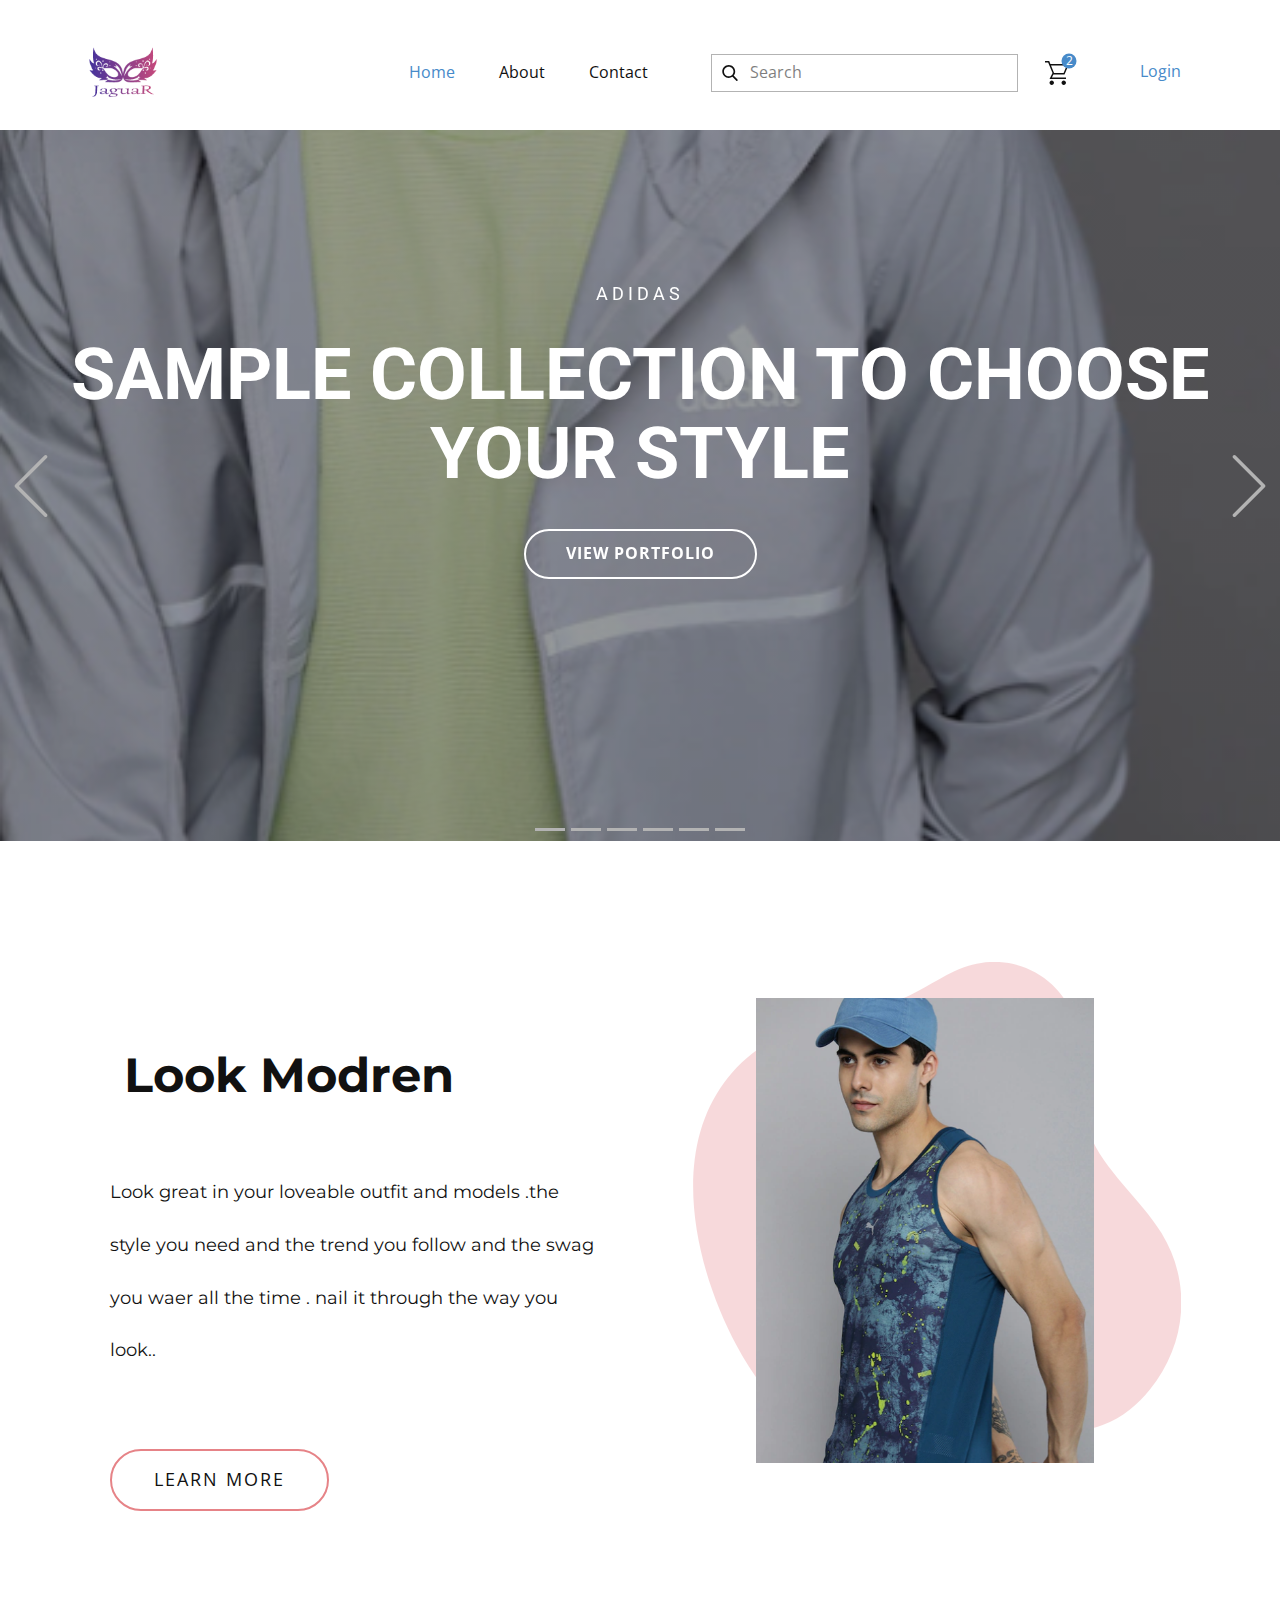
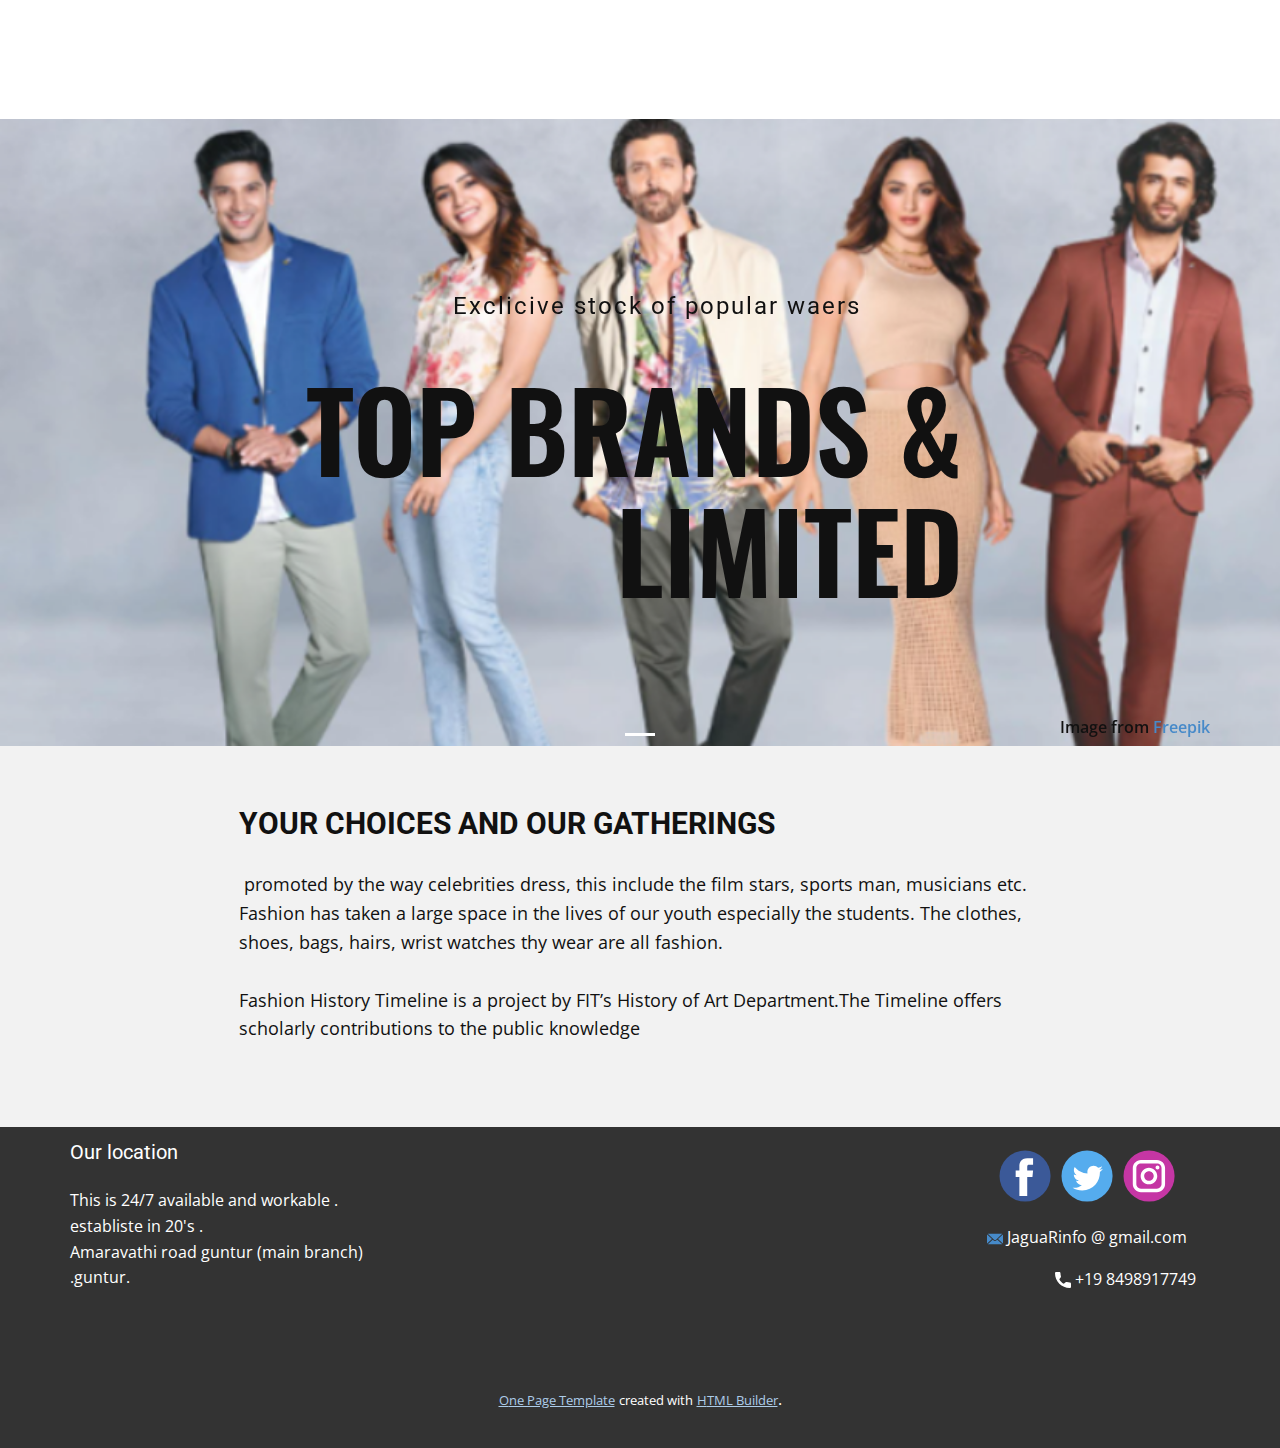
<file: index.html>
<!DOCTYPE html>
<html style="font-size: 16px;" lang="en"><head>
    <meta name="viewport" content="width=device-width, initial-scale=1.0">
    <meta charset="utf-8">
    <meta name="keywords" content="Sample Long Headline To Change With Your Text, Sample Long Headline To Change With Your Text, Sample Long Headline To Change With Your Text, INTUITIVE, ​How to Look Younger, Surf Camp&amp;amp; Lessons">
    <meta name="description" content="">
    <title>Home</title>
    <link rel="stylesheet" href="nicepage.css" media="screen">
<link rel="stylesheet" href="Home.css" media="screen">
    <script class="u-script" type="text/javascript" src="jquery.js" defer=""></script>
    <script class="u-script" type="text/javascript" src="nicepage.js" defer=""></script>
    <meta name="generator" content="Nicepage 4.13.4, nicepage.com">
    <link id="u-theme-google-font" rel="stylesheet" href="https://fonts.googleapis.com/css?family=Roboto:100,100i,300,300i,400,400i,500,500i,700,700i,900,900i|Open+Sans:300,300i,400,400i,500,500i,600,600i,700,700i,800,800i">
    <link id="u-page-google-font" rel="stylesheet" href="https://fonts.googleapis.com/css?family=Montserrat:100,100i,200,200i,300,300i,400,400i,500,500i,600,600i,700,700i,800,800i,900,900i|Oswald:200,300,400,500,600,700">
    
    
    
    
    
    <script type="application/ld+json">{
		"@context": "http://schema.org",
		"@type": "Organization",
		"name": "",
		"logo": "images/403710897-0.png",
		"sameAs": [
				"https://facebook.com/name",
				"https://twitter.com/name",
				"https://instagram.com/name"
		]
}</script>
    <meta name="theme-color" content="#478ac9">
    <meta name="twitter:site" content="@">
    <meta name="twitter:card" content="summary_large_image">
    <meta name="twitter:title" content="Home">
    <meta name="twitter:description" content="">
    <meta property="og:title" content="Home">
    <meta property="og:type" content="website">
  </head>
  <body data-home-page="Home.html" data-home-page-title="Home" class="u-body u-xl-mode"><header class="u-clearfix u-header u-header" id="sec-be4b"><div class="u-clearfix u-sheet u-sheet-1">
        <a href="https://nicepage.com" class="u-image u-logo u-image-1" data-image-width="200" data-image-height="200">
          <img src="images/403710897-0.png" class="u-logo-image u-logo-image-1">
        </a>
        <nav class="u-menu u-menu-dropdown u-offcanvas u-menu-1">
          <div class="menu-collapse" style="font-size: 1rem; letter-spacing: 0px;">
            <a class="u-button-style u-custom-left-right-menu-spacing u-custom-padding-bottom u-custom-top-bottom-menu-spacing u-nav-link u-text-active-palette-1-base u-text-hover-palette-2-base" href="#">
              <svg class="u-svg-link" viewBox="0 0 24 24"><use xmlns:xlink="http://www.w3.org/1999/xlink" xlink:href="#menu-hamburger"></use></svg>
              <svg class="u-svg-content" version="1.1" id="menu-hamburger" viewBox="0 0 16 16" x="0px" y="0px" xmlns:xlink="http://www.w3.org/1999/xlink" xmlns="http://www.w3.org/2000/svg"><g><rect y="1" width="16" height="2"></rect><rect y="7" width="16" height="2"></rect><rect y="13" width="16" height="2"></rect>
</g></svg>
            </a>
          </div>
          <div class="u-custom-menu u-nav-container">
            <ul class="u-nav u-unstyled u-nav-1"><li class="u-nav-item"><a class="u-button-style u-nav-link u-text-active-palette-1-base u-text-hover-palette-2-base" href="Home.html" style="padding: 12px 22px;">Home</a>
</li><li class="u-nav-item"><a class="u-button-style u-nav-link u-text-active-palette-1-base u-text-hover-palette-2-base" href="About.html" style="padding: 12px 22px;">About</a>
</li><li class="u-nav-item"><a class="u-button-style u-nav-link u-text-active-palette-1-base u-text-hover-palette-2-base" href="Contact.html" style="padding: 12px 22px;">Contact</a>
</li></ul>
          </div>
          <div class="u-custom-menu u-nav-container-collapse">
            <div class="u-black u-container-style u-inner-container-layout u-opacity u-opacity-95 u-sidenav">
              <div class="u-inner-container-layout u-sidenav-overflow">
                <div class="u-menu-close"></div>
                <ul class="u-align-center u-nav u-popupmenu-items u-unstyled u-nav-2"><li class="u-nav-item"><a class="u-button-style u-nav-link" href="Home.html">Home</a>
</li><li class="u-nav-item"><a class="u-button-style u-nav-link" href="About.html">About</a>
</li><li class="u-nav-item"><a class="u-button-style u-nav-link" href="Contact.html">Contact</a>
</li></ul>
              </div>
            </div>
            <div class="u-black u-menu-overlay u-opacity u-opacity-70"></div>
          </div>
        </nav>
        <form action="#" method="get" class="u-border-1 u-border-grey-30 u-search u-search-left u-white u-search-1">
          <button class="u-search-button" type="submit">
            <span class="u-search-icon u-spacing-10">
              <svg class="u-svg-link" preserveAspectRatio="xMidYMin slice" viewBox="0 0 56.966 56.966"><use xmlns:xlink="http://www.w3.org/1999/xlink" xlink:href="#svg-5d1e"></use></svg>
              <svg xmlns="http://www.w3.org/2000/svg" xmlns:xlink="http://www.w3.org/1999/xlink" version="1.1" id="svg-5d1e" x="0px" y="0px" viewBox="0 0 56.966 56.966" style="enable-background:new 0 0 56.966 56.966;" xml:space="preserve" class="u-svg-content"><path d="M55.146,51.887L41.588,37.786c3.486-4.144,5.396-9.358,5.396-14.786c0-12.682-10.318-23-23-23s-23,10.318-23,23  s10.318,23,23,23c4.761,0,9.298-1.436,13.177-4.162l13.661,14.208c0.571,0.593,1.339,0.92,2.162,0.92  c0.779,0,1.518-0.297,2.079-0.837C56.255,54.982,56.293,53.08,55.146,51.887z M23.984,6c9.374,0,17,7.626,17,17s-7.626,17-17,17  s-17-7.626-17-17S14.61,6,23.984,6z"></path></svg>
            </span>
          </button>
          <input class="u-search-input" type="search" name="search" value="" placeholder="Search">
        </form>
        <a class="u-login u-login-1">Login</a><!--shopping_cart-->
        <a class="u-shopping-cart u-shopping-cart-1" href="#"><span class="u-icon u-shopping-cart-icon u-icon-1"><svg class="u-svg-link" preserveAspectRatio="xMidYMin slice" viewBox="0 0 16 16" style=""><use xmlns:xlink="http://www.w3.org/1999/xlink" xlink:href="#svg-cb64"></use></svg><svg class="u-svg-content" viewBox="0 0 16 16" x="0px" y="0px" id="svg-cb64"><path d="M14.5,3l-2.1,5H6.1L5.9,7.6L4,3H14.5 M0,0v1h2.1L5,8l-2,4h11v-1H4.6l1-2H13l3-7H3.6L2.8,0H0z M12.5,13
	c-0.8,0-1.5,0.7-1.5,1.5s0.7,1.5,1.5,1.5s1.5-0.7,1.5-1.5S13.3,13,12.5,13L12.5,13z M4.5,13C3.7,13,3,13.7,3,14.5S3.7,16,4.5,16
	S6,15.3,6,14.5S5.3,13,4.5,13L4.5,13z"></path></svg>
        <span class="u-icon-circle u-palette-1-base u-shopping-cart-count" style="font-size: 0.75rem;"><!--shopping_cart_count-->2<!--/shopping_cart_count--></span>
    </span>
        </a><!--/shopping_cart-->
      </div></header>
    <section class="u-carousel u-slide u-block-a53d-1" id="carousel_82af" data-interval="5000" data-u-ride="carousel">
      <ol class="u-absolute-hcenter u-carousel-indicators u-block-a53d-2">
        <li data-u-target="#carousel_82af" class="u-active u-grey-30" data-u-slide-to="0"></li>
        <li data-u-target="#carousel_82af" class="u-grey-30" data-u-slide-to="1"></li>
        <li data-u-target="#carousel_82af" class="u-grey-30" data-u-slide-to="2"></li>
        <li data-u-target="#carousel_82af" class="u-grey-30" data-u-slide-to="3"></li>
        <li data-u-target="#carousel_82af" class="u-grey-30" data-u-slide-to="4"></li>
        <li data-u-target="#carousel_82af" class="u-grey-30" data-u-slide-to="5"></li>
      </ol>
      <div class="u-carousel-inner" role="listbox">
        <div class="u-active u-align-center u-carousel-item u-clearfix u-image u-shading u-section-1-1" src="" data-image-width="477" data-image-height="647">
          <div class="u-clearfix u-sheet u-sheet-1">
            <h5 class="u-text u-text-default u-text-1">Adidas</h5>
            <h1 class="u-text u-text-default u-title u-text-2">SAMPLE COLLECTION TO CHOOSE YOUR STYLE</h1>
            <a href="#" class="u-border-2 u-border-white u-btn u-btn-round u-button-style u-radius-50 u-btn-1">view portfolio</a>
          </div>
        </div>
        <div class="u-align-center u-carousel-item u-clearfix u-image u-shading u-section-1-2" src="" data-image-width="446" data-image-height="632">
          <div class="u-clearfix u-sheet u-valign-middle u-sheet-1">
            <h5 class="u-text u-text-default u-text-1">BUFFLO</h5>
            <h1 class="u-text u-text-default u-title u-text-2">SHORT AND FLEXIBLE OUTFIT</h1>
            <a href="#" class="u-border-2 u-border-white u-btn u-btn-round u-button-style u-radius-50 u-btn-1">view portfolio</a>
          </div>
        </div>
        <div class="u-align-center u-carousel-item u-clearfix u-image u-shading u-section-1-3" src="" data-image-width="521" data-image-height="697">
          <div class="u-clearfix u-sheet u-valign-middle u-sheet-1">
            <h5 class="u-text u-text-default u-text-1">AUXA</h5>
            <h1 class="u-text u-text-default u-title u-text-2">FASION THAT MAKES YOU GLOW</h1>
            <a href="#" class="u-border-2 u-border-white u-btn u-btn-round u-button-style u-radius-50 u-btn-1">view portfolio</a>
          </div>
        </div>
        <div class="u-align-center u-carousel-item u-clearfix u-image u-shading u-section-1-4" src="" data-image-width="492" data-image-height="683">
          <div class="u-clearfix u-sheet u-valign-middle u-sheet-1">
            <h1 class="u-text u-text-default u-title u-text-1">EVERYDAY WEARABLES</h1>
            <p class="u-large-text u-text u-text-variant u-text-2">YOUR STYLE IN YOUR JEANS&nbsp;<br>
            </p>
          </div>
        </div>
        <div class="u-align-center u-carousel-item u-clearfix u-image u-shading u-section-1-5" src="" data-image-width="471" data-image-height="640">
          <div class="u-clearfix u-sheet u-sheet-1">
            <h1 class="u-text u-title u-text-1">COATS &amp; HOODIES</h1>
            <p class="u-large-text u-text u-text-variant u-text-2">YOUR STYLE WEAR ACCORDING TO YOUR WEATER STYLE</p>
          </div>
        </div>
        <div class="u-align-center u-carousel-item u-clearfix u-image u-shading u-section-1-6" src="" data-image-width="516" data-image-height="700">
          <div class="u-clearfix u-sheet u-valign-middle u-sheet-1">
            <h1 class="u-text u-text-default u-title u-text-1">INTENCIVE AND GLOABEL COLLECTION</h1>
            <p class="u-large-text u-text u-text-default u-text-variant u-text-2">ALWAYS AVAILABLE IN OUR STORE&nbsp; ACCORDING TO YOU TASTE AND BRANDS</p>
            <a href="#" class="u-btn u-button-style u-palette-2-base u-btn-1">Read More</a>
          </div>
        </div>
      </div>
      <a class="u-absolute-vcenter u-carousel-control u-carousel-control-prev u-text-grey-30 u-block-a53d-3" href="#carousel_82af" role="button" data-u-slide="prev">
        <span aria-hidden="true">
          <svg class="u-svg-link" viewBox="0 0 477.175 477.175"><path d="M145.188,238.575l215.5-215.5c5.3-5.3,5.3-13.8,0-19.1s-13.8-5.3-19.1,0l-225.1,225.1c-5.3,5.3-5.3,13.8,0,19.1l225.1,225
                    c2.6,2.6,6.1,4,9.5,4s6.9-1.3,9.5-4c5.3-5.3,5.3-13.8,0-19.1L145.188,238.575z"></path></svg>
        </span>
        <span class="sr-only">Previous</span>
      </a>
      <a class="u-absolute-vcenter u-carousel-control u-carousel-control-next u-text-grey-30 u-block-a53d-4" href="#carousel_82af" role="button" data-u-slide="next">
        <span aria-hidden="true">
          <svg class="u-svg-link" viewBox="0 0 477.175 477.175"><path d="M360.731,229.075l-225.1-225.1c-5.3-5.3-13.8-5.3-19.1,0s-5.3,13.8,0,19.1l215.5,215.5l-215.5,215.5
                    c-5.3,5.3-5.3,13.8,0,19.1c2.6,2.6,6.1,4,9.5,4c3.4,0,6.9-1.3,9.5-4l225.1-225.1C365.931,242.875,365.931,234.275,360.731,229.075z"></path></svg>
        </span>
        <span class="sr-only">Next</span>
      </a>
    </section>
    <section class="u-clearfix u-section-2" id="carousel_d714">
      <div class="u-clearfix u-sheet u-valign-middle u-sheet-1">
        <div class="u-clearfix u-expanded-width u-layout-wrap u-layout-wrap-1">
          <div class="u-layout">
            <div class="u-layout-row">
              <div class="u-align-left u-container-style u-layout-cell u-size-30 u-layout-cell-1">
                <div class="u-container-layout u-valign-middle u-container-layout-1">
                  <h2 class="u-custom-font u-font-montserrat u-text u-text-1">&nbsp;Look Modren&nbsp;<br>
                    <span style="font-size: 1.125rem;"></span>
                    <br>
                    <span style="font-size: 1.125rem; font-weight: 400;"> Look great in your loveable outfit and models .the style you need and the trend you follow and the swag you waer all the time . nail it through the way you look..</span>
                    <br>
                    <br>
                  </h2>
                  <a href="https://nicepage.com/templates" class="u-active-palette-2-light-1 u-border-2 u-border-active-palette-2-light-1 u-border-hover-palette-2-light-1 u-border-palette-2-light-1 u-btn u-btn-round u-button-style u-hover-palette-2-light-1 u-none u-radius-50 u-text-active-white u-text-body-color u-text-hover-white u-btn-1">learn more</a>
                </div>
              </div>
              <div class="u-align-center-md u-align-center-sm u-align-center-xs u-align-right-lg u-align-right-xl u-container-style u-layout-cell u-size-30 u-layout-cell-2">
                <div class="u-container-layout u-container-layout-2">
                  <div class="u-opacity u-opacity-50 u-shape u-shape-svg u-text-palette-2-light-2 u-shape-1">
                    <svg class="u-svg-link" preserveAspectRatio="none" viewBox="0 0 160 160" style=""><use xmlns:xlink="http://www.w3.org/1999/xlink" xlink:href="#svg-9e00"></use></svg>
                    <svg class="u-svg-content" viewBox="0 0 160 160" x="0px" y="0px" id="svg-9e00" style="enable-background:new 0 0 160 160;"><path d="M10.3,39.9c-18.2,24.9-9.2,62.5,4,87.4c8.2,15.4,23,36.1,48.6,32.2c5.8-0.9,11.1-3.2,16.9-4.3c17.8-3.4,37.9,4.7,54.5-1.5
	c6.6-2.5,11.6-6.9,15.5-11.8c12.2-15.3,13.7-35.6,3.8-51.9c-6.9-11.5-19-20.9-23.6-33.1c-4.5-11.9-1.4-24.9-4.7-37.1
	C121.1,5,103.7-5.6,85.7,3.1c-6.8,3.3-12.6,7.7-20,10.2C58,15.9,49.5,16.6,41.6,19C26.8,23.6,16.7,31,10.3,39.9z"></path></svg>
                  </div>
                  <img class="u-image u-image-contain u-image-1" src="images/56958.png" data-image-width="496" data-image-height="683">
                </div>
              </div>
            </div>
          </div>
        </div>
      </div>
    </section>
    <section class="u-carousel u-slide u-valign-middle u-block-4be8-1" id="carousel_7503" data-interval="5000" data-u-ride="carousel">
      <ol class="u-absolute-hcenter u-carousel-indicators u-block-4be8-2">
        <li data-u-target="#carousel_7503" data-u-slide-to="0" class="u-active u-white"></li>
      </ol>
      <div class="u-carousel-inner" role="listbox">
        <div class="u-active u-align-right u-carousel-item u-clearfix u-image u-section-3-1" data-image-width="897" data-image-height="406">
          <div class="u-clearfix u-sheet u-sheet-1">
            <h4 class="u-text u-text-1">Exclicive stock of popular waers&nbsp;</h4>
            <h1 class="u-color-scheme-u10 u-color-style-multicolor-1 u-text u-title u-text-2">Top Brands &amp; limited</h1>
            <p class="u-text u-text-default u-text-3">Image from <a href="https://www.freepik.com/free-photos-vectors/people" target="_blank">Freepik</a>
            </p>
          </div>
        </div>
      </div>
      <a class="u-absolute-vcenter u-carousel-control u-carousel-control-prev u-hidden u-text-body-alt-color u-block-4be8-3" href="#carousel_7503" role="button" data-u-slide="prev">
        <span aria-hidden="true">
          <svg viewBox="0 0 477.175 477.175"><path d="M145.188,238.575l215.5-215.5c5.3-5.3,5.3-13.8,0-19.1s-13.8-5.3-19.1,0l-225.1,225.1c-5.3,5.3-5.3,13.8,0,19.1l225.1,225
                    c2.6,2.6,6.1,4,9.5,4s6.9-1.3,9.5-4c5.3-5.3,5.3-13.8,0-19.1L145.188,238.575z"></path></svg>
        </span>
        <span class="sr-only">Previous</span>
      </a>
      <a class="u-absolute-vcenter u-carousel-control u-carousel-control-next u-hidden u-text-body-alt-color u-block-4be8-4" href="#carousel_7503" role="button" data-u-slide="next">
        <span aria-hidden="true">
          <svg viewBox="0 0 477.175 477.175"><path d="M360.731,229.075l-225.1-225.1c-5.3-5.3-13.8-5.3-19.1,0s-5.3,13.8,0,19.1l215.5,215.5l-215.5,215.5
                    c-5.3,5.3-5.3,13.8,0,19.1c2.6,2.6,6.1,4,9.5,4c3.4,0,6.9-1.3,9.5-4l225.1-225.1C365.931,242.875,365.931,234.275,360.731,229.075z"></path></svg>
        </span>
        <span class="sr-only">Next</span>
      </a>
    </section>
    <section class="u-clearfix u-grey-5 u-section-4" id="sec-9498">
      <div class="u-clearfix u-sheet u-sheet-1">
        <h3 class="u-text u-text-1">YOUR CHOICES AND OUR GATHERINGS</h3>
        <p class="u-text u-text-2">&nbsp;promoted by the way celebrities dress, this include the film stars, sports man, musicians etc. Fashion has taken a large space in the lives of our youth especially the students. The clothes, shoes, bags, hairs, wrist watches thy wear are all fashion.<br>
          <br>Fashion&nbsp;History Timeline is a project by FIT’s History of Art Department.The Timeline offers scholarly contributions to the public knowledge<br>
        </p>
      </div>
    </section>
    
    
    <footer class="u-align-center u-clearfix u-footer u-grey-80 u-footer" id="sec-9f71"><div class="u-align-left u-clearfix u-sheet u-sheet-1">
        <div class="u-social-icons u-spacing-10 u-social-icons-1">
          <a class="u-social-url" title="facebook" target="_blank" href="https://facebook.com/name"><span class="u-icon u-social-facebook u-social-icon u-icon-1"><svg class="u-svg-link" preserveAspectRatio="xMidYMin slice" viewBox="0 0 112 112" style=""><use xmlns:xlink="http://www.w3.org/1999/xlink" xlink:href="#svg-9ffb"></use></svg><svg class="u-svg-content" viewBox="0 0 112 112" x="0" y="0" id="svg-9ffb"><circle fill="currentColor" cx="56.1" cy="56.1" r="55"></circle><path fill="#FFFFFF" d="M73.5,31.6h-9.1c-1.4,0-3.6,0.8-3.6,3.9v8.5h12.6L72,58.3H60.8v40.8H43.9V58.3h-8V43.9h8v-9.2
c0-6.7,3.1-17,17-17h12.5v13.9H73.5z"></path></svg></span>
          </a>
          <a class="u-social-url" title="twitter" target="_blank" href="https://twitter.com/name"><span class="u-icon u-social-icon u-social-twitter u-icon-2"><svg class="u-svg-link" preserveAspectRatio="xMidYMin slice" viewBox="0 0 112 112" style=""><use xmlns:xlink="http://www.w3.org/1999/xlink" xlink:href="#svg-2fef"></use></svg><svg class="u-svg-content" viewBox="0 0 112 112" x="0" y="0" id="svg-2fef"><circle fill="currentColor" class="st0" cx="56.1" cy="56.1" r="55"></circle><path fill="#FFFFFF" d="M83.8,47.3c0,0.6,0,1.2,0,1.7c0,17.7-13.5,38.2-38.2,38.2C38,87.2,31,85,25,81.2c1,0.1,2.1,0.2,3.2,0.2
c6.3,0,12.1-2.1,16.7-5.7c-5.9-0.1-10.8-4-12.5-9.3c0.8,0.2,1.7,0.2,2.5,0.2c1.2,0,2.4-0.2,3.5-0.5c-6.1-1.2-10.8-6.7-10.8-13.1
c0-0.1,0-0.1,0-0.2c1.8,1,3.9,1.6,6.1,1.7c-3.6-2.4-6-6.5-6-11.2c0-2.5,0.7-4.8,1.8-6.7c6.6,8.1,16.5,13.5,27.6,14
c-0.2-1-0.3-2-0.3-3.1c0-7.4,6-13.4,13.4-13.4c3.9,0,7.3,1.6,9.8,4.2c3.1-0.6,5.9-1.7,8.5-3.3c-1,3.1-3.1,5.8-5.9,7.4
c2.7-0.3,5.3-1,7.7-2.1C88.7,43,86.4,45.4,83.8,47.3z"></path></svg></span>
          </a>
          <a class="u-social-url" title="instagram" target="_blank" href="https://instagram.com/name"><span class="u-icon u-social-icon u-social-instagram u-icon-3"><svg class="u-svg-link" preserveAspectRatio="xMidYMin slice" viewBox="0 0 112 112" style=""><use xmlns:xlink="http://www.w3.org/1999/xlink" xlink:href="#svg-74a9"></use></svg><svg class="u-svg-content" viewBox="0 0 112 112" x="0" y="0" id="svg-74a9"><circle fill="currentColor" cx="56.1" cy="56.1" r="55"></circle><path fill="#FFFFFF" d="M55.9,38.2c-9.9,0-17.9,8-17.9,17.9C38,66,46,74,55.9,74c9.9,0,17.9-8,17.9-17.9C73.8,46.2,65.8,38.2,55.9,38.2
z M55.9,66.4c-5.7,0-10.3-4.6-10.3-10.3c-0.1-5.7,4.6-10.3,10.3-10.3c5.7,0,10.3,4.6,10.3,10.3C66.2,61.8,61.6,66.4,55.9,66.4z"></path><path fill="#FFFFFF" d="M74.3,33.5c-2.3,0-4.2,1.9-4.2,4.2s1.9,4.2,4.2,4.2s4.2-1.9,4.2-4.2S76.6,33.5,74.3,33.5z"></path><path fill="#FFFFFF" d="M73.1,21.3H38.6c-9.7,0-17.5,7.9-17.5,17.5v34.5c0,9.7,7.9,17.6,17.5,17.6h34.5c9.7,0,17.5-7.9,17.5-17.5V38.8
C90.6,29.1,82.7,21.3,73.1,21.3z M83,73.3c0,5.5-4.5,9.9-9.9,9.9H38.6c-5.5,0-9.9-4.5-9.9-9.9V38.8c0-5.5,4.5-9.9,9.9-9.9h34.5
c5.5,0,9.9,4.5,9.9,9.9V73.3z"></path></svg></span>
          </a>
        </div>
        <a href="mailto:info@site.com" class="u-active-none u-bottom-left-radius-0 u-bottom-right-radius-0 u-btn u-btn-rectangle u-button-style u-hover-none u-none u-radius-0 u-top-left-radius-0 u-top-right-radius-0 u-btn-1"><span class="u-icon u-icon-4"><svg class="u-svg-content" viewBox="0 0 24 16" x="0px" y="0px" style="width: 1em; height: 1em;"><path fill="currentColor" d="M23.8,1.1l-7.3,6.8l7.3,6.8c0.1-0.2,0.2-0.6,0.2-0.9V2C24,1.7,23.9,1.4,23.8,1.1z M21.8,0H2.2
	c-0.4,0-0.7,0.1-1,0.2L10.6,9c0.8,0.8,2.2,0.8,3,0l9.2-8.7C22.6,0.1,22.2,0,21.8,0z M0.2,1.1C0.1,1.4,0,1.7,0,2V14
	c0,0.3,0.1,0.6,0.2,0.9l7.3-6.8L0.2,1.1z M15.5,9l-1.1,1c-1.3,1.2-3.6,1.2-4.9,0l-1-1l-7.3,6.8c0.2,0.1,0.6,0.2,1,0.2H22
	c0.4,0,0.6-0.1,1-0.2L15.5,9z"></path></svg><img></span>&nbsp;JaguaRinfo @ gmail.com
        </a>
        <a href="https://nicepage.one" class="u-active-none u-bottom-left-radius-0 u-bottom-right-radius-0 u-btn u-btn-rectangle u-button-style u-hover-none u-none u-radius-0 u-top-left-radius-0 u-top-right-radius-0 u-btn-2"><span class="u-icon"><svg class="u-svg-content" viewBox="0 0 405.333 405.333" x="0px" y="0px" style="width: 1em; height: 1em;"><path d="M373.333,266.88c-25.003,0-49.493-3.904-72.704-11.563c-11.328-3.904-24.192-0.896-31.637,6.699l-46.016,34.752    c-52.8-28.181-86.592-61.952-114.389-114.368l33.813-44.928c8.512-8.512,11.563-20.971,7.915-32.64    C142.592,81.472,138.667,56.96,138.667,32c0-17.643-14.357-32-32-32H32C14.357,0,0,14.357,0,32    c0,205.845,167.488,373.333,373.333,373.333c17.643,0,32-14.357,32-32V298.88C405.333,281.237,390.976,266.88,373.333,266.88z"></path></svg><img></span>&nbsp;+19 8498917749
        </a><!--position-->
        <div data-position="" class="u-position u-position-1"><!--block-->
          <div class="u-block">
            <div class="u-block-container u-clearfix"><!--block_header-->
              <h5 class="u-block-header u-text"><!--block_header_content-->Our location&nbsp;<br>
                <br><!--/block_header_content-->
              </h5><!--/block_header--><!--block_content-->
              <div class="u-block-content u-text"><!--block_content_content-->This is 24/7 available and workable .<br>establiste in 20's .<br>Amaravathi road guntur (main branch)<br>.guntur.<!--/block_content_content-->
              </div><!--/block_content-->
            </div>
          </div><!--/block-->
        </div><!--/position-->
      </div></footer>
    <section class="u-backlink u-clearfix u-grey-80">
      <a class="u-link" href="https://nicepage.com/one-page-template" target="_blank">
        <span>One Page Template</span>
      </a>
      <p class="u-text">
        <span>created with</span>
      </p>
      <a class="u-link" href="https://nicepage.com/html-website-builder" target="_blank">
        <span>HTML Builder</span>
      </a>. 
    </section>
  
</body></html>
</file>
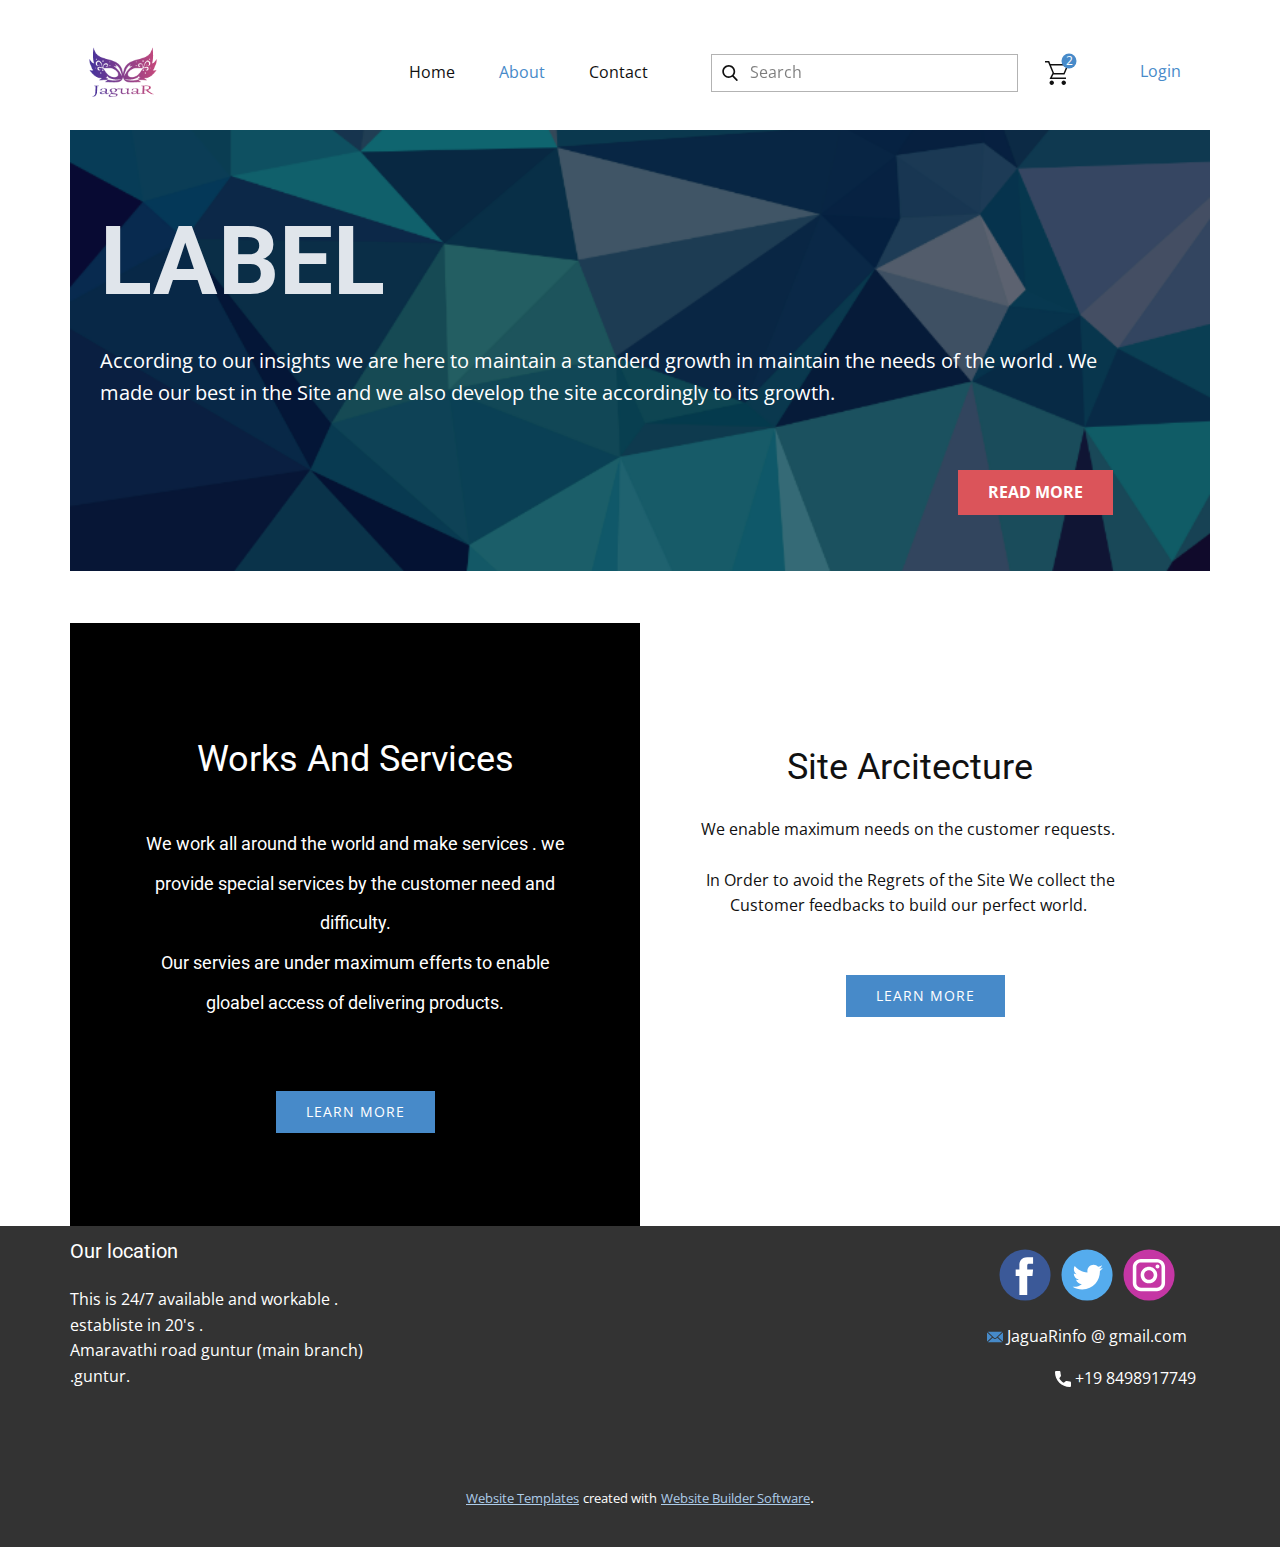
<file: About.html>
<!DOCTYPE html>
<html style="font-size: 16px;" lang="en"><head>
    <meta name="viewport" content="width=device-width, initial-scale=1.0">
    <meta charset="utf-8">
    <meta name="keywords" content="User Interface, Web Design, Easy to use">
    <meta name="description" content="">
    <title>About</title>
    <link rel="stylesheet" href="nicepage.css" media="screen">
<link rel="stylesheet" href="About.css" media="screen">
    <script class="u-script" type="text/javascript" src="jquery.js" defer=""></script>
    <script class="u-script" type="text/javascript" src="nicepage.js" defer=""></script>
    <meta name="generator" content="Nicepage 4.13.4, nicepage.com">
    <link id="u-theme-google-font" rel="stylesheet" href="https://fonts.googleapis.com/css?family=Roboto:100,100i,300,300i,400,400i,500,500i,700,700i,900,900i|Open+Sans:300,300i,400,400i,500,500i,600,600i,700,700i,800,800i">
    
    
    
    <script type="application/ld+json">{
		"@context": "http://schema.org",
		"@type": "Organization",
		"name": "",
		"logo": "images/403710897-0.png",
		"sameAs": [
				"https://facebook.com/name",
				"https://twitter.com/name",
				"https://instagram.com/name"
		]
}</script>
    <meta name="theme-color" content="#478ac9">
    <meta name="twitter:site" content="@">
    <meta name="twitter:card" content="summary_large_image">
    <meta name="twitter:title" content="About">
    <meta name="twitter:description" content="">
    <meta property="og:title" content="About">
    <meta property="og:type" content="website">
  </head>
  <body class="u-body u-xl-mode"><header class="u-clearfix u-header u-header" id="sec-be4b"><div class="u-clearfix u-sheet u-sheet-1">
        <a href="https://nicepage.com" class="u-image u-logo u-image-1" data-image-width="200" data-image-height="200">
          <img src="images/403710897-0.png" class="u-logo-image u-logo-image-1">
        </a>
        <nav class="u-menu u-menu-dropdown u-offcanvas u-menu-1">
          <div class="menu-collapse" style="font-size: 1rem; letter-spacing: 0px;">
            <a class="u-button-style u-custom-left-right-menu-spacing u-custom-padding-bottom u-custom-top-bottom-menu-spacing u-nav-link u-text-active-palette-1-base u-text-hover-palette-2-base" href="#">
              <svg class="u-svg-link" viewBox="0 0 24 24"><use xmlns:xlink="http://www.w3.org/1999/xlink" xlink:href="#menu-hamburger"></use></svg>
              <svg class="u-svg-content" version="1.1" id="menu-hamburger" viewBox="0 0 16 16" x="0px" y="0px" xmlns:xlink="http://www.w3.org/1999/xlink" xmlns="http://www.w3.org/2000/svg"><g><rect y="1" width="16" height="2"></rect><rect y="7" width="16" height="2"></rect><rect y="13" width="16" height="2"></rect>
</g></svg>
            </a>
          </div>
          <div class="u-custom-menu u-nav-container">
            <ul class="u-nav u-unstyled u-nav-1"><li class="u-nav-item"><a class="u-button-style u-nav-link u-text-active-palette-1-base u-text-hover-palette-2-base" href="Home.html" style="padding: 12px 22px;">Home</a>
</li><li class="u-nav-item"><a class="u-button-style u-nav-link u-text-active-palette-1-base u-text-hover-palette-2-base" href="About.html" style="padding: 12px 22px;">About</a>
</li><li class="u-nav-item"><a class="u-button-style u-nav-link u-text-active-palette-1-base u-text-hover-palette-2-base" href="Contact.html" style="padding: 12px 22px;">Contact</a>
</li></ul>
          </div>
          <div class="u-custom-menu u-nav-container-collapse">
            <div class="u-black u-container-style u-inner-container-layout u-opacity u-opacity-95 u-sidenav">
              <div class="u-inner-container-layout u-sidenav-overflow">
                <div class="u-menu-close"></div>
                <ul class="u-align-center u-nav u-popupmenu-items u-unstyled u-nav-2"><li class="u-nav-item"><a class="u-button-style u-nav-link" href="Home.html">Home</a>
</li><li class="u-nav-item"><a class="u-button-style u-nav-link" href="About.html">About</a>
</li><li class="u-nav-item"><a class="u-button-style u-nav-link" href="Contact.html">Contact</a>
</li></ul>
              </div>
            </div>
            <div class="u-black u-menu-overlay u-opacity u-opacity-70"></div>
          </div>
        </nav>
        <form action="#" method="get" class="u-border-1 u-border-grey-30 u-search u-search-left u-white u-search-1">
          <button class="u-search-button" type="submit">
            <span class="u-search-icon u-spacing-10">
              <svg class="u-svg-link" preserveAspectRatio="xMidYMin slice" viewBox="0 0 56.966 56.966"><use xmlns:xlink="http://www.w3.org/1999/xlink" xlink:href="#svg-5d1e"></use></svg>
              <svg xmlns="http://www.w3.org/2000/svg" xmlns:xlink="http://www.w3.org/1999/xlink" version="1.1" id="svg-5d1e" x="0px" y="0px" viewBox="0 0 56.966 56.966" style="enable-background:new 0 0 56.966 56.966;" xml:space="preserve" class="u-svg-content"><path d="M55.146,51.887L41.588,37.786c3.486-4.144,5.396-9.358,5.396-14.786c0-12.682-10.318-23-23-23s-23,10.318-23,23  s10.318,23,23,23c4.761,0,9.298-1.436,13.177-4.162l13.661,14.208c0.571,0.593,1.339,0.92,2.162,0.92  c0.779,0,1.518-0.297,2.079-0.837C56.255,54.982,56.293,53.08,55.146,51.887z M23.984,6c9.374,0,17,7.626,17,17s-7.626,17-17,17  s-17-7.626-17-17S14.61,6,23.984,6z"></path></svg>
            </span>
          </button>
          <input class="u-search-input" type="search" name="search" value="" placeholder="Search">
        </form>
        <a class="u-login u-login-1">Login</a><!--shopping_cart-->
        <a class="u-shopping-cart u-shopping-cart-1" href="#"><span class="u-icon u-shopping-cart-icon u-icon-1"><svg class="u-svg-link" preserveAspectRatio="xMidYMin slice" viewBox="0 0 16 16" style=""><use xmlns:xlink="http://www.w3.org/1999/xlink" xlink:href="#svg-cb64"></use></svg><svg class="u-svg-content" viewBox="0 0 16 16" x="0px" y="0px" id="svg-cb64"><path d="M14.5,3l-2.1,5H6.1L5.9,7.6L4,3H14.5 M0,0v1h2.1L5,8l-2,4h11v-1H4.6l1-2H13l3-7H3.6L2.8,0H0z M12.5,13
	c-0.8,0-1.5,0.7-1.5,1.5s0.7,1.5,1.5,1.5s1.5-0.7,1.5-1.5S13.3,13,12.5,13L12.5,13z M4.5,13C3.7,13,3,13.7,3,14.5S3.7,16,4.5,16
	S6,15.3,6,14.5S5.3,13,4.5,13L4.5,13z"></path></svg>
        <span class="u-icon-circle u-palette-1-base u-shopping-cart-count" style="font-size: 0.75rem;"><!--shopping_cart_count-->2<!--/shopping_cart_count--></span>
    </span>
        </a><!--/shopping_cart-->
      </div></header>
    <section class="u-align-left u-clearfix u-section-1" src="" id="sec-bc72">
      <div class="u-clearfix u-sheet u-sheet-1">
        <img class="u-expanded-width u-image u-image-1" src="images/56485.png" data-image-width="845" data-image-height="531">
        <h1 class="u-text u-text-default u-text-palette-5-light-2 u-title u-text-1"><b>Label</b>
        </h1>
        <p class="u-large-text u-text u-text-variant u-text-white u-text-2">According to our insights we are here to maintain a standerd growth in maintain the needs of the world . We made our best in the Site and we also develop the site accordingly to its growth.</p>
        <a href="#" class="u-btn u-button-style u-palette-2-base u-btn-1">Read More</a>
      </div>
    </section>
    <section class="u-clearfix u-section-2" id="sec-e71c">
      <div class="u-clearfix u-sheet u-sheet-1">
        <div class="u-clearfix u-expanded-width u-gutter-0 u-layout-wrap u-layout-wrap-1">
          <div class="u-layout" style="">
            <div class="u-layout-row" style="">
              <div class="u-align-center u-black u-container-style u-layout-cell u-left-cell u-size-30 u-size-xs-60 u-layout-cell-1" src="">
                <div class="u-container-layout u-container-layout-1">
                  <h2 class="u-text u-text-1">Works And Services<br>
                    <br>
                    <span style="font-size: 0.75rem;">
                      <span style="font-size: 1.125rem;"> We work all around the world and make services . we provide special services by the customer need and difficulty.</span>
                    </span>
                    <br>
                    <span style="font-size: 1.125rem;"> Our servies are under maximum efferts to enable gloabel access of delivering products.</span>
                    <br>
                    <br>
                  </h2>
                  <a href="#" class="u-btn u-button-style u-palette-1-base u-btn-1">learn more</a>
                </div>
              </div>
              <div class="u-align-center u-container-style u-layout-cell u-right-cell u-size-30 u-size-xs-60 u-white u-layout-cell-2">
                <div class="u-container-layout u-container-layout-2">
                  <h2 class="u-text u-text-default u-text-2">Site Arcitecture</h2>
                  <p class="u-text u-text-3">We enable maximum needs on the customer requests.&nbsp;<br>
                    <br>In Order to avoid the Regrets of the Site We collect the Customer feedbacks to build our perfect world.&nbsp;
                  </p>
                  <a href="#" class="u-btn u-button-style u-palette-1-base u-btn-2">learn more</a>
                </div>
              </div>
            </div>
          </div>
        </div>
      </div>
    </section>
    
    
    <footer class="u-align-center u-clearfix u-footer u-grey-80 u-footer" id="sec-9f71"><div class="u-align-left u-clearfix u-sheet u-sheet-1">
        <div class="u-social-icons u-spacing-10 u-social-icons-1">
          <a class="u-social-url" title="facebook" target="_blank" href="https://facebook.com/name"><span class="u-icon u-social-facebook u-social-icon u-icon-1"><svg class="u-svg-link" preserveAspectRatio="xMidYMin slice" viewBox="0 0 112 112" style=""><use xmlns:xlink="http://www.w3.org/1999/xlink" xlink:href="#svg-9ffb"></use></svg><svg class="u-svg-content" viewBox="0 0 112 112" x="0" y="0" id="svg-9ffb"><circle fill="currentColor" cx="56.1" cy="56.1" r="55"></circle><path fill="#FFFFFF" d="M73.5,31.6h-9.1c-1.4,0-3.6,0.8-3.6,3.9v8.5h12.6L72,58.3H60.8v40.8H43.9V58.3h-8V43.9h8v-9.2
c0-6.7,3.1-17,17-17h12.5v13.9H73.5z"></path></svg></span>
          </a>
          <a class="u-social-url" title="twitter" target="_blank" href="https://twitter.com/name"><span class="u-icon u-social-icon u-social-twitter u-icon-2"><svg class="u-svg-link" preserveAspectRatio="xMidYMin slice" viewBox="0 0 112 112" style=""><use xmlns:xlink="http://www.w3.org/1999/xlink" xlink:href="#svg-2fef"></use></svg><svg class="u-svg-content" viewBox="0 0 112 112" x="0" y="0" id="svg-2fef"><circle fill="currentColor" class="st0" cx="56.1" cy="56.1" r="55"></circle><path fill="#FFFFFF" d="M83.8,47.3c0,0.6,0,1.2,0,1.7c0,17.7-13.5,38.2-38.2,38.2C38,87.2,31,85,25,81.2c1,0.1,2.1,0.2,3.2,0.2
c6.3,0,12.1-2.1,16.7-5.7c-5.9-0.1-10.8-4-12.5-9.3c0.8,0.2,1.7,0.2,2.5,0.2c1.2,0,2.4-0.2,3.5-0.5c-6.1-1.2-10.8-6.7-10.8-13.1
c0-0.1,0-0.1,0-0.2c1.8,1,3.9,1.6,6.1,1.7c-3.6-2.4-6-6.5-6-11.2c0-2.5,0.7-4.8,1.8-6.7c6.6,8.1,16.5,13.5,27.6,14
c-0.2-1-0.3-2-0.3-3.1c0-7.4,6-13.4,13.4-13.4c3.9,0,7.3,1.6,9.8,4.2c3.1-0.6,5.9-1.7,8.5-3.3c-1,3.1-3.1,5.8-5.9,7.4
c2.7-0.3,5.3-1,7.7-2.1C88.7,43,86.4,45.4,83.8,47.3z"></path></svg></span>
          </a>
          <a class="u-social-url" title="instagram" target="_blank" href="https://instagram.com/name"><span class="u-icon u-social-icon u-social-instagram u-icon-3"><svg class="u-svg-link" preserveAspectRatio="xMidYMin slice" viewBox="0 0 112 112" style=""><use xmlns:xlink="http://www.w3.org/1999/xlink" xlink:href="#svg-74a9"></use></svg><svg class="u-svg-content" viewBox="0 0 112 112" x="0" y="0" id="svg-74a9"><circle fill="currentColor" cx="56.1" cy="56.1" r="55"></circle><path fill="#FFFFFF" d="M55.9,38.2c-9.9,0-17.9,8-17.9,17.9C38,66,46,74,55.9,74c9.9,0,17.9-8,17.9-17.9C73.8,46.2,65.8,38.2,55.9,38.2
z M55.9,66.4c-5.7,0-10.3-4.6-10.3-10.3c-0.1-5.7,4.6-10.3,10.3-10.3c5.7,0,10.3,4.6,10.3,10.3C66.2,61.8,61.6,66.4,55.9,66.4z"></path><path fill="#FFFFFF" d="M74.3,33.5c-2.3,0-4.2,1.9-4.2,4.2s1.9,4.2,4.2,4.2s4.2-1.9,4.2-4.2S76.6,33.5,74.3,33.5z"></path><path fill="#FFFFFF" d="M73.1,21.3H38.6c-9.7,0-17.5,7.9-17.5,17.5v34.5c0,9.7,7.9,17.6,17.5,17.6h34.5c9.7,0,17.5-7.9,17.5-17.5V38.8
C90.6,29.1,82.7,21.3,73.1,21.3z M83,73.3c0,5.5-4.5,9.9-9.9,9.9H38.6c-5.5,0-9.9-4.5-9.9-9.9V38.8c0-5.5,4.5-9.9,9.9-9.9h34.5
c5.5,0,9.9,4.5,9.9,9.9V73.3z"></path></svg></span>
          </a>
        </div>
        <a href="mailto:info@site.com" class="u-active-none u-bottom-left-radius-0 u-bottom-right-radius-0 u-btn u-btn-rectangle u-button-style u-hover-none u-none u-radius-0 u-top-left-radius-0 u-top-right-radius-0 u-btn-1"><span class="u-icon u-icon-4"><svg class="u-svg-content" viewBox="0 0 24 16" x="0px" y="0px" style="width: 1em; height: 1em;"><path fill="currentColor" d="M23.8,1.1l-7.3,6.8l7.3,6.8c0.1-0.2,0.2-0.6,0.2-0.9V2C24,1.7,23.9,1.4,23.8,1.1z M21.8,0H2.2
	c-0.4,0-0.7,0.1-1,0.2L10.6,9c0.8,0.8,2.2,0.8,3,0l9.2-8.7C22.6,0.1,22.2,0,21.8,0z M0.2,1.1C0.1,1.4,0,1.7,0,2V14
	c0,0.3,0.1,0.6,0.2,0.9l7.3-6.8L0.2,1.1z M15.5,9l-1.1,1c-1.3,1.2-3.6,1.2-4.9,0l-1-1l-7.3,6.8c0.2,0.1,0.6,0.2,1,0.2H22
	c0.4,0,0.6-0.1,1-0.2L15.5,9z"></path></svg><img></span>&nbsp;JaguaRinfo @ gmail.com
        </a>
        <a href="https://nicepage.one" class="u-active-none u-bottom-left-radius-0 u-bottom-right-radius-0 u-btn u-btn-rectangle u-button-style u-hover-none u-none u-radius-0 u-top-left-radius-0 u-top-right-radius-0 u-btn-2"><span class="u-icon"><svg class="u-svg-content" viewBox="0 0 405.333 405.333" x="0px" y="0px" style="width: 1em; height: 1em;"><path d="M373.333,266.88c-25.003,0-49.493-3.904-72.704-11.563c-11.328-3.904-24.192-0.896-31.637,6.699l-46.016,34.752    c-52.8-28.181-86.592-61.952-114.389-114.368l33.813-44.928c8.512-8.512,11.563-20.971,7.915-32.64    C142.592,81.472,138.667,56.96,138.667,32c0-17.643-14.357-32-32-32H32C14.357,0,0,14.357,0,32    c0,205.845,167.488,373.333,373.333,373.333c17.643,0,32-14.357,32-32V298.88C405.333,281.237,390.976,266.88,373.333,266.88z"></path></svg><img></span>&nbsp;+19 8498917749
        </a><!--position-->
        <div data-position="" class="u-position u-position-1"><!--block-->
          <div class="u-block">
            <div class="u-block-container u-clearfix"><!--block_header-->
              <h5 class="u-block-header u-text"><!--block_header_content-->Our location&nbsp;<br>
                <br><!--/block_header_content-->
              </h5><!--/block_header--><!--block_content-->
              <div class="u-block-content u-text"><!--block_content_content-->This is 24/7 available and workable .<br>establiste in 20's .<br>Amaravathi road guntur (main branch)<br>.guntur.<!--/block_content_content-->
              </div><!--/block_content-->
            </div>
          </div><!--/block-->
        </div><!--/position-->
      </div></footer>
    <section class="u-backlink u-clearfix u-grey-80">
      <a class="u-link" href="https://nicepage.com/website-templates" target="_blank">
        <span>Website Templates</span>
      </a>
      <p class="u-text">
        <span>created with</span>
      </p>
      <a class="u-link" href="" target="_blank">
        <span>Website Builder Software</span>
      </a>. 
    </section>
  
</body></html>
</file>
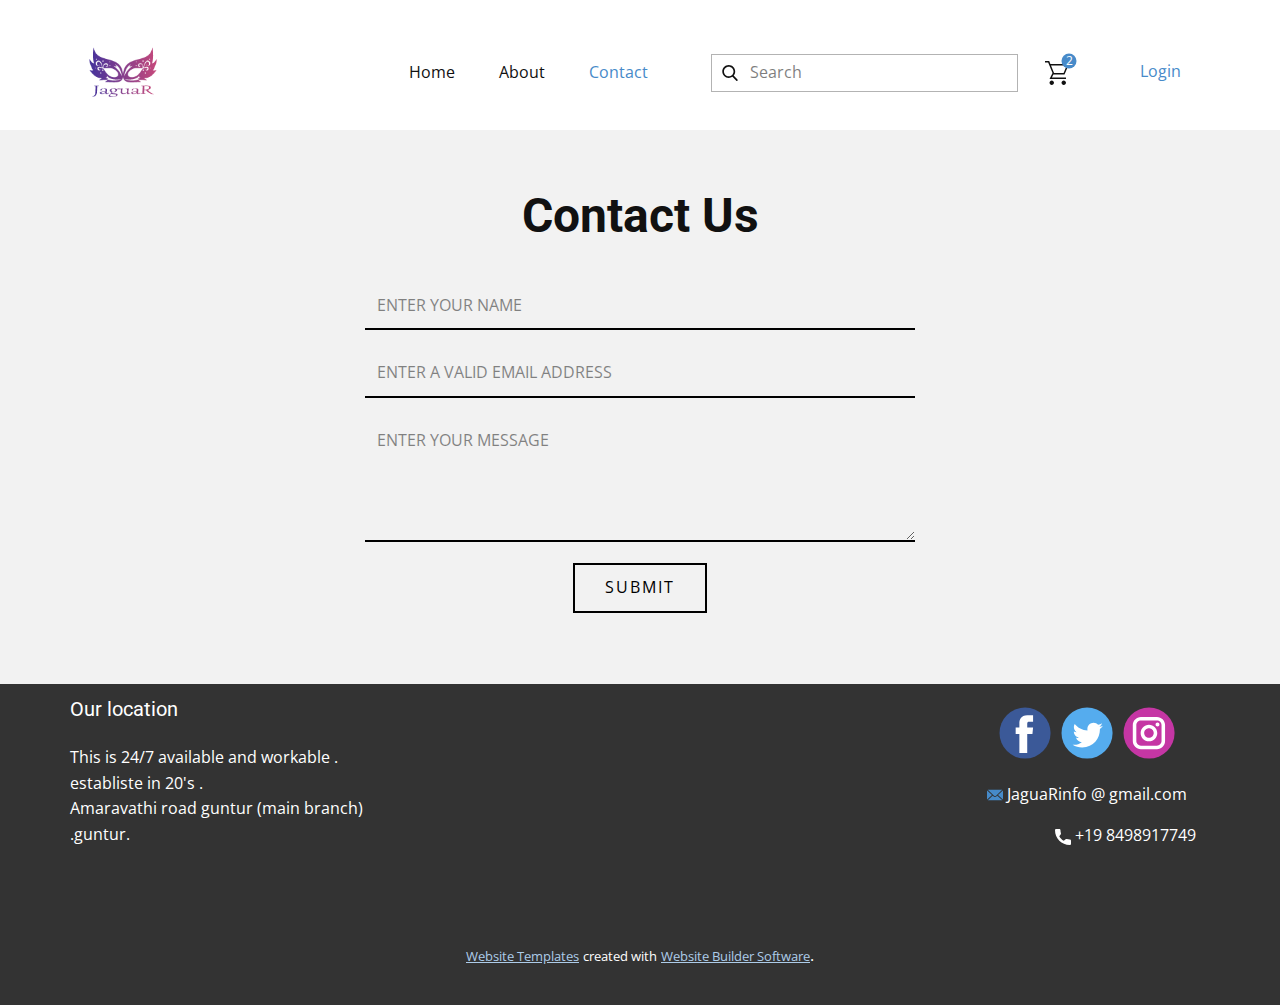
<file: Contact.html>
<!DOCTYPE html>
<html style="font-size: 16px;" lang="en"><head>
    <meta name="viewport" content="width=device-width, initial-scale=1.0">
    <meta charset="utf-8">
    <meta name="keywords" content="Contact Us">
    <meta name="description" content="">
    <title>Contact</title>
    <link rel="stylesheet" href="nicepage.css" media="screen">
<link rel="stylesheet" href="Contact.css" media="screen">
    <script class="u-script" type="text/javascript" src="jquery.js" defer=""></script>
    <script class="u-script" type="text/javascript" src="nicepage.js" defer=""></script>
    <meta name="generator" content="Nicepage 4.13.4, nicepage.com">
    <link id="u-theme-google-font" rel="stylesheet" href="https://fonts.googleapis.com/css?family=Roboto:100,100i,300,300i,400,400i,500,500i,700,700i,900,900i|Open+Sans:300,300i,400,400i,500,500i,600,600i,700,700i,800,800i">
    
    
    <script type="application/ld+json">{
		"@context": "http://schema.org",
		"@type": "Organization",
		"name": "",
		"logo": "images/403710897-0.png",
		"sameAs": [
				"https://facebook.com/name",
				"https://twitter.com/name",
				"https://instagram.com/name"
		]
}</script>
    <meta name="theme-color" content="#478ac9">
    <meta name="twitter:site" content="@">
    <meta name="twitter:card" content="summary_large_image">
    <meta name="twitter:title" content="Contact">
    <meta name="twitter:description" content="">
    <meta property="og:title" content="Contact">
    <meta property="og:type" content="website">
  </head>
  <body class="u-body u-xl-mode"><header class="u-clearfix u-header u-header" id="sec-be4b"><div class="u-clearfix u-sheet u-sheet-1">
        <a href="https://nicepage.com" class="u-image u-logo u-image-1" data-image-width="200" data-image-height="200">
          <img src="images/403710897-0.png" class="u-logo-image u-logo-image-1">
        </a>
        <nav class="u-menu u-menu-dropdown u-offcanvas u-menu-1">
          <div class="menu-collapse" style="font-size: 1rem; letter-spacing: 0px;">
            <a class="u-button-style u-custom-left-right-menu-spacing u-custom-padding-bottom u-custom-top-bottom-menu-spacing u-nav-link u-text-active-palette-1-base u-text-hover-palette-2-base" href="#">
              <svg class="u-svg-link" viewBox="0 0 24 24"><use xmlns:xlink="http://www.w3.org/1999/xlink" xlink:href="#menu-hamburger"></use></svg>
              <svg class="u-svg-content" version="1.1" id="menu-hamburger" viewBox="0 0 16 16" x="0px" y="0px" xmlns:xlink="http://www.w3.org/1999/xlink" xmlns="http://www.w3.org/2000/svg"><g><rect y="1" width="16" height="2"></rect><rect y="7" width="16" height="2"></rect><rect y="13" width="16" height="2"></rect>
</g></svg>
            </a>
          </div>
          <div class="u-custom-menu u-nav-container">
            <ul class="u-nav u-unstyled u-nav-1"><li class="u-nav-item"><a class="u-button-style u-nav-link u-text-active-palette-1-base u-text-hover-palette-2-base" href="Home.html" style="padding: 12px 22px;">Home</a>
</li><li class="u-nav-item"><a class="u-button-style u-nav-link u-text-active-palette-1-base u-text-hover-palette-2-base" href="About.html" style="padding: 12px 22px;">About</a>
</li><li class="u-nav-item"><a class="u-button-style u-nav-link u-text-active-palette-1-base u-text-hover-palette-2-base" href="Contact.html" style="padding: 12px 22px;">Contact</a>
</li></ul>
          </div>
          <div class="u-custom-menu u-nav-container-collapse">
            <div class="u-black u-container-style u-inner-container-layout u-opacity u-opacity-95 u-sidenav">
              <div class="u-inner-container-layout u-sidenav-overflow">
                <div class="u-menu-close"></div>
                <ul class="u-align-center u-nav u-popupmenu-items u-unstyled u-nav-2"><li class="u-nav-item"><a class="u-button-style u-nav-link" href="Home.html">Home</a>
</li><li class="u-nav-item"><a class="u-button-style u-nav-link" href="About.html">About</a>
</li><li class="u-nav-item"><a class="u-button-style u-nav-link" href="Contact.html">Contact</a>
</li></ul>
              </div>
            </div>
            <div class="u-black u-menu-overlay u-opacity u-opacity-70"></div>
          </div>
        </nav>
        <form action="#" method="get" class="u-border-1 u-border-grey-30 u-search u-search-left u-white u-search-1">
          <button class="u-search-button" type="submit">
            <span class="u-search-icon u-spacing-10">
              <svg class="u-svg-link" preserveAspectRatio="xMidYMin slice" viewBox="0 0 56.966 56.966"><use xmlns:xlink="http://www.w3.org/1999/xlink" xlink:href="#svg-5d1e"></use></svg>
              <svg xmlns="http://www.w3.org/2000/svg" xmlns:xlink="http://www.w3.org/1999/xlink" version="1.1" id="svg-5d1e" x="0px" y="0px" viewBox="0 0 56.966 56.966" style="enable-background:new 0 0 56.966 56.966;" xml:space="preserve" class="u-svg-content"><path d="M55.146,51.887L41.588,37.786c3.486-4.144,5.396-9.358,5.396-14.786c0-12.682-10.318-23-23-23s-23,10.318-23,23  s10.318,23,23,23c4.761,0,9.298-1.436,13.177-4.162l13.661,14.208c0.571,0.593,1.339,0.92,2.162,0.92  c0.779,0,1.518-0.297,2.079-0.837C56.255,54.982,56.293,53.08,55.146,51.887z M23.984,6c9.374,0,17,7.626,17,17s-7.626,17-17,17  s-17-7.626-17-17S14.61,6,23.984,6z"></path></svg>
            </span>
          </button>
          <input class="u-search-input" type="search" name="search" value="" placeholder="Search">
        </form>
        <a class="u-login u-login-1">Login</a><!--shopping_cart-->
        <a class="u-shopping-cart u-shopping-cart-1" href="#"><span class="u-icon u-shopping-cart-icon u-icon-1"><svg class="u-svg-link" preserveAspectRatio="xMidYMin slice" viewBox="0 0 16 16" style=""><use xmlns:xlink="http://www.w3.org/1999/xlink" xlink:href="#svg-cb64"></use></svg><svg class="u-svg-content" viewBox="0 0 16 16" x="0px" y="0px" id="svg-cb64"><path d="M14.5,3l-2.1,5H6.1L5.9,7.6L4,3H14.5 M0,0v1h2.1L5,8l-2,4h11v-1H4.6l1-2H13l3-7H3.6L2.8,0H0z M12.5,13
	c-0.8,0-1.5,0.7-1.5,1.5s0.7,1.5,1.5,1.5s1.5-0.7,1.5-1.5S13.3,13,12.5,13L12.5,13z M4.5,13C3.7,13,3,13.7,3,14.5S3.7,16,4.5,16
	S6,15.3,6,14.5S5.3,13,4.5,13L4.5,13z"></path></svg>
        <span class="u-icon-circle u-palette-1-base u-shopping-cart-count" style="font-size: 0.75rem;"><!--shopping_cart_count-->2<!--/shopping_cart_count--></span>
    </span>
        </a><!--/shopping_cart-->
      </div></header>
    <section class="u-align-center u-clearfix u-grey-5 u-section-1" id="sec-b581">
      <div class="u-clearfix u-sheet u-valign-middle u-sheet-1">
        <h1 class="u-text u-text-default u-text-1">Contact Us</h1>
        <div class="u-form u-form-1">
          <form action="#" method="POST" class="u-clearfix u-form-spacing-20 u-form-vertical u-inner-form" style="padding: 10px" source="email" name="form">
            <div class="u-form-group u-form-name u-label-none">
              <label for="name-3b9a" class="u-label">Name</label>
              <input type="text" placeholder="Enter your Name" id="name-3b9a" name="name" class="u-border-2 u-border-black u-border-no-left u-border-no-right u-border-no-top u-input u-input-rectangle u-input-1" required="">
            </div>
            <div class="u-form-email u-form-group u-label-none">
              <label for="email-3b9a" class="u-label">Email</label>
              <input type="email" placeholder="Enter a valid email address" id="email-3b9a" name="email" class="u-border-2 u-border-black u-border-no-left u-border-no-right u-border-no-top u-input u-input-rectangle u-input-2" required="">
            </div>
            <div class="u-form-group u-form-message u-label-none">
              <label for="message-3b9a" class="u-label">Message</label>
              <textarea placeholder="Enter your message" rows="4" cols="50" id="message-3b9a" name="message" class="u-border-2 u-border-black u-border-no-left u-border-no-right u-border-no-top u-input u-input-rectangle u-input-3" required=""></textarea>
            </div>
            <div class="u-align-center u-form-group u-form-submit">
              <a href="#" class="u-border-2 u-border-black u-btn u-btn-rectangle u-btn-submit u-button-style u-none u-btn-1">Submit</a>
              <input type="submit" value="submit" class="u-form-control-hidden">
            </div>
            <div class="u-form-send-message u-form-send-success"> Thank you! Your message has been sent. </div>
            <div class="u-form-send-error u-form-send-message"> Unable to send your message. Please fix errors then try again. </div>
            <input type="hidden" value="" name="recaptchaResponse">
          </form>
        </div>
      </div>
    </section>
    
    
    <footer class="u-align-center u-clearfix u-footer u-grey-80 u-footer" id="sec-9f71"><div class="u-align-left u-clearfix u-sheet u-sheet-1">
        <div class="u-social-icons u-spacing-10 u-social-icons-1">
          <a class="u-social-url" title="facebook" target="_blank" href="https://facebook.com/name"><span class="u-icon u-social-facebook u-social-icon u-icon-1"><svg class="u-svg-link" preserveAspectRatio="xMidYMin slice" viewBox="0 0 112 112" style=""><use xmlns:xlink="http://www.w3.org/1999/xlink" xlink:href="#svg-9ffb"></use></svg><svg class="u-svg-content" viewBox="0 0 112 112" x="0" y="0" id="svg-9ffb"><circle fill="currentColor" cx="56.1" cy="56.1" r="55"></circle><path fill="#FFFFFF" d="M73.5,31.6h-9.1c-1.4,0-3.6,0.8-3.6,3.9v8.5h12.6L72,58.3H60.8v40.8H43.9V58.3h-8V43.9h8v-9.2
c0-6.7,3.1-17,17-17h12.5v13.9H73.5z"></path></svg></span>
          </a>
          <a class="u-social-url" title="twitter" target="_blank" href="https://twitter.com/name"><span class="u-icon u-social-icon u-social-twitter u-icon-2"><svg class="u-svg-link" preserveAspectRatio="xMidYMin slice" viewBox="0 0 112 112" style=""><use xmlns:xlink="http://www.w3.org/1999/xlink" xlink:href="#svg-2fef"></use></svg><svg class="u-svg-content" viewBox="0 0 112 112" x="0" y="0" id="svg-2fef"><circle fill="currentColor" class="st0" cx="56.1" cy="56.1" r="55"></circle><path fill="#FFFFFF" d="M83.8,47.3c0,0.6,0,1.2,0,1.7c0,17.7-13.5,38.2-38.2,38.2C38,87.2,31,85,25,81.2c1,0.1,2.1,0.2,3.2,0.2
c6.3,0,12.1-2.1,16.7-5.7c-5.9-0.1-10.8-4-12.5-9.3c0.8,0.2,1.7,0.2,2.5,0.2c1.2,0,2.4-0.2,3.5-0.5c-6.1-1.2-10.8-6.7-10.8-13.1
c0-0.1,0-0.1,0-0.2c1.8,1,3.9,1.6,6.1,1.7c-3.6-2.4-6-6.5-6-11.2c0-2.5,0.7-4.8,1.8-6.7c6.6,8.1,16.5,13.5,27.6,14
c-0.2-1-0.3-2-0.3-3.1c0-7.4,6-13.4,13.4-13.4c3.9,0,7.3,1.6,9.8,4.2c3.1-0.6,5.9-1.7,8.5-3.3c-1,3.1-3.1,5.8-5.9,7.4
c2.7-0.3,5.3-1,7.7-2.1C88.7,43,86.4,45.4,83.8,47.3z"></path></svg></span>
          </a>
          <a class="u-social-url" title="instagram" target="_blank" href="https://instagram.com/name"><span class="u-icon u-social-icon u-social-instagram u-icon-3"><svg class="u-svg-link" preserveAspectRatio="xMidYMin slice" viewBox="0 0 112 112" style=""><use xmlns:xlink="http://www.w3.org/1999/xlink" xlink:href="#svg-74a9"></use></svg><svg class="u-svg-content" viewBox="0 0 112 112" x="0" y="0" id="svg-74a9"><circle fill="currentColor" cx="56.1" cy="56.1" r="55"></circle><path fill="#FFFFFF" d="M55.9,38.2c-9.9,0-17.9,8-17.9,17.9C38,66,46,74,55.9,74c9.9,0,17.9-8,17.9-17.9C73.8,46.2,65.8,38.2,55.9,38.2
z M55.9,66.4c-5.7,0-10.3-4.6-10.3-10.3c-0.1-5.7,4.6-10.3,10.3-10.3c5.7,0,10.3,4.6,10.3,10.3C66.2,61.8,61.6,66.4,55.9,66.4z"></path><path fill="#FFFFFF" d="M74.3,33.5c-2.3,0-4.2,1.9-4.2,4.2s1.9,4.2,4.2,4.2s4.2-1.9,4.2-4.2S76.6,33.5,74.3,33.5z"></path><path fill="#FFFFFF" d="M73.1,21.3H38.6c-9.7,0-17.5,7.9-17.5,17.5v34.5c0,9.7,7.9,17.6,17.5,17.6h34.5c9.7,0,17.5-7.9,17.5-17.5V38.8
C90.6,29.1,82.7,21.3,73.1,21.3z M83,73.3c0,5.5-4.5,9.9-9.9,9.9H38.6c-5.5,0-9.9-4.5-9.9-9.9V38.8c0-5.5,4.5-9.9,9.9-9.9h34.5
c5.5,0,9.9,4.5,9.9,9.9V73.3z"></path></svg></span>
          </a>
        </div>
        <a href="mailto:info@site.com" class="u-active-none u-bottom-left-radius-0 u-bottom-right-radius-0 u-btn u-btn-rectangle u-button-style u-hover-none u-none u-radius-0 u-top-left-radius-0 u-top-right-radius-0 u-btn-1"><span class="u-icon u-icon-4"><svg class="u-svg-content" viewBox="0 0 24 16" x="0px" y="0px" style="width: 1em; height: 1em;"><path fill="currentColor" d="M23.8,1.1l-7.3,6.8l7.3,6.8c0.1-0.2,0.2-0.6,0.2-0.9V2C24,1.7,23.9,1.4,23.8,1.1z M21.8,0H2.2
	c-0.4,0-0.7,0.1-1,0.2L10.6,9c0.8,0.8,2.2,0.8,3,0l9.2-8.7C22.6,0.1,22.2,0,21.8,0z M0.2,1.1C0.1,1.4,0,1.7,0,2V14
	c0,0.3,0.1,0.6,0.2,0.9l7.3-6.8L0.2,1.1z M15.5,9l-1.1,1c-1.3,1.2-3.6,1.2-4.9,0l-1-1l-7.3,6.8c0.2,0.1,0.6,0.2,1,0.2H22
	c0.4,0,0.6-0.1,1-0.2L15.5,9z"></path></svg><img></span>&nbsp;JaguaRinfo @ gmail.com
        </a>
        <a href="https://nicepage.one" class="u-active-none u-bottom-left-radius-0 u-bottom-right-radius-0 u-btn u-btn-rectangle u-button-style u-hover-none u-none u-radius-0 u-top-left-radius-0 u-top-right-radius-0 u-btn-2"><span class="u-icon"><svg class="u-svg-content" viewBox="0 0 405.333 405.333" x="0px" y="0px" style="width: 1em; height: 1em;"><path d="M373.333,266.88c-25.003,0-49.493-3.904-72.704-11.563c-11.328-3.904-24.192-0.896-31.637,6.699l-46.016,34.752    c-52.8-28.181-86.592-61.952-114.389-114.368l33.813-44.928c8.512-8.512,11.563-20.971,7.915-32.64    C142.592,81.472,138.667,56.96,138.667,32c0-17.643-14.357-32-32-32H32C14.357,0,0,14.357,0,32    c0,205.845,167.488,373.333,373.333,373.333c17.643,0,32-14.357,32-32V298.88C405.333,281.237,390.976,266.88,373.333,266.88z"></path></svg><img></span>&nbsp;+19 8498917749
        </a><!--position-->
        <div data-position="" class="u-position u-position-1"><!--block-->
          <div class="u-block">
            <div class="u-block-container u-clearfix"><!--block_header-->
              <h5 class="u-block-header u-text"><!--block_header_content-->Our location&nbsp;<br>
                <br><!--/block_header_content-->
              </h5><!--/block_header--><!--block_content-->
              <div class="u-block-content u-text"><!--block_content_content-->This is 24/7 available and workable .<br>establiste in 20's .<br>Amaravathi road guntur (main branch)<br>.guntur.<!--/block_content_content-->
              </div><!--/block_content-->
            </div>
          </div><!--/block-->
        </div><!--/position-->
      </div></footer>
    <section class="u-backlink u-clearfix u-grey-80">
      <a class="u-link" href="https://nicepage.com/website-templates" target="_blank">
        <span>Website Templates</span>
      </a>
      <p class="u-text">
        <span>created with</span>
      </p>
      <a class="u-link" href="" target="_blank">
        <span>Website Builder Software</span>
      </a>. 
    </section>
  
</body></html>
</file>
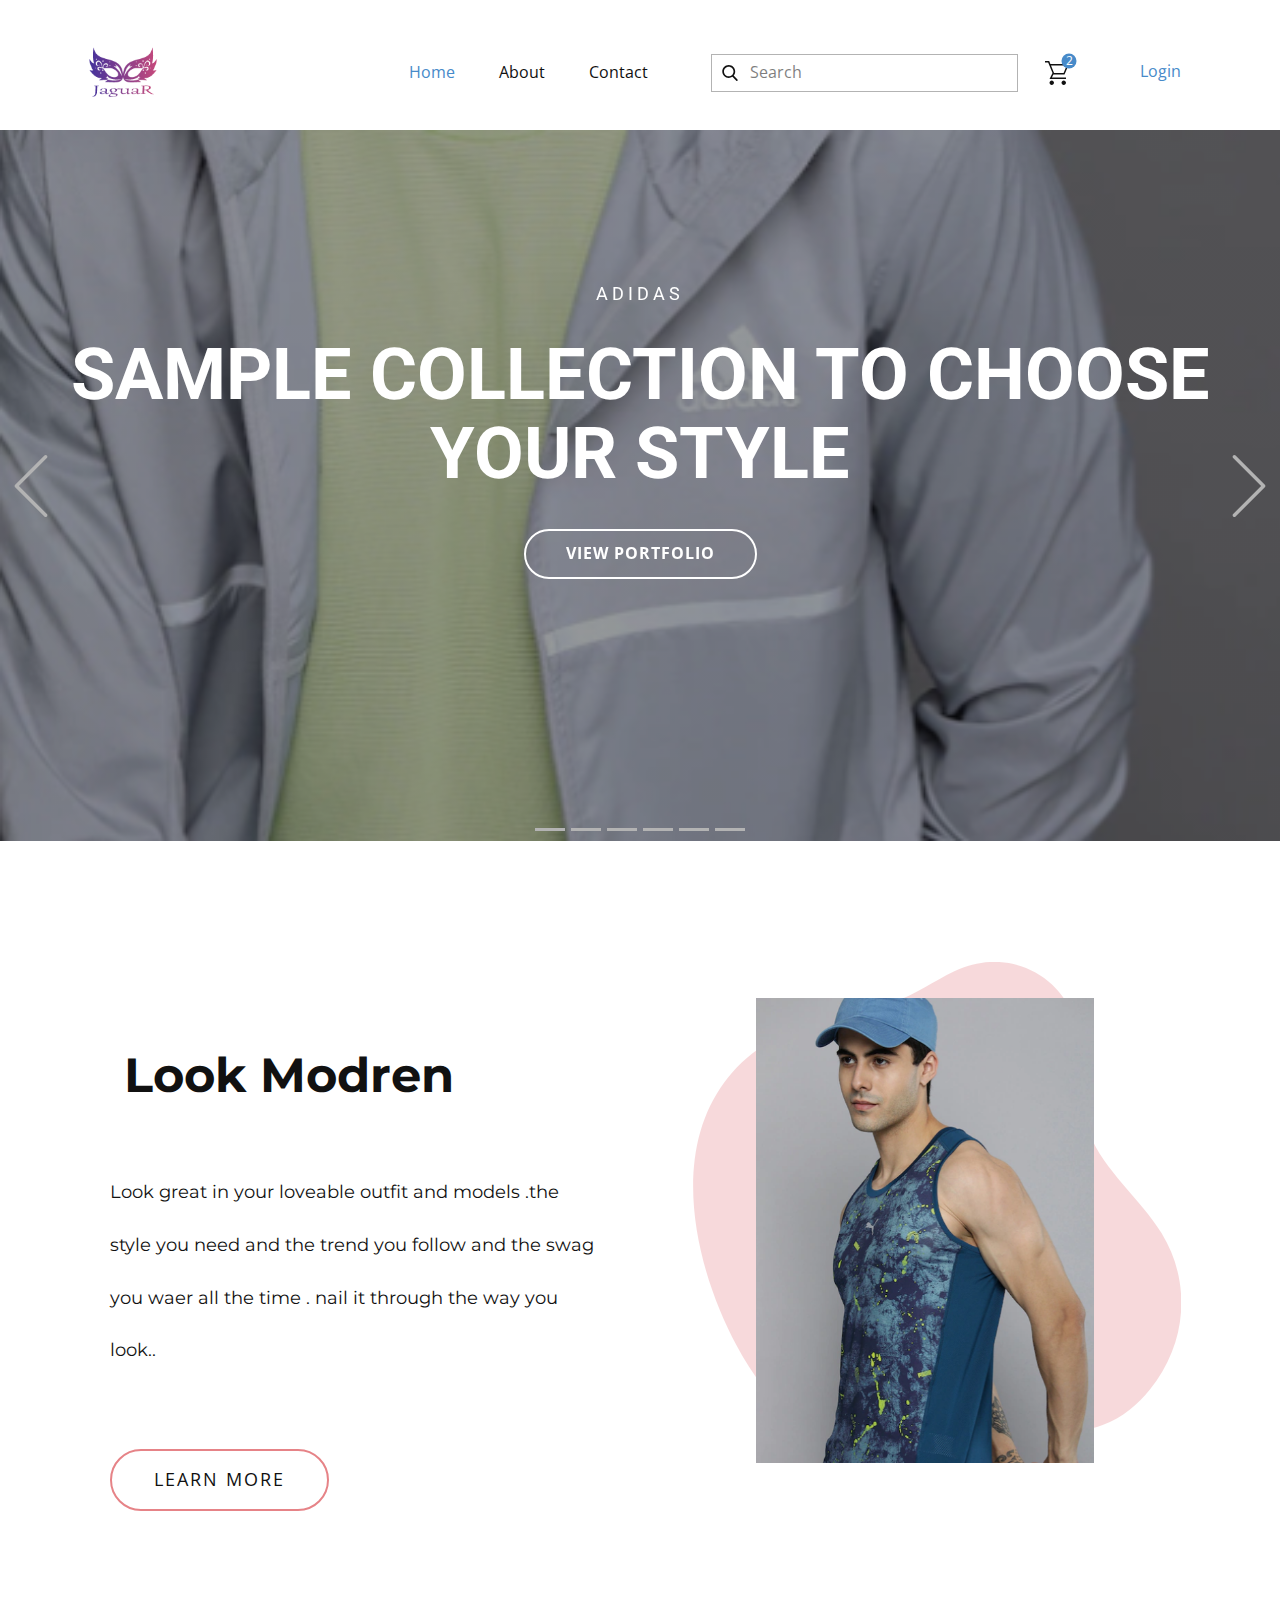
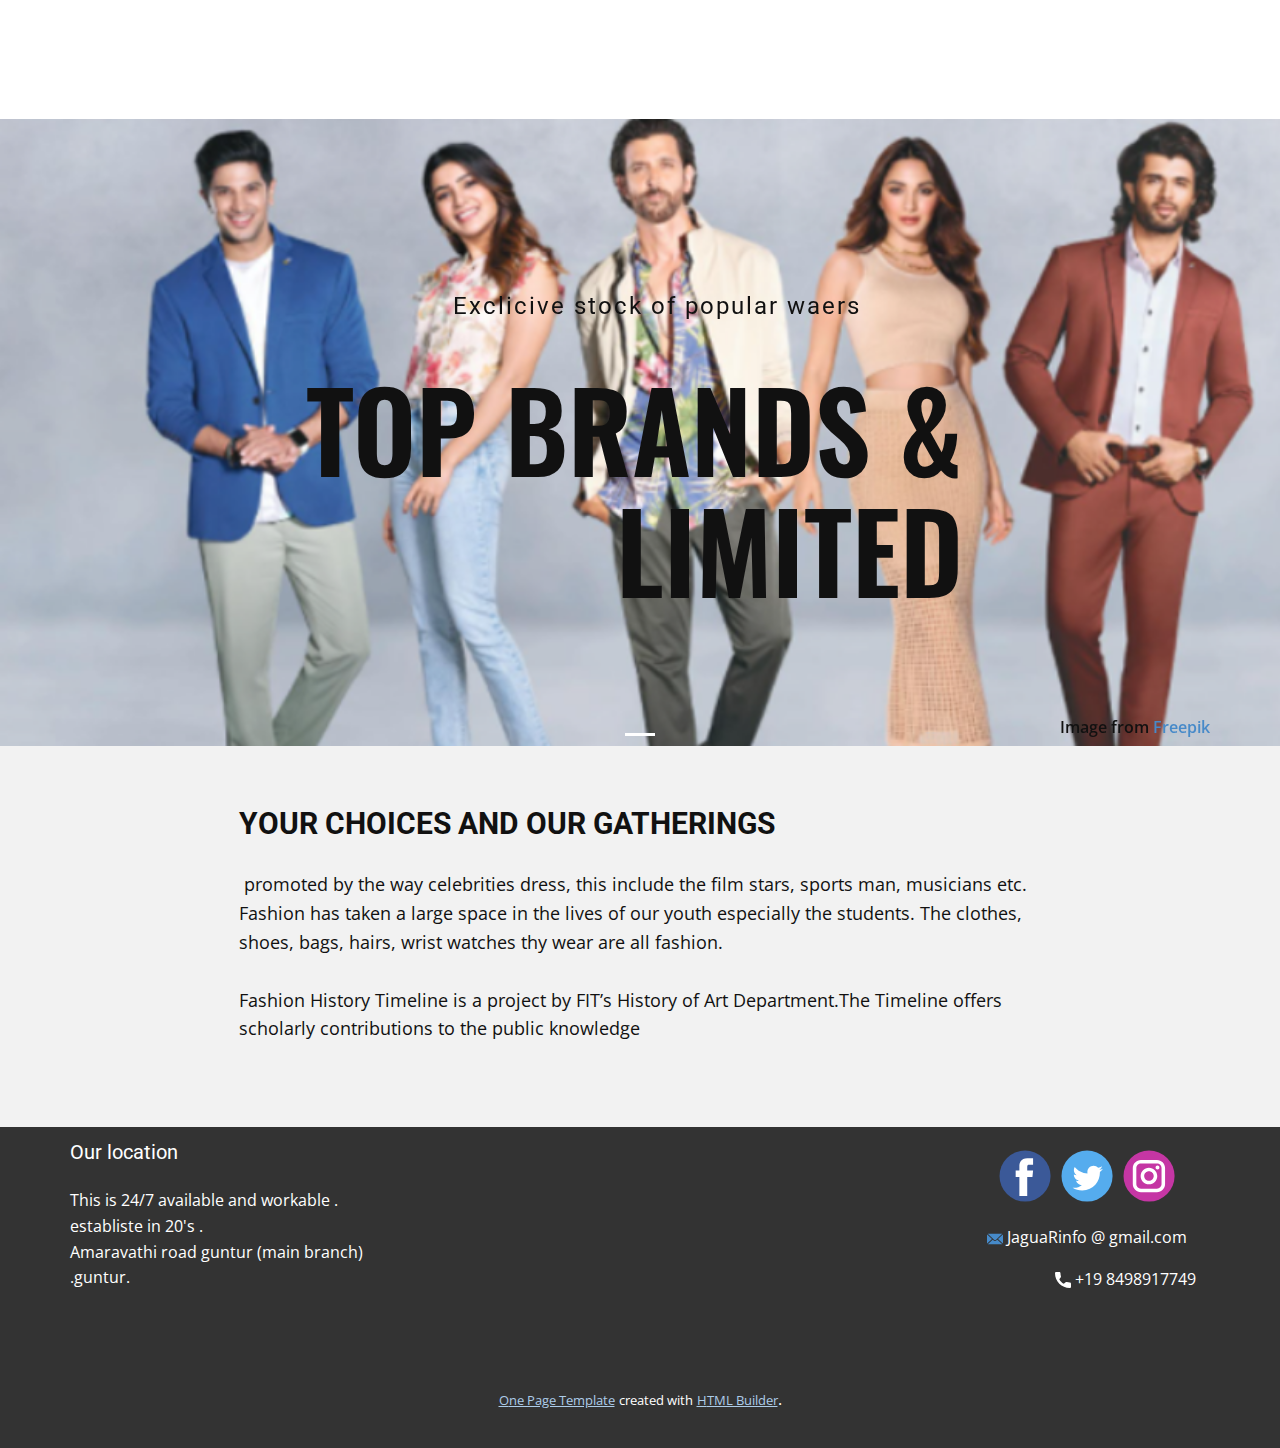
<file: Home.html>
<!DOCTYPE html>
<html style="font-size: 16px;" lang="en"><head>
    <meta name="viewport" content="width=device-width, initial-scale=1.0">
    <meta charset="utf-8">
    <meta name="keywords" content="Sample Long Headline To Change With Your Text, Sample Long Headline To Change With Your Text, Sample Long Headline To Change With Your Text, INTUITIVE, ​How to Look Younger, Surf Camp&amp;amp; Lessons">
    <meta name="description" content="">
    <title>Home</title>
    <link rel="stylesheet" href="nicepage.css" media="screen">
<link rel="stylesheet" href="Home.css" media="screen">
    <script class="u-script" type="text/javascript" src="jquery.js" defer=""></script>
    <script class="u-script" type="text/javascript" src="nicepage.js" defer=""></script>
    <meta name="generator" content="Nicepage 4.13.4, nicepage.com">
    <link id="u-theme-google-font" rel="stylesheet" href="https://fonts.googleapis.com/css?family=Roboto:100,100i,300,300i,400,400i,500,500i,700,700i,900,900i|Open+Sans:300,300i,400,400i,500,500i,600,600i,700,700i,800,800i">
    <link id="u-page-google-font" rel="stylesheet" href="https://fonts.googleapis.com/css?family=Montserrat:100,100i,200,200i,300,300i,400,400i,500,500i,600,600i,700,700i,800,800i,900,900i|Oswald:200,300,400,500,600,700">
    
    
    
    
    
    <script type="application/ld+json">{
		"@context": "http://schema.org",
		"@type": "Organization",
		"name": "",
		"logo": "images/403710897-0.png",
		"sameAs": [
				"https://facebook.com/name",
				"https://twitter.com/name",
				"https://instagram.com/name"
		]
}</script>
    <meta name="theme-color" content="#478ac9">
    <meta name="twitter:site" content="@">
    <meta name="twitter:card" content="summary_large_image">
    <meta name="twitter:title" content="Home">
    <meta name="twitter:description" content="">
    <meta property="og:title" content="Home">
    <meta property="og:type" content="website">
  </head>
  <body class="u-body u-xl-mode"><header class="u-clearfix u-header u-header" id="sec-be4b"><div class="u-clearfix u-sheet u-sheet-1">
        <a href="https://nicepage.com" class="u-image u-logo u-image-1" data-image-width="200" data-image-height="200">
          <img src="images/403710897-0.png" class="u-logo-image u-logo-image-1">
        </a>
        <nav class="u-menu u-menu-dropdown u-offcanvas u-menu-1">
          <div class="menu-collapse" style="font-size: 1rem; letter-spacing: 0px;">
            <a class="u-button-style u-custom-left-right-menu-spacing u-custom-padding-bottom u-custom-top-bottom-menu-spacing u-nav-link u-text-active-palette-1-base u-text-hover-palette-2-base" href="#">
              <svg class="u-svg-link" viewBox="0 0 24 24"><use xmlns:xlink="http://www.w3.org/1999/xlink" xlink:href="#menu-hamburger"></use></svg>
              <svg class="u-svg-content" version="1.1" id="menu-hamburger" viewBox="0 0 16 16" x="0px" y="0px" xmlns:xlink="http://www.w3.org/1999/xlink" xmlns="http://www.w3.org/2000/svg"><g><rect y="1" width="16" height="2"></rect><rect y="7" width="16" height="2"></rect><rect y="13" width="16" height="2"></rect>
</g></svg>
            </a>
          </div>
          <div class="u-custom-menu u-nav-container">
            <ul class="u-nav u-unstyled u-nav-1"><li class="u-nav-item"><a class="u-button-style u-nav-link u-text-active-palette-1-base u-text-hover-palette-2-base" href="Home.html" style="padding: 12px 22px;">Home</a>
</li><li class="u-nav-item"><a class="u-button-style u-nav-link u-text-active-palette-1-base u-text-hover-palette-2-base" href="About.html" style="padding: 12px 22px;">About</a>
</li><li class="u-nav-item"><a class="u-button-style u-nav-link u-text-active-palette-1-base u-text-hover-palette-2-base" href="Contact.html" style="padding: 12px 22px;">Contact</a>
</li></ul>
          </div>
          <div class="u-custom-menu u-nav-container-collapse">
            <div class="u-black u-container-style u-inner-container-layout u-opacity u-opacity-95 u-sidenav">
              <div class="u-inner-container-layout u-sidenav-overflow">
                <div class="u-menu-close"></div>
                <ul class="u-align-center u-nav u-popupmenu-items u-unstyled u-nav-2"><li class="u-nav-item"><a class="u-button-style u-nav-link" href="Home.html">Home</a>
</li><li class="u-nav-item"><a class="u-button-style u-nav-link" href="About.html">About</a>
</li><li class="u-nav-item"><a class="u-button-style u-nav-link" href="Contact.html">Contact</a>
</li></ul>
              </div>
            </div>
            <div class="u-black u-menu-overlay u-opacity u-opacity-70"></div>
          </div>
        </nav>
        <form action="#" method="get" class="u-border-1 u-border-grey-30 u-search u-search-left u-white u-search-1">
          <button class="u-search-button" type="submit">
            <span class="u-search-icon u-spacing-10">
              <svg class="u-svg-link" preserveAspectRatio="xMidYMin slice" viewBox="0 0 56.966 56.966"><use xmlns:xlink="http://www.w3.org/1999/xlink" xlink:href="#svg-5d1e"></use></svg>
              <svg xmlns="http://www.w3.org/2000/svg" xmlns:xlink="http://www.w3.org/1999/xlink" version="1.1" id="svg-5d1e" x="0px" y="0px" viewBox="0 0 56.966 56.966" style="enable-background:new 0 0 56.966 56.966;" xml:space="preserve" class="u-svg-content"><path d="M55.146,51.887L41.588,37.786c3.486-4.144,5.396-9.358,5.396-14.786c0-12.682-10.318-23-23-23s-23,10.318-23,23  s10.318,23,23,23c4.761,0,9.298-1.436,13.177-4.162l13.661,14.208c0.571,0.593,1.339,0.92,2.162,0.92  c0.779,0,1.518-0.297,2.079-0.837C56.255,54.982,56.293,53.08,55.146,51.887z M23.984,6c9.374,0,17,7.626,17,17s-7.626,17-17,17  s-17-7.626-17-17S14.61,6,23.984,6z"></path></svg>
            </span>
          </button>
          <input class="u-search-input" type="search" name="search" value="" placeholder="Search">
        </form>
        <a class="u-login u-login-1">Login</a><!--shopping_cart-->
        <a class="u-shopping-cart u-shopping-cart-1" href="#"><span class="u-icon u-shopping-cart-icon u-icon-1"><svg class="u-svg-link" preserveAspectRatio="xMidYMin slice" viewBox="0 0 16 16" style=""><use xmlns:xlink="http://www.w3.org/1999/xlink" xlink:href="#svg-cb64"></use></svg><svg class="u-svg-content" viewBox="0 0 16 16" x="0px" y="0px" id="svg-cb64"><path d="M14.5,3l-2.1,5H6.1L5.9,7.6L4,3H14.5 M0,0v1h2.1L5,8l-2,4h11v-1H4.6l1-2H13l3-7H3.6L2.8,0H0z M12.5,13
	c-0.8,0-1.5,0.7-1.5,1.5s0.7,1.5,1.5,1.5s1.5-0.7,1.5-1.5S13.3,13,12.5,13L12.5,13z M4.5,13C3.7,13,3,13.7,3,14.5S3.7,16,4.5,16
	S6,15.3,6,14.5S5.3,13,4.5,13L4.5,13z"></path></svg>
        <span class="u-icon-circle u-palette-1-base u-shopping-cart-count" style="font-size: 0.75rem;"><!--shopping_cart_count-->2<!--/shopping_cart_count--></span>
    </span>
        </a><!--/shopping_cart-->
      </div></header>
    <section class="u-carousel u-slide u-block-a53d-1" id="carousel_82af" data-interval="5000" data-u-ride="carousel">
      <ol class="u-absolute-hcenter u-carousel-indicators u-block-a53d-2">
        <li data-u-target="#carousel_82af" class="u-active u-grey-30" data-u-slide-to="0"></li>
        <li data-u-target="#carousel_82af" class="u-grey-30" data-u-slide-to="1"></li>
        <li data-u-target="#carousel_82af" class="u-grey-30" data-u-slide-to="2"></li>
        <li data-u-target="#carousel_82af" class="u-grey-30" data-u-slide-to="3"></li>
        <li data-u-target="#carousel_82af" class="u-grey-30" data-u-slide-to="4"></li>
        <li data-u-target="#carousel_82af" class="u-grey-30" data-u-slide-to="5"></li>
      </ol>
      <div class="u-carousel-inner" role="listbox">
        <div class="u-active u-align-center u-carousel-item u-clearfix u-image u-shading u-section-1-1" src="" data-image-width="477" data-image-height="647">
          <div class="u-clearfix u-sheet u-sheet-1">
            <h5 class="u-text u-text-default u-text-1">Adidas</h5>
            <h1 class="u-text u-text-default u-title u-text-2">SAMPLE COLLECTION TO CHOOSE YOUR STYLE</h1>
            <a href="#" class="u-border-2 u-border-white u-btn u-btn-round u-button-style u-radius-50 u-btn-1">view portfolio</a>
          </div>
        </div>
        <div class="u-align-center u-carousel-item u-clearfix u-image u-shading u-section-1-2" src="" data-image-width="446" data-image-height="632">
          <div class="u-clearfix u-sheet u-valign-middle u-sheet-1">
            <h5 class="u-text u-text-default u-text-1">BUFFLO</h5>
            <h1 class="u-text u-text-default u-title u-text-2">SHORT AND FLEXIBLE OUTFIT</h1>
            <a href="#" class="u-border-2 u-border-white u-btn u-btn-round u-button-style u-radius-50 u-btn-1">view portfolio</a>
          </div>
        </div>
        <div class="u-align-center u-carousel-item u-clearfix u-image u-shading u-section-1-3" src="" data-image-width="521" data-image-height="697">
          <div class="u-clearfix u-sheet u-valign-middle u-sheet-1">
            <h5 class="u-text u-text-default u-text-1">AUXA</h5>
            <h1 class="u-text u-text-default u-title u-text-2">FASION THAT MAKES YOU GLOW</h1>
            <a href="#" class="u-border-2 u-border-white u-btn u-btn-round u-button-style u-radius-50 u-btn-1">view portfolio</a>
          </div>
        </div>
        <div class="u-align-center u-carousel-item u-clearfix u-image u-shading u-section-1-4" src="" data-image-width="492" data-image-height="683">
          <div class="u-clearfix u-sheet u-valign-middle u-sheet-1">
            <h1 class="u-text u-text-default u-title u-text-1">EVERYDAY WEARABLES</h1>
            <p class="u-large-text u-text u-text-variant u-text-2">YOUR STYLE IN YOUR JEANS&nbsp;<br>
            </p>
          </div>
        </div>
        <div class="u-align-center u-carousel-item u-clearfix u-image u-shading u-section-1-5" src="" data-image-width="471" data-image-height="640">
          <div class="u-clearfix u-sheet u-sheet-1">
            <h1 class="u-text u-title u-text-1">COATS &amp; HOODIES</h1>
            <p class="u-large-text u-text u-text-variant u-text-2">YOUR STYLE WEAR ACCORDING TO YOUR WEATER STYLE</p>
          </div>
        </div>
        <div class="u-align-center u-carousel-item u-clearfix u-image u-shading u-section-1-6" src="" data-image-width="516" data-image-height="700">
          <div class="u-clearfix u-sheet u-valign-middle u-sheet-1">
            <h1 class="u-text u-text-default u-title u-text-1">INTENCIVE AND GLOABEL COLLECTION</h1>
            <p class="u-large-text u-text u-text-default u-text-variant u-text-2">ALWAYS AVAILABLE IN OUR STORE&nbsp; ACCORDING TO YOU TASTE AND BRANDS</p>
            <a href="#" class="u-btn u-button-style u-palette-2-base u-btn-1">Read More</a>
          </div>
        </div>
      </div>
      <a class="u-absolute-vcenter u-carousel-control u-carousel-control-prev u-text-grey-30 u-block-a53d-3" href="#carousel_82af" role="button" data-u-slide="prev">
        <span aria-hidden="true">
          <svg class="u-svg-link" viewBox="0 0 477.175 477.175"><path d="M145.188,238.575l215.5-215.5c5.3-5.3,5.3-13.8,0-19.1s-13.8-5.3-19.1,0l-225.1,225.1c-5.3,5.3-5.3,13.8,0,19.1l225.1,225
                    c2.6,2.6,6.1,4,9.5,4s6.9-1.3,9.5-4c5.3-5.3,5.3-13.8,0-19.1L145.188,238.575z"></path></svg>
        </span>
        <span class="sr-only">Previous</span>
      </a>
      <a class="u-absolute-vcenter u-carousel-control u-carousel-control-next u-text-grey-30 u-block-a53d-4" href="#carousel_82af" role="button" data-u-slide="next">
        <span aria-hidden="true">
          <svg class="u-svg-link" viewBox="0 0 477.175 477.175"><path d="M360.731,229.075l-225.1-225.1c-5.3-5.3-13.8-5.3-19.1,0s-5.3,13.8,0,19.1l215.5,215.5l-215.5,215.5
                    c-5.3,5.3-5.3,13.8,0,19.1c2.6,2.6,6.1,4,9.5,4c3.4,0,6.9-1.3,9.5-4l225.1-225.1C365.931,242.875,365.931,234.275,360.731,229.075z"></path></svg>
        </span>
        <span class="sr-only">Next</span>
      </a>
    </section>
    <section class="u-clearfix u-section-2" id="carousel_d714">
      <div class="u-clearfix u-sheet u-valign-middle u-sheet-1">
        <div class="u-clearfix u-expanded-width u-layout-wrap u-layout-wrap-1">
          <div class="u-layout">
            <div class="u-layout-row">
              <div class="u-align-left u-container-style u-layout-cell u-size-30 u-layout-cell-1">
                <div class="u-container-layout u-valign-middle u-container-layout-1">
                  <h2 class="u-custom-font u-font-montserrat u-text u-text-1">&nbsp;Look Modren&nbsp;<br>
                    <span style="font-size: 1.125rem;"></span>
                    <br>
                    <span style="font-size: 1.125rem; font-weight: 400;"> Look great in your loveable outfit and models .the style you need and the trend you follow and the swag you waer all the time . nail it through the way you look..</span>
                    <br>
                    <br>
                  </h2>
                  <a href="https://nicepage.com/templates" class="u-active-palette-2-light-1 u-border-2 u-border-active-palette-2-light-1 u-border-hover-palette-2-light-1 u-border-palette-2-light-1 u-btn u-btn-round u-button-style u-hover-palette-2-light-1 u-none u-radius-50 u-text-active-white u-text-body-color u-text-hover-white u-btn-1">learn more</a>
                </div>
              </div>
              <div class="u-align-center-md u-align-center-sm u-align-center-xs u-align-right-lg u-align-right-xl u-container-style u-layout-cell u-size-30 u-layout-cell-2">
                <div class="u-container-layout u-container-layout-2">
                  <div class="u-opacity u-opacity-50 u-shape u-shape-svg u-text-palette-2-light-2 u-shape-1">
                    <svg class="u-svg-link" preserveAspectRatio="none" viewBox="0 0 160 160" style=""><use xmlns:xlink="http://www.w3.org/1999/xlink" xlink:href="#svg-9e00"></use></svg>
                    <svg class="u-svg-content" viewBox="0 0 160 160" x="0px" y="0px" id="svg-9e00" style="enable-background:new 0 0 160 160;"><path d="M10.3,39.9c-18.2,24.9-9.2,62.5,4,87.4c8.2,15.4,23,36.1,48.6,32.2c5.8-0.9,11.1-3.2,16.9-4.3c17.8-3.4,37.9,4.7,54.5-1.5
	c6.6-2.5,11.6-6.9,15.5-11.8c12.2-15.3,13.7-35.6,3.8-51.9c-6.9-11.5-19-20.9-23.6-33.1c-4.5-11.9-1.4-24.9-4.7-37.1
	C121.1,5,103.7-5.6,85.7,3.1c-6.8,3.3-12.6,7.7-20,10.2C58,15.9,49.5,16.6,41.6,19C26.8,23.6,16.7,31,10.3,39.9z"></path></svg>
                  </div>
                  <img class="u-image u-image-contain u-image-1" src="images/56958.png" data-image-width="496" data-image-height="683">
                </div>
              </div>
            </div>
          </div>
        </div>
      </div>
    </section>
    <section class="u-carousel u-slide u-valign-middle u-block-4be8-1" id="carousel_7503" data-interval="5000" data-u-ride="carousel">
      <ol class="u-absolute-hcenter u-carousel-indicators u-block-4be8-2">
        <li data-u-target="#carousel_7503" data-u-slide-to="0" class="u-active u-white"></li>
      </ol>
      <div class="u-carousel-inner" role="listbox">
        <div class="u-active u-align-right u-carousel-item u-clearfix u-image u-section-3-1" data-image-width="897" data-image-height="406">
          <div class="u-clearfix u-sheet u-sheet-1">
            <h4 class="u-text u-text-1">Exclicive stock of popular waers&nbsp;</h4>
            <h1 class="u-color-scheme-u10 u-color-style-multicolor-1 u-text u-title u-text-2">Top Brands &amp; limited</h1>
            <p class="u-text u-text-default u-text-3">Image from <a href="https://www.freepik.com/free-photos-vectors/people" target="_blank">Freepik</a>
            </p>
          </div>
        </div>
      </div>
      <a class="u-absolute-vcenter u-carousel-control u-carousel-control-prev u-hidden u-text-body-alt-color u-block-4be8-3" href="#carousel_7503" role="button" data-u-slide="prev">
        <span aria-hidden="true">
          <svg viewBox="0 0 477.175 477.175"><path d="M145.188,238.575l215.5-215.5c5.3-5.3,5.3-13.8,0-19.1s-13.8-5.3-19.1,0l-225.1,225.1c-5.3,5.3-5.3,13.8,0,19.1l225.1,225
                    c2.6,2.6,6.1,4,9.5,4s6.9-1.3,9.5-4c5.3-5.3,5.3-13.8,0-19.1L145.188,238.575z"></path></svg>
        </span>
        <span class="sr-only">Previous</span>
      </a>
      <a class="u-absolute-vcenter u-carousel-control u-carousel-control-next u-hidden u-text-body-alt-color u-block-4be8-4" href="#carousel_7503" role="button" data-u-slide="next">
        <span aria-hidden="true">
          <svg viewBox="0 0 477.175 477.175"><path d="M360.731,229.075l-225.1-225.1c-5.3-5.3-13.8-5.3-19.1,0s-5.3,13.8,0,19.1l215.5,215.5l-215.5,215.5
                    c-5.3,5.3-5.3,13.8,0,19.1c2.6,2.6,6.1,4,9.5,4c3.4,0,6.9-1.3,9.5-4l225.1-225.1C365.931,242.875,365.931,234.275,360.731,229.075z"></path></svg>
        </span>
        <span class="sr-only">Next</span>
      </a>
    </section>
    <section class="u-clearfix u-grey-5 u-section-4" id="sec-9498">
      <div class="u-clearfix u-sheet u-sheet-1">
        <h3 class="u-text u-text-1">YOUR CHOICES AND OUR GATHERINGS</h3>
        <p class="u-text u-text-2">&nbsp;promoted by the way celebrities dress, this include the film stars, sports man, musicians etc. Fashion has taken a large space in the lives of our youth especially the students. The clothes, shoes, bags, hairs, wrist watches thy wear are all fashion.<br>
          <br>Fashion&nbsp;History Timeline is a project by FIT’s History of Art Department.The Timeline offers scholarly contributions to the public knowledge<br>
        </p>
      </div>
    </section>
    
    
    <footer class="u-align-center u-clearfix u-footer u-grey-80 u-footer" id="sec-9f71"><div class="u-align-left u-clearfix u-sheet u-sheet-1">
        <div class="u-social-icons u-spacing-10 u-social-icons-1">
          <a class="u-social-url" title="facebook" target="_blank" href="https://facebook.com/name"><span class="u-icon u-social-facebook u-social-icon u-icon-1"><svg class="u-svg-link" preserveAspectRatio="xMidYMin slice" viewBox="0 0 112 112" style=""><use xmlns:xlink="http://www.w3.org/1999/xlink" xlink:href="#svg-9ffb"></use></svg><svg class="u-svg-content" viewBox="0 0 112 112" x="0" y="0" id="svg-9ffb"><circle fill="currentColor" cx="56.1" cy="56.1" r="55"></circle><path fill="#FFFFFF" d="M73.5,31.6h-9.1c-1.4,0-3.6,0.8-3.6,3.9v8.5h12.6L72,58.3H60.8v40.8H43.9V58.3h-8V43.9h8v-9.2
c0-6.7,3.1-17,17-17h12.5v13.9H73.5z"></path></svg></span>
          </a>
          <a class="u-social-url" title="twitter" target="_blank" href="https://twitter.com/name"><span class="u-icon u-social-icon u-social-twitter u-icon-2"><svg class="u-svg-link" preserveAspectRatio="xMidYMin slice" viewBox="0 0 112 112" style=""><use xmlns:xlink="http://www.w3.org/1999/xlink" xlink:href="#svg-2fef"></use></svg><svg class="u-svg-content" viewBox="0 0 112 112" x="0" y="0" id="svg-2fef"><circle fill="currentColor" class="st0" cx="56.1" cy="56.1" r="55"></circle><path fill="#FFFFFF" d="M83.8,47.3c0,0.6,0,1.2,0,1.7c0,17.7-13.5,38.2-38.2,38.2C38,87.2,31,85,25,81.2c1,0.1,2.1,0.2,3.2,0.2
c6.3,0,12.1-2.1,16.7-5.7c-5.9-0.1-10.8-4-12.5-9.3c0.8,0.2,1.7,0.2,2.5,0.2c1.2,0,2.4-0.2,3.5-0.5c-6.1-1.2-10.8-6.7-10.8-13.1
c0-0.1,0-0.1,0-0.2c1.8,1,3.9,1.6,6.1,1.7c-3.6-2.4-6-6.5-6-11.2c0-2.5,0.7-4.8,1.8-6.7c6.6,8.1,16.5,13.5,27.6,14
c-0.2-1-0.3-2-0.3-3.1c0-7.4,6-13.4,13.4-13.4c3.9,0,7.3,1.6,9.8,4.2c3.1-0.6,5.9-1.7,8.5-3.3c-1,3.1-3.1,5.8-5.9,7.4
c2.7-0.3,5.3-1,7.7-2.1C88.7,43,86.4,45.4,83.8,47.3z"></path></svg></span>
          </a>
          <a class="u-social-url" title="instagram" target="_blank" href="https://instagram.com/name"><span class="u-icon u-social-icon u-social-instagram u-icon-3"><svg class="u-svg-link" preserveAspectRatio="xMidYMin slice" viewBox="0 0 112 112" style=""><use xmlns:xlink="http://www.w3.org/1999/xlink" xlink:href="#svg-74a9"></use></svg><svg class="u-svg-content" viewBox="0 0 112 112" x="0" y="0" id="svg-74a9"><circle fill="currentColor" cx="56.1" cy="56.1" r="55"></circle><path fill="#FFFFFF" d="M55.9,38.2c-9.9,0-17.9,8-17.9,17.9C38,66,46,74,55.9,74c9.9,0,17.9-8,17.9-17.9C73.8,46.2,65.8,38.2,55.9,38.2
z M55.9,66.4c-5.7,0-10.3-4.6-10.3-10.3c-0.1-5.7,4.6-10.3,10.3-10.3c5.7,0,10.3,4.6,10.3,10.3C66.2,61.8,61.6,66.4,55.9,66.4z"></path><path fill="#FFFFFF" d="M74.3,33.5c-2.3,0-4.2,1.9-4.2,4.2s1.9,4.2,4.2,4.2s4.2-1.9,4.2-4.2S76.6,33.5,74.3,33.5z"></path><path fill="#FFFFFF" d="M73.1,21.3H38.6c-9.7,0-17.5,7.9-17.5,17.5v34.5c0,9.7,7.9,17.6,17.5,17.6h34.5c9.7,0,17.5-7.9,17.5-17.5V38.8
C90.6,29.1,82.7,21.3,73.1,21.3z M83,73.3c0,5.5-4.5,9.9-9.9,9.9H38.6c-5.5,0-9.9-4.5-9.9-9.9V38.8c0-5.5,4.5-9.9,9.9-9.9h34.5
c5.5,0,9.9,4.5,9.9,9.9V73.3z"></path></svg></span>
          </a>
        </div>
        <a href="mailto:info@site.com" class="u-active-none u-bottom-left-radius-0 u-bottom-right-radius-0 u-btn u-btn-rectangle u-button-style u-hover-none u-none u-radius-0 u-top-left-radius-0 u-top-right-radius-0 u-btn-1"><span class="u-icon u-icon-4"><svg class="u-svg-content" viewBox="0 0 24 16" x="0px" y="0px" style="width: 1em; height: 1em;"><path fill="currentColor" d="M23.8,1.1l-7.3,6.8l7.3,6.8c0.1-0.2,0.2-0.6,0.2-0.9V2C24,1.7,23.9,1.4,23.8,1.1z M21.8,0H2.2
	c-0.4,0-0.7,0.1-1,0.2L10.6,9c0.8,0.8,2.2,0.8,3,0l9.2-8.7C22.6,0.1,22.2,0,21.8,0z M0.2,1.1C0.1,1.4,0,1.7,0,2V14
	c0,0.3,0.1,0.6,0.2,0.9l7.3-6.8L0.2,1.1z M15.5,9l-1.1,1c-1.3,1.2-3.6,1.2-4.9,0l-1-1l-7.3,6.8c0.2,0.1,0.6,0.2,1,0.2H22
	c0.4,0,0.6-0.1,1-0.2L15.5,9z"></path></svg><img></span>&nbsp;JaguaRinfo @ gmail.com
        </a>
        <a href="https://nicepage.one" class="u-active-none u-bottom-left-radius-0 u-bottom-right-radius-0 u-btn u-btn-rectangle u-button-style u-hover-none u-none u-radius-0 u-top-left-radius-0 u-top-right-radius-0 u-btn-2"><span class="u-icon"><svg class="u-svg-content" viewBox="0 0 405.333 405.333" x="0px" y="0px" style="width: 1em; height: 1em;"><path d="M373.333,266.88c-25.003,0-49.493-3.904-72.704-11.563c-11.328-3.904-24.192-0.896-31.637,6.699l-46.016,34.752    c-52.8-28.181-86.592-61.952-114.389-114.368l33.813-44.928c8.512-8.512,11.563-20.971,7.915-32.64    C142.592,81.472,138.667,56.96,138.667,32c0-17.643-14.357-32-32-32H32C14.357,0,0,14.357,0,32    c0,205.845,167.488,373.333,373.333,373.333c17.643,0,32-14.357,32-32V298.88C405.333,281.237,390.976,266.88,373.333,266.88z"></path></svg><img></span>&nbsp;+19 8498917749
        </a><!--position-->
        <div data-position="" class="u-position u-position-1"><!--block-->
          <div class="u-block">
            <div class="u-block-container u-clearfix"><!--block_header-->
              <h5 class="u-block-header u-text"><!--block_header_content-->Our location&nbsp;<br>
                <br><!--/block_header_content-->
              </h5><!--/block_header--><!--block_content-->
              <div class="u-block-content u-text"><!--block_content_content-->This is 24/7 available and workable .<br>establiste in 20's .<br>Amaravathi road guntur (main branch)<br>.guntur.<!--/block_content_content-->
              </div><!--/block_content-->
            </div>
          </div><!--/block-->
        </div><!--/position-->
      </div></footer>
    <section class="u-backlink u-clearfix u-grey-80">
      <a class="u-link" href="https://nicepage.com/one-page-template" target="_blank">
        <span>One Page Template</span>
      </a>
      <p class="u-text">
        <span>created with</span>
      </p>
      <a class="u-link" href="https://nicepage.com/html-website-builder" target="_blank">
        <span>HTML Builder</span>
      </a>. 
    </section>
  
</body></html>
</file>
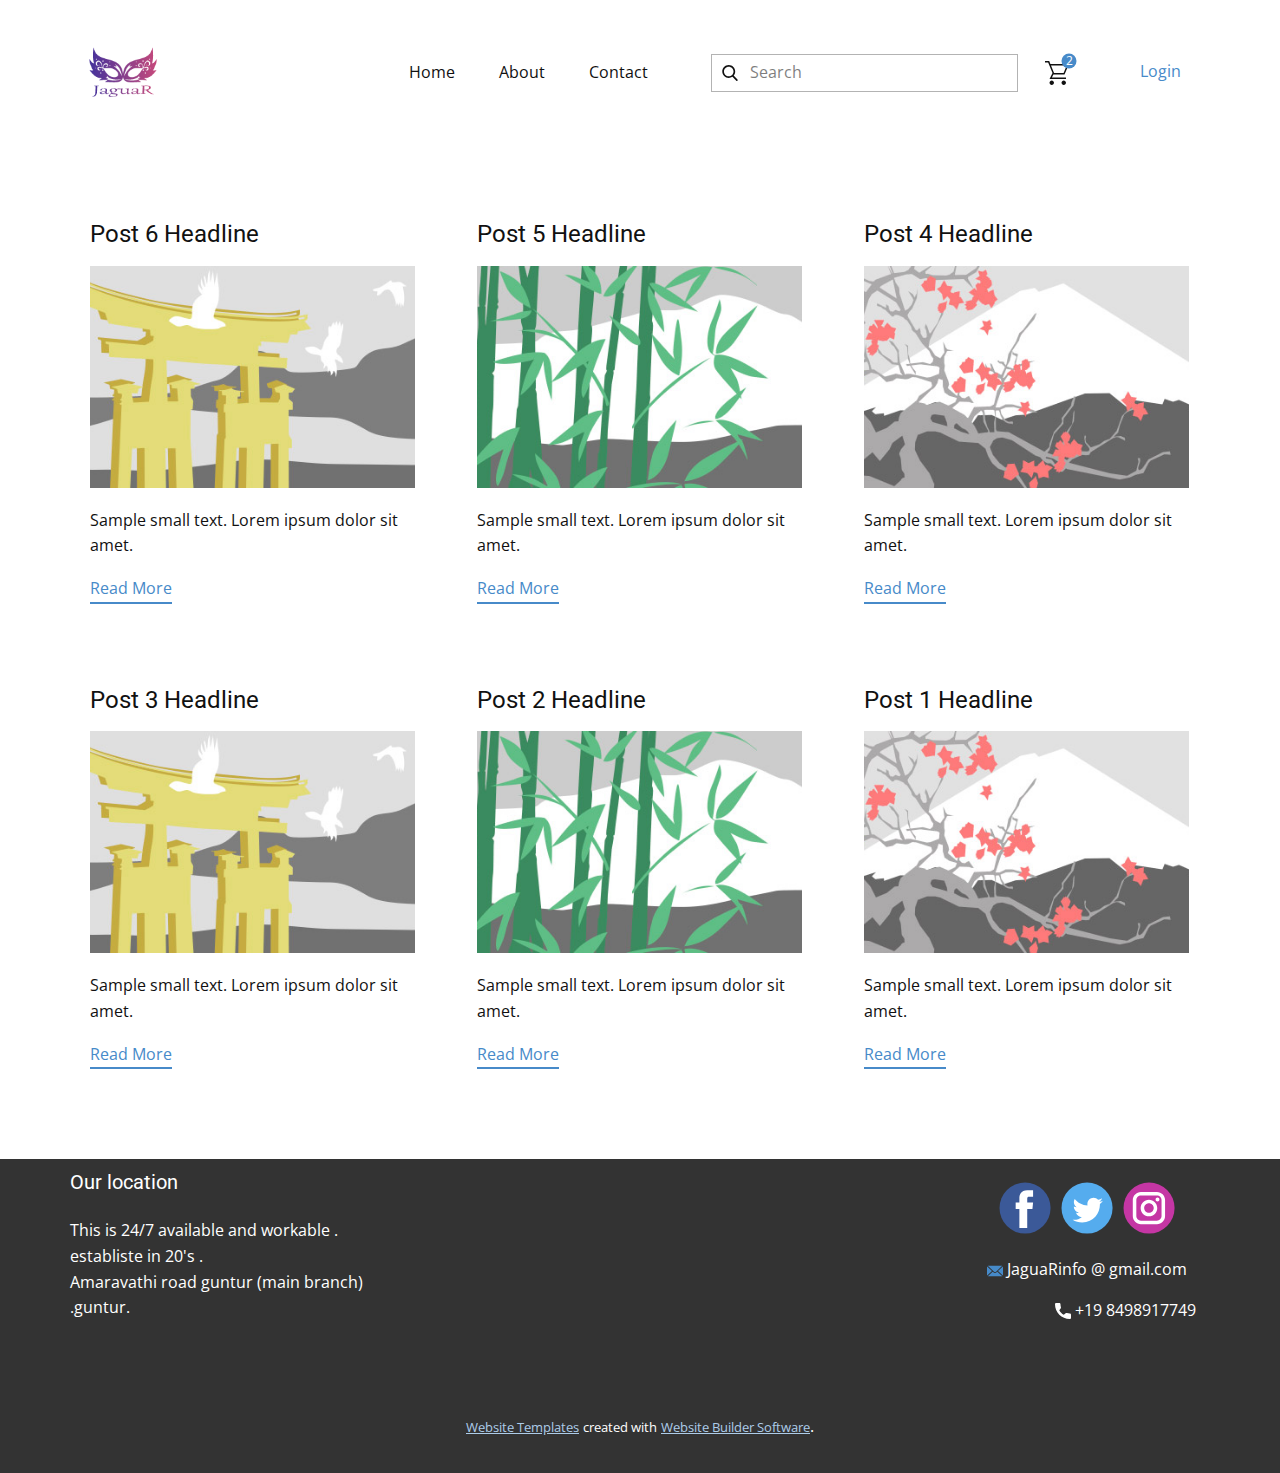
<file: blog/blog.html>
<html style="font-size: 16px;" lang="en"><head>
    <meta name="viewport" content="width=device-width, initial-scale=1.0">
    <meta charset="utf-8">
    <meta name="keywords" content="">
    <meta name="description" content="">
    <title>Blog Template</title>
    <link rel="stylesheet" href="../nicepage.css" media="screen">
<link rel="stylesheet" href="../Blog-Template.css" media="screen">
    <script class="u-script" type="text/javascript" src="../jquery.js" defer=""></script>
    <script class="u-script" type="text/javascript" src="../nicepage.js" defer=""></script>
    <meta name="generator" content="Nicepage 4.13.4, nicepage.com">
    <link id="u-theme-google-font" rel="stylesheet" href="https://fonts.googleapis.com/css?family=Roboto:100,100i,300,300i,400,400i,500,500i,700,700i,900,900i|Open+Sans:300,300i,400,400i,500,500i,600,600i,700,700i,800,800i">
    
    
    <script type="application/ld+json">{
		"@context": "http://schema.org",
		"@type": "Organization",
		"name": "",
		"logo": "images/403710897-0.png",
		"sameAs": [
				"https://facebook.com/name",
				"https://twitter.com/name",
				"https://instagram.com/name"
		]
}</script>
    <meta name="theme-color" content="#478ac9">
    <meta name="twitter:site" content="@">
    <meta name="twitter:card" content="summary_large_image">
    <meta name="twitter:title" content="Blog Template">
    <meta name="twitter:description" content="">
  </head>
  <body class="u-body u-xl-mode"><header class="u-clearfix u-header u-header" id="sec-be4b"><div class="u-clearfix u-sheet u-sheet-1">
        <a href="https://nicepage.com" class="u-image u-logo u-image-1" data-image-width="200" data-image-height="200">
          <img src="../images/403710897-0.png" class="u-logo-image u-logo-image-1">
        </a>
        <nav class="u-menu u-menu-dropdown u-offcanvas u-menu-1">
          <div class="menu-collapse" style="font-size: 1rem; letter-spacing: 0px;">
            <a class="u-button-style u-custom-left-right-menu-spacing u-custom-padding-bottom u-custom-top-bottom-menu-spacing u-nav-link u-text-active-palette-1-base u-text-hover-palette-2-base" href="#">
              <svg class="u-svg-link" viewBox="0 0 24 24"><use xmlns:xlink="http://www.w3.org/1999/xlink" xlink:href="#menu-hamburger"></use></svg>
              <svg class="u-svg-content" version="1.1" id="menu-hamburger" viewBox="0 0 16 16" x="0px" y="0px" xmlns:xlink="http://www.w3.org/1999/xlink" xmlns="http://www.w3.org/2000/svg"><g><rect y="1" width="16" height="2"></rect><rect y="7" width="16" height="2"></rect><rect y="13" width="16" height="2"></rect>
</g></svg>
            </a>
          </div>
          <div class="u-custom-menu u-nav-container">
            <ul class="u-nav u-unstyled u-nav-1"><li class="u-nav-item"><a class="u-button-style u-nav-link u-text-active-palette-1-base u-text-hover-palette-2-base" href="../Home.html" style="padding: 12px 22px;">Home</a>
</li><li class="u-nav-item"><a class="u-button-style u-nav-link u-text-active-palette-1-base u-text-hover-palette-2-base" href="../About.html" style="padding: 12px 22px;">About</a>
</li><li class="u-nav-item"><a class="u-button-style u-nav-link u-text-active-palette-1-base u-text-hover-palette-2-base" href="../Contact.html" style="padding: 12px 22px;">Contact</a>
</li></ul>
          </div>
          <div class="u-custom-menu u-nav-container-collapse">
            <div class="u-black u-container-style u-inner-container-layout u-opacity u-opacity-95 u-sidenav">
              <div class="u-inner-container-layout u-sidenav-overflow">
                <div class="u-menu-close"></div>
                <ul class="u-align-center u-nav u-popupmenu-items u-unstyled u-nav-2"><li class="u-nav-item"><a class="u-button-style u-nav-link" href="../Home.html">Home</a>
</li><li class="u-nav-item"><a class="u-button-style u-nav-link" href="../About.html">About</a>
</li><li class="u-nav-item"><a class="u-button-style u-nav-link" href="../Contact.html">Contact</a>
</li></ul>
              </div>
            </div>
            <div class="u-black u-menu-overlay u-opacity u-opacity-70"></div>
          </div>
        </nav>
        <form action="#" method="get" class="u-border-1 u-border-grey-30 u-search u-search-left u-white u-search-1">
          <button class="u-search-button" type="submit">
            <span class="u-search-icon u-spacing-10">
              <svg class="u-svg-link" preserveAspectRatio="xMidYMin slice" viewBox="0 0 56.966 56.966"><use xmlns:xlink="http://www.w3.org/1999/xlink" xlink:href="#svg-5d1e"></use></svg>
              <svg xmlns="http://www.w3.org/2000/svg" xmlns:xlink="http://www.w3.org/1999/xlink" version="1.1" id="svg-5d1e" x="0px" y="0px" viewBox="0 0 56.966 56.966" style="enable-background:new 0 0 56.966 56.966;" xml:space="preserve" class="u-svg-content"><path d="M55.146,51.887L41.588,37.786c3.486-4.144,5.396-9.358,5.396-14.786c0-12.682-10.318-23-23-23s-23,10.318-23,23  s10.318,23,23,23c4.761,0,9.298-1.436,13.177-4.162l13.661,14.208c0.571,0.593,1.339,0.92,2.162,0.92  c0.779,0,1.518-0.297,2.079-0.837C56.255,54.982,56.293,53.08,55.146,51.887z M23.984,6c9.374,0,17,7.626,17,17s-7.626,17-17,17  s-17-7.626-17-17S14.61,6,23.984,6z"></path></svg>
            </span>
          </button>
          <input class="u-search-input" type="search" name="search" value="" placeholder="Search">
        </form>
        <a class="u-login u-login-1">Login</a><!--shopping_cart-->
        <a class="u-shopping-cart u-shopping-cart-1" href="#"><span class="u-icon u-shopping-cart-icon u-icon-1"><svg class="u-svg-link" preserveAspectRatio="xMidYMin slice" viewBox="0 0 16 16" style=""><use xmlns:xlink="http://www.w3.org/1999/xlink" xlink:href="#svg-cb64"></use></svg><svg class="u-svg-content" viewBox="0 0 16 16" x="0px" y="0px" id="svg-cb64"><path d="M14.5,3l-2.1,5H6.1L5.9,7.6L4,3H14.5 M0,0v1h2.1L5,8l-2,4h11v-1H4.6l1-2H13l3-7H3.6L2.8,0H0z M12.5,13
	c-0.8,0-1.5,0.7-1.5,1.5s0.7,1.5,1.5,1.5s1.5-0.7,1.5-1.5S13.3,13,12.5,13L12.5,13z M4.5,13C3.7,13,3,13.7,3,14.5S3.7,16,4.5,16
	S6,15.3,6,14.5S5.3,13,4.5,13L4.5,13z"></path></svg>
        <span class="u-icon-circle u-palette-1-base u-shopping-cart-count" style="font-size: 0.75rem;"><!--shopping_cart_count-->2<!--/shopping_cart_count--></span>
    </span>
        </a><!--/shopping_cart-->
      </div></header>
    <section class="u-clearfix u-section-1" id="sec-8b1e">
      <div class="u-clearfix u-sheet u-valign-middle u-sheet-1"><!--blog--><!--blog_options_json--><!--{"type":"Recent","source":"","tags":"","count":""}--><!--/blog_options_json-->
        <div class="u-blog u-expanded-width u-repeater u-repeater-1"><!--blog_post-->
          <div class="u-blog-post u-container-style u-repeater-item u-white u-repeater-item-1">
            <div class="u-container-layout u-similar-container u-valign-top u-container-layout-1"><!--blog_post_header-->
              <h4 class="u-blog-control u-text u-text-1">
                <a class="u-post-header-link" href="../blog/post-5.html">Post 6 Headline</a>
              </h4><!--/blog_post_header--><!--blog_post_image-->
              <a class="u-post-header-link" href="../blog/post-5.html"><img alt="" class="u-blog-control u-expanded-width u-image u-image-default u-image-1" src="[data-uri]"></a><!--/blog_post_image--><!--blog_post_content-->
              <div class="u-blog-control u-post-content u-text u-text-2 fr-view">Sample small text. Lorem ipsum dolor sit amet.</div><!--/blog_post_content--><!--blog_post_readmore-->
              <a href="../blog/post-5.html" class="u-blog-control u-border-2 u-border-palette-1-base u-btn u-btn-rectangle u-button-style u-none u-btn-1"><!--blog_post_readmore_content--><!--options_json--><!--{"content":"","defaultValue":"Read More"}--><!--/options_json-->Read More<!--/blog_post_readmore_content--></a><!--/blog_post_readmore-->
            </div>
          </div><div class="u-blog-post u-container-style u-repeater-item u-video-cover u-white">
            <div class="u-container-layout u-similar-container u-valign-top u-container-layout-2"><!--blog_post_header-->
              <h4 class="u-blog-control u-text u-text-3">
                <a class="u-post-header-link" href="../blog/post-4.html">Post 5 Headline</a>
              </h4><!--/blog_post_header--><!--blog_post_image-->
              <a class="u-post-header-link" href="../blog/post-4.html"><img alt="" class="u-blog-control u-expanded-width u-image u-image-default u-image-2" src="[data-uri]"></a><!--/blog_post_image--><!--blog_post_content-->
              <div class="u-blog-control u-post-content u-text u-text-4 fr-view">Sample small text. Lorem ipsum dolor sit amet.</div><!--/blog_post_content--><!--blog_post_readmore-->
              <a href="../blog/post-4.html" class="u-blog-control u-border-2 u-border-palette-1-base u-btn u-btn-rectangle u-button-style u-none u-btn-2"><!--blog_post_readmore_content--><!--options_json--><!--{"content":"","defaultValue":"Read More"}--><!--/options_json-->Read More<!--/blog_post_readmore_content--></a><!--/blog_post_readmore-->
            </div>
          </div><div class="u-blog-post u-container-style u-repeater-item u-video-cover u-white">
            <div class="u-container-layout u-similar-container u-valign-top u-container-layout-3"><!--blog_post_header-->
              <h4 class="u-blog-control u-text u-text-5">
                <a class="u-post-header-link" href="../blog/post-3.html">Post 4 Headline</a>
              </h4><!--/blog_post_header--><!--blog_post_image-->
              <a class="u-post-header-link" href="../blog/post-3.html"><img alt="" class="u-blog-control u-expanded-width u-image u-image-default u-image-3" src="[data-uri]"></a><!--/blog_post_image--><!--blog_post_content-->
              <div class="u-blog-control u-post-content u-text u-text-6 fr-view">Sample small text. Lorem ipsum dolor sit amet.</div><!--/blog_post_content--><!--blog_post_readmore-->
              <a href="../blog/post-3.html" class="u-blog-control u-border-2 u-border-palette-1-base u-btn u-btn-rectangle u-button-style u-none u-btn-3"><!--blog_post_readmore_content--><!--options_json--><!--{"content":"","defaultValue":"Read More"}--><!--/options_json-->Read More<!--/blog_post_readmore_content--></a><!--/blog_post_readmore-->
            </div>
          </div><div class="u-blog-post u-container-style u-repeater-item u-white u-repeater-item-1">
            <div class="u-container-layout u-similar-container u-valign-top u-container-layout-1"><!--blog_post_header-->
              <h4 class="u-blog-control u-text u-text-1">
                <a class="u-post-header-link" href="../blog/post-2.html">Post 3 Headline</a>
              </h4><!--/blog_post_header--><!--blog_post_image-->
              <a class="u-post-header-link" href="../blog/post-2.html"><img alt="" class="u-blog-control u-expanded-width u-image u-image-default u-image-1" src="[data-uri]"></a><!--/blog_post_image--><!--blog_post_content-->
              <div class="u-blog-control u-post-content u-text u-text-2 fr-view">Sample small text. Lorem ipsum dolor sit amet.</div><!--/blog_post_content--><!--blog_post_readmore-->
              <a href="../blog/post-2.html" class="u-blog-control u-border-2 u-border-palette-1-base u-btn u-btn-rectangle u-button-style u-none u-btn-1"><!--blog_post_readmore_content--><!--options_json--><!--{"content":"","defaultValue":"Read More"}--><!--/options_json-->Read More<!--/blog_post_readmore_content--></a><!--/blog_post_readmore-->
            </div>
          </div><div class="u-blog-post u-container-style u-repeater-item u-video-cover u-white">
            <div class="u-container-layout u-similar-container u-valign-top u-container-layout-2"><!--blog_post_header-->
              <h4 class="u-blog-control u-text u-text-3">
                <a class="u-post-header-link" href="../blog/post-1.html">Post 2 Headline</a>
              </h4><!--/blog_post_header--><!--blog_post_image-->
              <a class="u-post-header-link" href="../blog/post-1.html"><img alt="" class="u-blog-control u-expanded-width u-image u-image-default u-image-2" src="[data-uri]"></a><!--/blog_post_image--><!--blog_post_content-->
              <div class="u-blog-control u-post-content u-text u-text-4 fr-view">Sample small text. Lorem ipsum dolor sit amet.</div><!--/blog_post_content--><!--blog_post_readmore-->
              <a href="../blog/post-1.html" class="u-blog-control u-border-2 u-border-palette-1-base u-btn u-btn-rectangle u-button-style u-none u-btn-2"><!--blog_post_readmore_content--><!--options_json--><!--{"content":"","defaultValue":"Read More"}--><!--/options_json-->Read More<!--/blog_post_readmore_content--></a><!--/blog_post_readmore-->
            </div>
          </div><div class="u-blog-post u-container-style u-repeater-item u-video-cover u-white">
            <div class="u-container-layout u-similar-container u-valign-top u-container-layout-3"><!--blog_post_header-->
              <h4 class="u-blog-control u-text u-text-5">
                <a class="u-post-header-link" href="../blog/post.html">Post 1 Headline</a>
              </h4><!--/blog_post_header--><!--blog_post_image-->
              <a class="u-post-header-link" href="../blog/post.html"><img alt="" class="u-blog-control u-expanded-width u-image u-image-default u-image-3" src="[data-uri]"></a><!--/blog_post_image--><!--blog_post_content-->
              <div class="u-blog-control u-post-content u-text u-text-6 fr-view">Sample small text. Lorem ipsum dolor sit amet.</div><!--/blog_post_content--><!--blog_post_readmore-->
              <a href="../blog/post.html" class="u-blog-control u-border-2 u-border-palette-1-base u-btn u-btn-rectangle u-button-style u-none u-btn-3"><!--blog_post_readmore_content--><!--options_json--><!--{"content":"","defaultValue":"Read More"}--><!--/options_json-->Read More<!--/blog_post_readmore_content--></a><!--/blog_post_readmore-->
            </div>
          </div><!--/blog_post--><!--blog_post-->
          <!--/blog_post--><!--blog_post-->
          <!--/blog_post-->
        </div><!--/blog-->
      </div>
    </section>
    
    
    <footer class="u-align-center u-clearfix u-footer u-grey-80 u-footer" id="sec-9f71"><div class="u-align-left u-clearfix u-sheet u-sheet-1">
        <div class="u-social-icons u-spacing-10 u-social-icons-1">
          <a class="u-social-url" title="facebook" target="_blank" href="https://facebook.com/name"><span class="u-icon u-social-facebook u-social-icon u-icon-1"><svg class="u-svg-link" preserveAspectRatio="xMidYMin slice" viewBox="0 0 112 112" style=""><use xmlns:xlink="http://www.w3.org/1999/xlink" xlink:href="#svg-9ffb"></use></svg><svg class="u-svg-content" viewBox="0 0 112 112" x="0" y="0" id="svg-9ffb"><circle fill="currentColor" cx="56.1" cy="56.1" r="55"></circle><path fill="#FFFFFF" d="M73.5,31.6h-9.1c-1.4,0-3.6,0.8-3.6,3.9v8.5h12.6L72,58.3H60.8v40.8H43.9V58.3h-8V43.9h8v-9.2
c0-6.7,3.1-17,17-17h12.5v13.9H73.5z"></path></svg></span>
          </a>
          <a class="u-social-url" title="twitter" target="_blank" href="https://twitter.com/name"><span class="u-icon u-social-icon u-social-twitter u-icon-2"><svg class="u-svg-link" preserveAspectRatio="xMidYMin slice" viewBox="0 0 112 112" style=""><use xmlns:xlink="http://www.w3.org/1999/xlink" xlink:href="#svg-2fef"></use></svg><svg class="u-svg-content" viewBox="0 0 112 112" x="0" y="0" id="svg-2fef"><circle fill="currentColor" class="st0" cx="56.1" cy="56.1" r="55"></circle><path fill="#FFFFFF" d="M83.8,47.3c0,0.6,0,1.2,0,1.7c0,17.7-13.5,38.2-38.2,38.2C38,87.2,31,85,25,81.2c1,0.1,2.1,0.2,3.2,0.2
c6.3,0,12.1-2.1,16.7-5.7c-5.9-0.1-10.8-4-12.5-9.3c0.8,0.2,1.7,0.2,2.5,0.2c1.2,0,2.4-0.2,3.5-0.5c-6.1-1.2-10.8-6.7-10.8-13.1
c0-0.1,0-0.1,0-0.2c1.8,1,3.9,1.6,6.1,1.7c-3.6-2.4-6-6.5-6-11.2c0-2.5,0.7-4.8,1.8-6.7c6.6,8.1,16.5,13.5,27.6,14
c-0.2-1-0.3-2-0.3-3.1c0-7.4,6-13.4,13.4-13.4c3.9,0,7.3,1.6,9.8,4.2c3.1-0.6,5.9-1.7,8.5-3.3c-1,3.1-3.1,5.8-5.9,7.4
c2.7-0.3,5.3-1,7.7-2.1C88.7,43,86.4,45.4,83.8,47.3z"></path></svg></span>
          </a>
          <a class="u-social-url" title="instagram" target="_blank" href="https://instagram.com/name"><span class="u-icon u-social-icon u-social-instagram u-icon-3"><svg class="u-svg-link" preserveAspectRatio="xMidYMin slice" viewBox="0 0 112 112" style=""><use xmlns:xlink="http://www.w3.org/1999/xlink" xlink:href="#svg-74a9"></use></svg><svg class="u-svg-content" viewBox="0 0 112 112" x="0" y="0" id="svg-74a9"><circle fill="currentColor" cx="56.1" cy="56.1" r="55"></circle><path fill="#FFFFFF" d="M55.9,38.2c-9.9,0-17.9,8-17.9,17.9C38,66,46,74,55.9,74c9.9,0,17.9-8,17.9-17.9C73.8,46.2,65.8,38.2,55.9,38.2
z M55.9,66.4c-5.7,0-10.3-4.6-10.3-10.3c-0.1-5.7,4.6-10.3,10.3-10.3c5.7,0,10.3,4.6,10.3,10.3C66.2,61.8,61.6,66.4,55.9,66.4z"></path><path fill="#FFFFFF" d="M74.3,33.5c-2.3,0-4.2,1.9-4.2,4.2s1.9,4.2,4.2,4.2s4.2-1.9,4.2-4.2S76.6,33.5,74.3,33.5z"></path><path fill="#FFFFFF" d="M73.1,21.3H38.6c-9.7,0-17.5,7.9-17.5,17.5v34.5c0,9.7,7.9,17.6,17.5,17.6h34.5c9.7,0,17.5-7.9,17.5-17.5V38.8
C90.6,29.1,82.7,21.3,73.1,21.3z M83,73.3c0,5.5-4.5,9.9-9.9,9.9H38.6c-5.5,0-9.9-4.5-9.9-9.9V38.8c0-5.5,4.5-9.9,9.9-9.9h34.5
c5.5,0,9.9,4.5,9.9,9.9V73.3z"></path></svg></span>
          </a>
        </div>
        <a href="../mailto:info@site.com" class="u-active-none u-bottom-left-radius-0 u-bottom-right-radius-0 u-btn u-btn-rectangle u-button-style u-hover-none u-none u-radius-0 u-top-left-radius-0 u-top-right-radius-0 u-btn-1"><span class="u-icon u-icon-4"><svg class="u-svg-content" viewBox="0 0 24 16" x="0px" y="0px" style="width: 1em; height: 1em;"><path fill="currentColor" d="M23.8,1.1l-7.3,6.8l7.3,6.8c0.1-0.2,0.2-0.6,0.2-0.9V2C24,1.7,23.9,1.4,23.8,1.1z M21.8,0H2.2
	c-0.4,0-0.7,0.1-1,0.2L10.6,9c0.8,0.8,2.2,0.8,3,0l9.2-8.7C22.6,0.1,22.2,0,21.8,0z M0.2,1.1C0.1,1.4,0,1.7,0,2V14
	c0,0.3,0.1,0.6,0.2,0.9l7.3-6.8L0.2,1.1z M15.5,9l-1.1,1c-1.3,1.2-3.6,1.2-4.9,0l-1-1l-7.3,6.8c0.2,0.1,0.6,0.2,1,0.2H22
	c0.4,0,0.6-0.1,1-0.2L15.5,9z"></path></svg><img></span>&nbsp;JaguaRinfo @ gmail.com
        </a>
        <a href="https://nicepage.one" class="u-active-none u-bottom-left-radius-0 u-bottom-right-radius-0 u-btn u-btn-rectangle u-button-style u-hover-none u-none u-radius-0 u-top-left-radius-0 u-top-right-radius-0 u-btn-2"><span class="u-icon"><svg class="u-svg-content" viewBox="0 0 405.333 405.333" x="0px" y="0px" style="width: 1em; height: 1em;"><path d="M373.333,266.88c-25.003,0-49.493-3.904-72.704-11.563c-11.328-3.904-24.192-0.896-31.637,6.699l-46.016,34.752    c-52.8-28.181-86.592-61.952-114.389-114.368l33.813-44.928c8.512-8.512,11.563-20.971,7.915-32.64    C142.592,81.472,138.667,56.96,138.667,32c0-17.643-14.357-32-32-32H32C14.357,0,0,14.357,0,32    c0,205.845,167.488,373.333,373.333,373.333c17.643,0,32-14.357,32-32V298.88C405.333,281.237,390.976,266.88,373.333,266.88z"></path></svg><img></span>&nbsp;+19 8498917749
        </a><!--position-->
        <div data-position="" class="u-position u-position-1"><!--block-->
          <div class="u-block">
            <div class="u-block-container u-clearfix"><!--block_header-->
              <h5 class="u-block-header u-text"><!--block_header_content-->Our location&nbsp;<br>
                <br><!--/block_header_content-->
              </h5><!--/block_header--><!--block_content-->
              <div class="u-block-content u-text"><!--block_content_content-->This is 24/7 available and workable .<br>establiste in 20's .<br>Amaravathi road guntur (main branch)<br>.guntur.<!--/block_content_content-->
              </div><!--/block_content-->
            </div>
          </div><!--/block-->
        </div><!--/position-->
      </div></footer>
    <section class="u-backlink u-clearfix u-grey-80">
      <a class="u-link" href="https://nicepage.com/website-templates" target="_blank">
        <span>Website Templates</span>
      </a>
      <p class="u-text">
        <span>created with</span>
      </p>
      <a class="u-link" href="" target="_blank">
        <span>Website Builder Software</span>
      </a>. 
    </section>
  
</body></html>
</file>
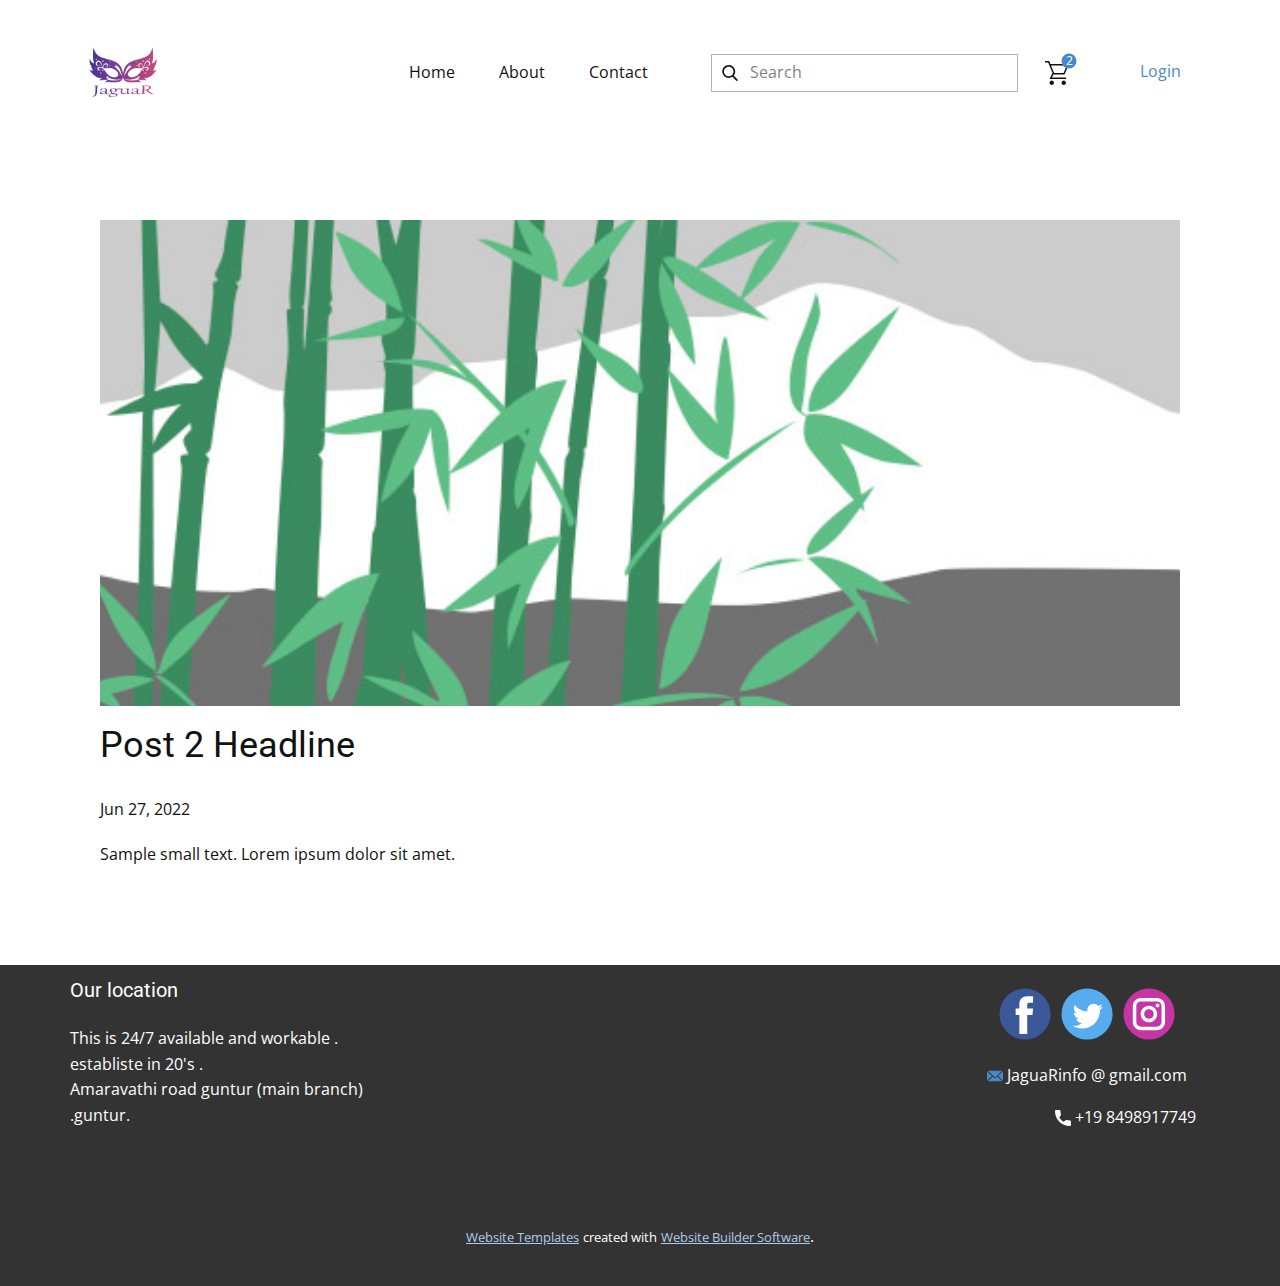
<file: blog/post-1.html>
<!doctype html>
<html style="font-size: 16px;" lang="en"><head>
    <meta name="viewport" content="width=device-width, initial-scale=1.0">
    <meta charset="utf-8">
    <meta name="keywords" content="Post 1 Headline">
    <meta name="description" content="">
    <title>Post 2 Headline</title>
    <link rel="stylesheet" href="../nicepage.css" media="screen">
<link rel="stylesheet" href="../Post-Template.css" media="screen">
    <script class="u-script" type="text/javascript" src="../jquery.js" defer=""></script>
    <script class="u-script" type="text/javascript" src="../nicepage.js" defer=""></script>
    <meta name="generator" content="Nicepage 4.13.4, nicepage.com">
    <link id="u-theme-google-font" rel="stylesheet" href="https://fonts.googleapis.com/css?family=Roboto:100,100i,300,300i,400,400i,500,500i,700,700i,900,900i|Open+Sans:300,300i,400,400i,500,500i,600,600i,700,700i,800,800i">
    
    
    <script type="application/ld+json">{
		"@context": "http://schema.org",
		"@type": "Organization",
		"name": "",
		"logo": "images/403710897-0.png",
		"sameAs": [
				"https://facebook.com/name",
				"https://twitter.com/name",
				"https://instagram.com/name"
		]
}</script>
    <meta name="theme-color" content="#478ac9">
    <meta name="twitter:site" content="@">
    <meta name="twitter:card" content="summary_large_image">
    <meta name="twitter:title" content="Post Template">
    <meta name="twitter:description" content="">
  </head>
  <body class="u-body u-xl-mode"><header class="u-clearfix u-header u-header" id="sec-be4b"><div class="u-clearfix u-sheet u-sheet-1">
        <a href="https://nicepage.com" class="u-image u-logo u-image-1" data-image-width="200" data-image-height="200">
          <img src="../images/403710897-0.png" class="u-logo-image u-logo-image-1">
        </a>
        <nav class="u-menu u-menu-dropdown u-offcanvas u-menu-1">
          <div class="menu-collapse" style="font-size: 1rem; letter-spacing: 0px;">
            <a class="u-button-style u-custom-left-right-menu-spacing u-custom-padding-bottom u-custom-top-bottom-menu-spacing u-nav-link u-text-active-palette-1-base u-text-hover-palette-2-base" href="#">
              <svg class="u-svg-link" viewBox="0 0 24 24"><use xmlns:xlink="http://www.w3.org/1999/xlink" xlink:href="#menu-hamburger"></use></svg>
              <svg class="u-svg-content" version="1.1" id="menu-hamburger" viewBox="0 0 16 16" x="0px" y="0px" xmlns:xlink="http://www.w3.org/1999/xlink" xmlns="http://www.w3.org/2000/svg"><g><rect y="1" width="16" height="2"></rect><rect y="7" width="16" height="2"></rect><rect y="13" width="16" height="2"></rect>
</g></svg>
            </a>
          </div>
          <div class="u-custom-menu u-nav-container">
            <ul class="u-nav u-unstyled u-nav-1"><li class="u-nav-item"><a class="u-button-style u-nav-link u-text-active-palette-1-base u-text-hover-palette-2-base" href="../Home.html" style="padding: 12px 22px;">Home</a>
</li><li class="u-nav-item"><a class="u-button-style u-nav-link u-text-active-palette-1-base u-text-hover-palette-2-base" href="../About.html" style="padding: 12px 22px;">About</a>
</li><li class="u-nav-item"><a class="u-button-style u-nav-link u-text-active-palette-1-base u-text-hover-palette-2-base" href="../Contact.html" style="padding: 12px 22px;">Contact</a>
</li></ul>
          </div>
          <div class="u-custom-menu u-nav-container-collapse">
            <div class="u-black u-container-style u-inner-container-layout u-opacity u-opacity-95 u-sidenav">
              <div class="u-inner-container-layout u-sidenav-overflow">
                <div class="u-menu-close"></div>
                <ul class="u-align-center u-nav u-popupmenu-items u-unstyled u-nav-2"><li class="u-nav-item"><a class="u-button-style u-nav-link" href="../Home.html">Home</a>
</li><li class="u-nav-item"><a class="u-button-style u-nav-link" href="../About.html">About</a>
</li><li class="u-nav-item"><a class="u-button-style u-nav-link" href="../Contact.html">Contact</a>
</li></ul>
              </div>
            </div>
            <div class="u-black u-menu-overlay u-opacity u-opacity-70"></div>
          </div>
        </nav>
        <form action="#" method="get" class="u-border-1 u-border-grey-30 u-search u-search-left u-white u-search-1">
          <button class="u-search-button" type="submit">
            <span class="u-search-icon u-spacing-10">
              <svg class="u-svg-link" preserveAspectRatio="xMidYMin slice" viewBox="0 0 56.966 56.966"><use xmlns:xlink="http://www.w3.org/1999/xlink" xlink:href="#svg-5d1e"></use></svg>
              <svg xmlns="http://www.w3.org/2000/svg" xmlns:xlink="http://www.w3.org/1999/xlink" version="1.1" id="svg-5d1e" x="0px" y="0px" viewBox="0 0 56.966 56.966" style="enable-background:new 0 0 56.966 56.966;" xml:space="preserve" class="u-svg-content"><path d="M55.146,51.887L41.588,37.786c3.486-4.144,5.396-9.358,5.396-14.786c0-12.682-10.318-23-23-23s-23,10.318-23,23  s10.318,23,23,23c4.761,0,9.298-1.436,13.177-4.162l13.661,14.208c0.571,0.593,1.339,0.92,2.162,0.92  c0.779,0,1.518-0.297,2.079-0.837C56.255,54.982,56.293,53.08,55.146,51.887z M23.984,6c9.374,0,17,7.626,17,17s-7.626,17-17,17  s-17-7.626-17-17S14.61,6,23.984,6z"></path></svg>
            </span>
          </button>
          <input class="u-search-input" type="search" name="search" value="" placeholder="Search">
        </form>
        <a class="u-login u-login-1">Login</a><!--shopping_cart-->
        <a class="u-shopping-cart u-shopping-cart-1" href="#"><span class="u-icon u-shopping-cart-icon u-icon-1"><svg class="u-svg-link" preserveAspectRatio="xMidYMin slice" viewBox="0 0 16 16" style=""><use xmlns:xlink="http://www.w3.org/1999/xlink" xlink:href="#svg-cb64"></use></svg><svg class="u-svg-content" viewBox="0 0 16 16" x="0px" y="0px" id="svg-cb64"><path d="M14.5,3l-2.1,5H6.1L5.9,7.6L4,3H14.5 M0,0v1h2.1L5,8l-2,4h11v-1H4.6l1-2H13l3-7H3.6L2.8,0H0z M12.5,13
	c-0.8,0-1.5,0.7-1.5,1.5s0.7,1.5,1.5,1.5s1.5-0.7,1.5-1.5S13.3,13,12.5,13L12.5,13z M4.5,13C3.7,13,3,13.7,3,14.5S3.7,16,4.5,16
	S6,15.3,6,14.5S5.3,13,4.5,13L4.5,13z"></path></svg>
        <span class="u-icon-circle u-palette-1-base u-shopping-cart-count" style="font-size: 0.75rem;"><!--shopping_cart_count-->2<!--/shopping_cart_count--></span>
    </span>
        </a><!--/shopping_cart-->
      </div></header>
    <section class="u-align-center u-clearfix u-section-1" id="sec-87b4">
      <div class="u-clearfix u-sheet u-valign-middle-md u-valign-middle-sm u-valign-middle-xs u-sheet-1"><!--post_details--><!--post_details_options_json--><!--{"source":""}--><!--/post_details_options_json--><!--blog_post-->
        <div class="u-container-style u-expanded-width u-post-details u-post-details-1">
          <div class="u-container-layout u-valign-middle u-container-layout-1"><!--blog_post_image-->
            <img alt="" class="u-blog-control u-expanded-width u-image u-image-default u-image-1" src="[data-uri]"><!--/blog_post_image--><!--blog_post_header-->
            <h2 class="u-blog-control u-text u-text-1">Post 2 Headline</h2><!--/blog_post_header--><!--blog_post_metadata-->
            <div class="u-blog-control u-metadata u-metadata-1"><!--blog_post_metadata_date-->
              <span class="u-meta-date u-meta-icon">Jun 27, 2022</span><!--/blog_post_metadata_date--><!--blog_post_metadata_category-->
              <!--/blog_post_metadata_category--><!--blog_post_metadata_comments-->
              <!--/blog_post_metadata_comments-->
            </div><!--/blog_post_metadata--><!--blog_post_content-->
            <div class="u-align-justify u-blog-control u-post-content u-text u-text-2 fr-view">
  Sample small text. Lorem ipsum dolor sit amet.
  </div><!--/blog_post_content-->
          </div>
        </div><!--/blog_post--><!--/post_details-->
      </div>
    </section>
    
    
    <footer class="u-align-center u-clearfix u-footer u-grey-80 u-footer" id="sec-9f71"><div class="u-align-left u-clearfix u-sheet u-sheet-1">
        <div class="u-social-icons u-spacing-10 u-social-icons-1">
          <a class="u-social-url" title="facebook" target="_blank" href="https://facebook.com/name"><span class="u-icon u-social-facebook u-social-icon u-icon-1"><svg class="u-svg-link" preserveAspectRatio="xMidYMin slice" viewBox="0 0 112 112" style=""><use xmlns:xlink="http://www.w3.org/1999/xlink" xlink:href="#svg-9ffb"></use></svg><svg class="u-svg-content" viewBox="0 0 112 112" x="0" y="0" id="svg-9ffb"><circle fill="currentColor" cx="56.1" cy="56.1" r="55"></circle><path fill="#FFFFFF" d="M73.5,31.6h-9.1c-1.4,0-3.6,0.8-3.6,3.9v8.5h12.6L72,58.3H60.8v40.8H43.9V58.3h-8V43.9h8v-9.2
c0-6.7,3.1-17,17-17h12.5v13.9H73.5z"></path></svg></span>
          </a>
          <a class="u-social-url" title="twitter" target="_blank" href="https://twitter.com/name"><span class="u-icon u-social-icon u-social-twitter u-icon-2"><svg class="u-svg-link" preserveAspectRatio="xMidYMin slice" viewBox="0 0 112 112" style=""><use xmlns:xlink="http://www.w3.org/1999/xlink" xlink:href="#svg-2fef"></use></svg><svg class="u-svg-content" viewBox="0 0 112 112" x="0" y="0" id="svg-2fef"><circle fill="currentColor" class="st0" cx="56.1" cy="56.1" r="55"></circle><path fill="#FFFFFF" d="M83.8,47.3c0,0.6,0,1.2,0,1.7c0,17.7-13.5,38.2-38.2,38.2C38,87.2,31,85,25,81.2c1,0.1,2.1,0.2,3.2,0.2
c6.3,0,12.1-2.1,16.7-5.7c-5.9-0.1-10.8-4-12.5-9.3c0.8,0.2,1.7,0.2,2.5,0.2c1.2,0,2.4-0.2,3.5-0.5c-6.1-1.2-10.8-6.7-10.8-13.1
c0-0.1,0-0.1,0-0.2c1.8,1,3.9,1.6,6.1,1.7c-3.6-2.4-6-6.5-6-11.2c0-2.5,0.7-4.8,1.8-6.7c6.6,8.1,16.5,13.5,27.6,14
c-0.2-1-0.3-2-0.3-3.1c0-7.4,6-13.4,13.4-13.4c3.9,0,7.3,1.6,9.8,4.2c3.1-0.6,5.9-1.7,8.5-3.3c-1,3.1-3.1,5.8-5.9,7.4
c2.7-0.3,5.3-1,7.7-2.1C88.7,43,86.4,45.4,83.8,47.3z"></path></svg></span>
          </a>
          <a class="u-social-url" title="instagram" target="_blank" href="https://instagram.com/name"><span class="u-icon u-social-icon u-social-instagram u-icon-3"><svg class="u-svg-link" preserveAspectRatio="xMidYMin slice" viewBox="0 0 112 112" style=""><use xmlns:xlink="http://www.w3.org/1999/xlink" xlink:href="#svg-74a9"></use></svg><svg class="u-svg-content" viewBox="0 0 112 112" x="0" y="0" id="svg-74a9"><circle fill="currentColor" cx="56.1" cy="56.1" r="55"></circle><path fill="#FFFFFF" d="M55.9,38.2c-9.9,0-17.9,8-17.9,17.9C38,66,46,74,55.9,74c9.9,0,17.9-8,17.9-17.9C73.8,46.2,65.8,38.2,55.9,38.2
z M55.9,66.4c-5.7,0-10.3-4.6-10.3-10.3c-0.1-5.7,4.6-10.3,10.3-10.3c5.7,0,10.3,4.6,10.3,10.3C66.2,61.8,61.6,66.4,55.9,66.4z"></path><path fill="#FFFFFF" d="M74.3,33.5c-2.3,0-4.2,1.9-4.2,4.2s1.9,4.2,4.2,4.2s4.2-1.9,4.2-4.2S76.6,33.5,74.3,33.5z"></path><path fill="#FFFFFF" d="M73.1,21.3H38.6c-9.7,0-17.5,7.9-17.5,17.5v34.5c0,9.7,7.9,17.6,17.5,17.6h34.5c9.7,0,17.5-7.9,17.5-17.5V38.8
C90.6,29.1,82.7,21.3,73.1,21.3z M83,73.3c0,5.5-4.5,9.9-9.9,9.9H38.6c-5.5,0-9.9-4.5-9.9-9.9V38.8c0-5.5,4.5-9.9,9.9-9.9h34.5
c5.5,0,9.9,4.5,9.9,9.9V73.3z"></path></svg></span>
          </a>
        </div>
        <a href="../mailto:info@site.com" class="u-active-none u-bottom-left-radius-0 u-bottom-right-radius-0 u-btn u-btn-rectangle u-button-style u-hover-none u-none u-radius-0 u-top-left-radius-0 u-top-right-radius-0 u-btn-1"><span class="u-icon u-icon-4"><svg class="u-svg-content" viewBox="0 0 24 16" x="0px" y="0px" style="width: 1em; height: 1em;"><path fill="currentColor" d="M23.8,1.1l-7.3,6.8l7.3,6.8c0.1-0.2,0.2-0.6,0.2-0.9V2C24,1.7,23.9,1.4,23.8,1.1z M21.8,0H2.2
	c-0.4,0-0.7,0.1-1,0.2L10.6,9c0.8,0.8,2.2,0.8,3,0l9.2-8.7C22.6,0.1,22.2,0,21.8,0z M0.2,1.1C0.1,1.4,0,1.7,0,2V14
	c0,0.3,0.1,0.6,0.2,0.9l7.3-6.8L0.2,1.1z M15.5,9l-1.1,1c-1.3,1.2-3.6,1.2-4.9,0l-1-1l-7.3,6.8c0.2,0.1,0.6,0.2,1,0.2H22
	c0.4,0,0.6-0.1,1-0.2L15.5,9z"></path></svg><img></span>&nbsp;JaguaRinfo @ gmail.com
        </a>
        <a href="https://nicepage.one" class="u-active-none u-bottom-left-radius-0 u-bottom-right-radius-0 u-btn u-btn-rectangle u-button-style u-hover-none u-none u-radius-0 u-top-left-radius-0 u-top-right-radius-0 u-btn-2"><span class="u-icon"><svg class="u-svg-content" viewBox="0 0 405.333 405.333" x="0px" y="0px" style="width: 1em; height: 1em;"><path d="M373.333,266.88c-25.003,0-49.493-3.904-72.704-11.563c-11.328-3.904-24.192-0.896-31.637,6.699l-46.016,34.752    c-52.8-28.181-86.592-61.952-114.389-114.368l33.813-44.928c8.512-8.512,11.563-20.971,7.915-32.64    C142.592,81.472,138.667,56.96,138.667,32c0-17.643-14.357-32-32-32H32C14.357,0,0,14.357,0,32    c0,205.845,167.488,373.333,373.333,373.333c17.643,0,32-14.357,32-32V298.88C405.333,281.237,390.976,266.88,373.333,266.88z"></path></svg><img></span>&nbsp;+19 8498917749
        </a><!--position-->
        <div data-position="" class="u-position u-position-1"><!--block-->
          <div class="u-block">
            <div class="u-block-container u-clearfix"><!--block_header-->
              <h5 class="u-block-header u-text"><!--block_header_content-->Our location&nbsp;<br>
                <br><!--/block_header_content-->
              </h5><!--/block_header--><!--block_content-->
              <div class="u-block-content u-text"><!--block_content_content-->This is 24/7 available and workable .<br>establiste in 20's .<br>Amaravathi road guntur (main branch)<br>.guntur.<!--/block_content_content-->
              </div><!--/block_content-->
            </div>
          </div><!--/block-->
        </div><!--/position-->
      </div></footer>
    <section class="u-backlink u-clearfix u-grey-80">
      <a class="u-link" href="https://nicepage.com/website-templates" target="_blank">
        <span>Website Templates</span>
      </a>
      <p class="u-text">
        <span>created with</span>
      </p>
      <a class="u-link" href="" target="_blank">
        <span>Website Builder Software</span>
      </a>. 
    </section>
  
</body></html>
</file>
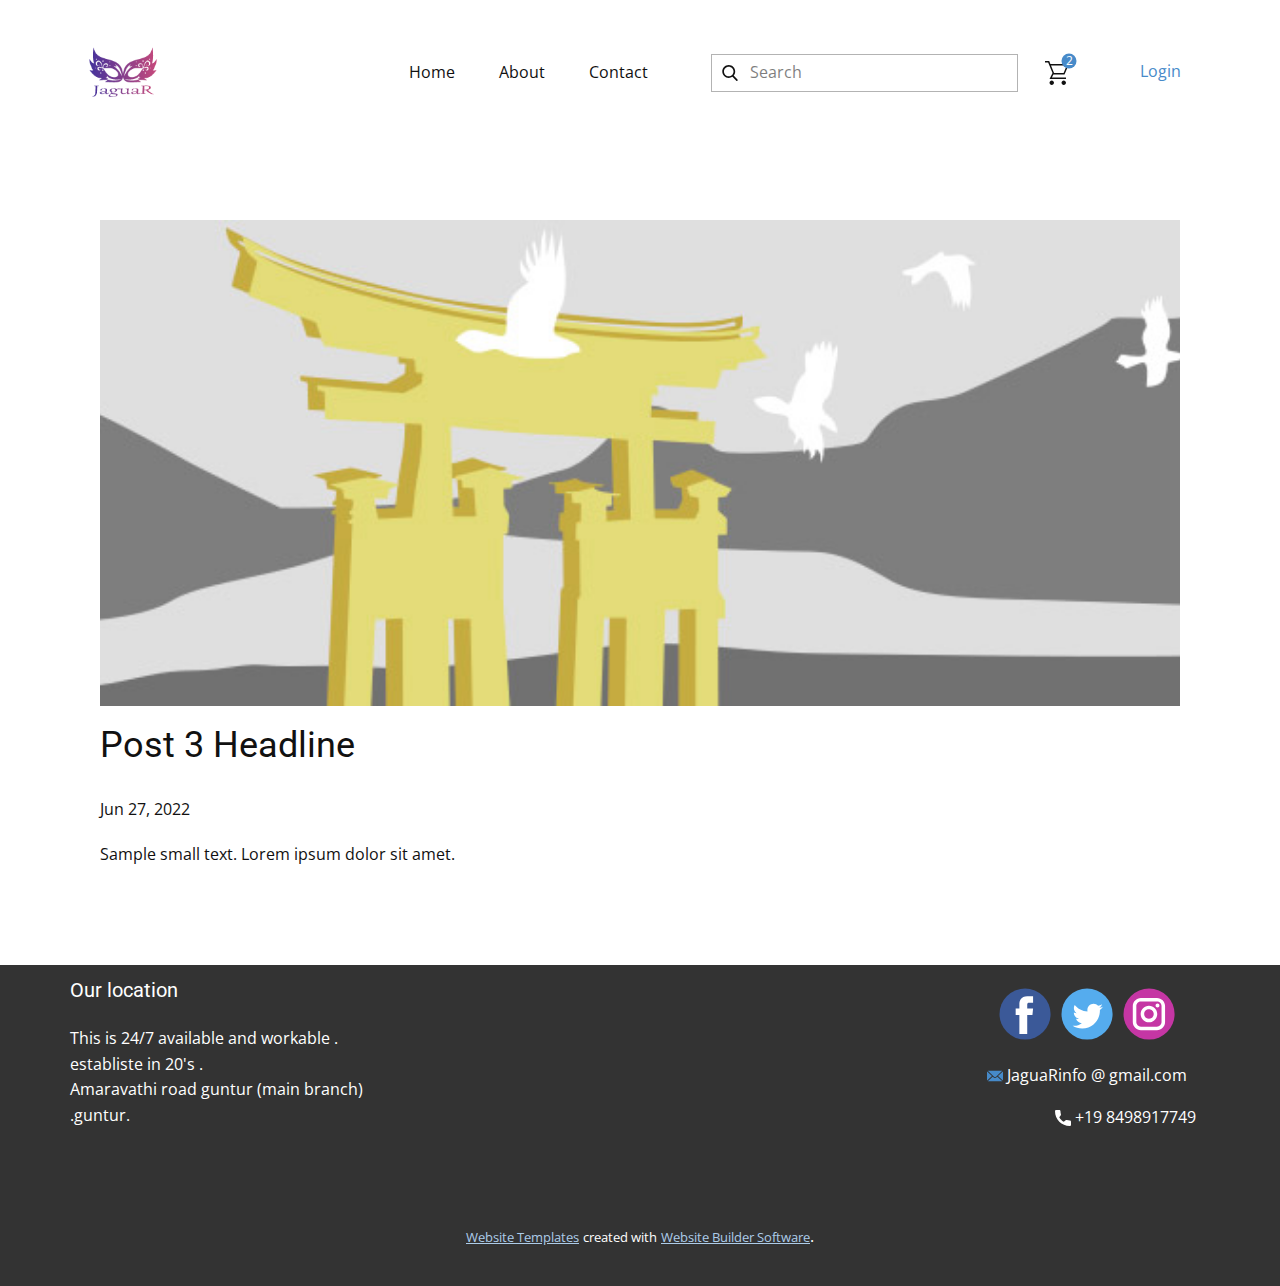
<file: blog/post-2.html>
<!doctype html>
<html style="font-size: 16px;" lang="en"><head>
    <meta name="viewport" content="width=device-width, initial-scale=1.0">
    <meta charset="utf-8">
    <meta name="keywords" content="Post 1 Headline">
    <meta name="description" content="">
    <title>Post 3 Headline</title>
    <link rel="stylesheet" href="../nicepage.css" media="screen">
<link rel="stylesheet" href="../Post-Template.css" media="screen">
    <script class="u-script" type="text/javascript" src="../jquery.js" defer=""></script>
    <script class="u-script" type="text/javascript" src="../nicepage.js" defer=""></script>
    <meta name="generator" content="Nicepage 4.13.4, nicepage.com">
    <link id="u-theme-google-font" rel="stylesheet" href="https://fonts.googleapis.com/css?family=Roboto:100,100i,300,300i,400,400i,500,500i,700,700i,900,900i|Open+Sans:300,300i,400,400i,500,500i,600,600i,700,700i,800,800i">
    
    
    <script type="application/ld+json">{
		"@context": "http://schema.org",
		"@type": "Organization",
		"name": "",
		"logo": "images/403710897-0.png",
		"sameAs": [
				"https://facebook.com/name",
				"https://twitter.com/name",
				"https://instagram.com/name"
		]
}</script>
    <meta name="theme-color" content="#478ac9">
    <meta name="twitter:site" content="@">
    <meta name="twitter:card" content="summary_large_image">
    <meta name="twitter:title" content="Post Template">
    <meta name="twitter:description" content="">
  </head>
  <body class="u-body u-xl-mode"><header class="u-clearfix u-header u-header" id="sec-be4b"><div class="u-clearfix u-sheet u-sheet-1">
        <a href="https://nicepage.com" class="u-image u-logo u-image-1" data-image-width="200" data-image-height="200">
          <img src="../images/403710897-0.png" class="u-logo-image u-logo-image-1">
        </a>
        <nav class="u-menu u-menu-dropdown u-offcanvas u-menu-1">
          <div class="menu-collapse" style="font-size: 1rem; letter-spacing: 0px;">
            <a class="u-button-style u-custom-left-right-menu-spacing u-custom-padding-bottom u-custom-top-bottom-menu-spacing u-nav-link u-text-active-palette-1-base u-text-hover-palette-2-base" href="#">
              <svg class="u-svg-link" viewBox="0 0 24 24"><use xmlns:xlink="http://www.w3.org/1999/xlink" xlink:href="#menu-hamburger"></use></svg>
              <svg class="u-svg-content" version="1.1" id="menu-hamburger" viewBox="0 0 16 16" x="0px" y="0px" xmlns:xlink="http://www.w3.org/1999/xlink" xmlns="http://www.w3.org/2000/svg"><g><rect y="1" width="16" height="2"></rect><rect y="7" width="16" height="2"></rect><rect y="13" width="16" height="2"></rect>
</g></svg>
            </a>
          </div>
          <div class="u-custom-menu u-nav-container">
            <ul class="u-nav u-unstyled u-nav-1"><li class="u-nav-item"><a class="u-button-style u-nav-link u-text-active-palette-1-base u-text-hover-palette-2-base" href="../Home.html" style="padding: 12px 22px;">Home</a>
</li><li class="u-nav-item"><a class="u-button-style u-nav-link u-text-active-palette-1-base u-text-hover-palette-2-base" href="../About.html" style="padding: 12px 22px;">About</a>
</li><li class="u-nav-item"><a class="u-button-style u-nav-link u-text-active-palette-1-base u-text-hover-palette-2-base" href="../Contact.html" style="padding: 12px 22px;">Contact</a>
</li></ul>
          </div>
          <div class="u-custom-menu u-nav-container-collapse">
            <div class="u-black u-container-style u-inner-container-layout u-opacity u-opacity-95 u-sidenav">
              <div class="u-inner-container-layout u-sidenav-overflow">
                <div class="u-menu-close"></div>
                <ul class="u-align-center u-nav u-popupmenu-items u-unstyled u-nav-2"><li class="u-nav-item"><a class="u-button-style u-nav-link" href="../Home.html">Home</a>
</li><li class="u-nav-item"><a class="u-button-style u-nav-link" href="../About.html">About</a>
</li><li class="u-nav-item"><a class="u-button-style u-nav-link" href="../Contact.html">Contact</a>
</li></ul>
              </div>
            </div>
            <div class="u-black u-menu-overlay u-opacity u-opacity-70"></div>
          </div>
        </nav>
        <form action="#" method="get" class="u-border-1 u-border-grey-30 u-search u-search-left u-white u-search-1">
          <button class="u-search-button" type="submit">
            <span class="u-search-icon u-spacing-10">
              <svg class="u-svg-link" preserveAspectRatio="xMidYMin slice" viewBox="0 0 56.966 56.966"><use xmlns:xlink="http://www.w3.org/1999/xlink" xlink:href="#svg-5d1e"></use></svg>
              <svg xmlns="http://www.w3.org/2000/svg" xmlns:xlink="http://www.w3.org/1999/xlink" version="1.1" id="svg-5d1e" x="0px" y="0px" viewBox="0 0 56.966 56.966" style="enable-background:new 0 0 56.966 56.966;" xml:space="preserve" class="u-svg-content"><path d="M55.146,51.887L41.588,37.786c3.486-4.144,5.396-9.358,5.396-14.786c0-12.682-10.318-23-23-23s-23,10.318-23,23  s10.318,23,23,23c4.761,0,9.298-1.436,13.177-4.162l13.661,14.208c0.571,0.593,1.339,0.92,2.162,0.92  c0.779,0,1.518-0.297,2.079-0.837C56.255,54.982,56.293,53.08,55.146,51.887z M23.984,6c9.374,0,17,7.626,17,17s-7.626,17-17,17  s-17-7.626-17-17S14.61,6,23.984,6z"></path></svg>
            </span>
          </button>
          <input class="u-search-input" type="search" name="search" value="" placeholder="Search">
        </form>
        <a class="u-login u-login-1">Login</a><!--shopping_cart-->
        <a class="u-shopping-cart u-shopping-cart-1" href="#"><span class="u-icon u-shopping-cart-icon u-icon-1"><svg class="u-svg-link" preserveAspectRatio="xMidYMin slice" viewBox="0 0 16 16" style=""><use xmlns:xlink="http://www.w3.org/1999/xlink" xlink:href="#svg-cb64"></use></svg><svg class="u-svg-content" viewBox="0 0 16 16" x="0px" y="0px" id="svg-cb64"><path d="M14.5,3l-2.1,5H6.1L5.9,7.6L4,3H14.5 M0,0v1h2.1L5,8l-2,4h11v-1H4.6l1-2H13l3-7H3.6L2.8,0H0z M12.5,13
	c-0.8,0-1.5,0.7-1.5,1.5s0.7,1.5,1.5,1.5s1.5-0.7,1.5-1.5S13.3,13,12.5,13L12.5,13z M4.5,13C3.7,13,3,13.7,3,14.5S3.7,16,4.5,16
	S6,15.3,6,14.5S5.3,13,4.5,13L4.5,13z"></path></svg>
        <span class="u-icon-circle u-palette-1-base u-shopping-cart-count" style="font-size: 0.75rem;"><!--shopping_cart_count-->2<!--/shopping_cart_count--></span>
    </span>
        </a><!--/shopping_cart-->
      </div></header>
    <section class="u-align-center u-clearfix u-section-1" id="sec-87b4">
      <div class="u-clearfix u-sheet u-valign-middle-md u-valign-middle-sm u-valign-middle-xs u-sheet-1"><!--post_details--><!--post_details_options_json--><!--{"source":""}--><!--/post_details_options_json--><!--blog_post-->
        <div class="u-container-style u-expanded-width u-post-details u-post-details-1">
          <div class="u-container-layout u-valign-middle u-container-layout-1"><!--blog_post_image-->
            <img alt="" class="u-blog-control u-expanded-width u-image u-image-default u-image-1" src="[data-uri]"><!--/blog_post_image--><!--blog_post_header-->
            <h2 class="u-blog-control u-text u-text-1">Post 3 Headline</h2><!--/blog_post_header--><!--blog_post_metadata-->
            <div class="u-blog-control u-metadata u-metadata-1"><!--blog_post_metadata_date-->
              <span class="u-meta-date u-meta-icon">Jun 27, 2022</span><!--/blog_post_metadata_date--><!--blog_post_metadata_category-->
              <!--/blog_post_metadata_category--><!--blog_post_metadata_comments-->
              <!--/blog_post_metadata_comments-->
            </div><!--/blog_post_metadata--><!--blog_post_content-->
            <div class="u-align-justify u-blog-control u-post-content u-text u-text-2 fr-view">
  Sample small text. Lorem ipsum dolor sit amet.
  </div><!--/blog_post_content-->
          </div>
        </div><!--/blog_post--><!--/post_details-->
      </div>
    </section>
    
    
    <footer class="u-align-center u-clearfix u-footer u-grey-80 u-footer" id="sec-9f71"><div class="u-align-left u-clearfix u-sheet u-sheet-1">
        <div class="u-social-icons u-spacing-10 u-social-icons-1">
          <a class="u-social-url" title="facebook" target="_blank" href="https://facebook.com/name"><span class="u-icon u-social-facebook u-social-icon u-icon-1"><svg class="u-svg-link" preserveAspectRatio="xMidYMin slice" viewBox="0 0 112 112" style=""><use xmlns:xlink="http://www.w3.org/1999/xlink" xlink:href="#svg-9ffb"></use></svg><svg class="u-svg-content" viewBox="0 0 112 112" x="0" y="0" id="svg-9ffb"><circle fill="currentColor" cx="56.1" cy="56.1" r="55"></circle><path fill="#FFFFFF" d="M73.5,31.6h-9.1c-1.4,0-3.6,0.8-3.6,3.9v8.5h12.6L72,58.3H60.8v40.8H43.9V58.3h-8V43.9h8v-9.2
c0-6.7,3.1-17,17-17h12.5v13.9H73.5z"></path></svg></span>
          </a>
          <a class="u-social-url" title="twitter" target="_blank" href="https://twitter.com/name"><span class="u-icon u-social-icon u-social-twitter u-icon-2"><svg class="u-svg-link" preserveAspectRatio="xMidYMin slice" viewBox="0 0 112 112" style=""><use xmlns:xlink="http://www.w3.org/1999/xlink" xlink:href="#svg-2fef"></use></svg><svg class="u-svg-content" viewBox="0 0 112 112" x="0" y="0" id="svg-2fef"><circle fill="currentColor" class="st0" cx="56.1" cy="56.1" r="55"></circle><path fill="#FFFFFF" d="M83.8,47.3c0,0.6,0,1.2,0,1.7c0,17.7-13.5,38.2-38.2,38.2C38,87.2,31,85,25,81.2c1,0.1,2.1,0.2,3.2,0.2
c6.3,0,12.1-2.1,16.7-5.7c-5.9-0.1-10.8-4-12.5-9.3c0.8,0.2,1.7,0.2,2.5,0.2c1.2,0,2.4-0.2,3.5-0.5c-6.1-1.2-10.8-6.7-10.8-13.1
c0-0.1,0-0.1,0-0.2c1.8,1,3.9,1.6,6.1,1.7c-3.6-2.4-6-6.5-6-11.2c0-2.5,0.7-4.8,1.8-6.7c6.6,8.1,16.5,13.5,27.6,14
c-0.2-1-0.3-2-0.3-3.1c0-7.4,6-13.4,13.4-13.4c3.9,0,7.3,1.6,9.8,4.2c3.1-0.6,5.9-1.7,8.5-3.3c-1,3.1-3.1,5.8-5.9,7.4
c2.7-0.3,5.3-1,7.7-2.1C88.7,43,86.4,45.4,83.8,47.3z"></path></svg></span>
          </a>
          <a class="u-social-url" title="instagram" target="_blank" href="https://instagram.com/name"><span class="u-icon u-social-icon u-social-instagram u-icon-3"><svg class="u-svg-link" preserveAspectRatio="xMidYMin slice" viewBox="0 0 112 112" style=""><use xmlns:xlink="http://www.w3.org/1999/xlink" xlink:href="#svg-74a9"></use></svg><svg class="u-svg-content" viewBox="0 0 112 112" x="0" y="0" id="svg-74a9"><circle fill="currentColor" cx="56.1" cy="56.1" r="55"></circle><path fill="#FFFFFF" d="M55.9,38.2c-9.9,0-17.9,8-17.9,17.9C38,66,46,74,55.9,74c9.9,0,17.9-8,17.9-17.9C73.8,46.2,65.8,38.2,55.9,38.2
z M55.9,66.4c-5.7,0-10.3-4.6-10.3-10.3c-0.1-5.7,4.6-10.3,10.3-10.3c5.7,0,10.3,4.6,10.3,10.3C66.2,61.8,61.6,66.4,55.9,66.4z"></path><path fill="#FFFFFF" d="M74.3,33.5c-2.3,0-4.2,1.9-4.2,4.2s1.9,4.2,4.2,4.2s4.2-1.9,4.2-4.2S76.6,33.5,74.3,33.5z"></path><path fill="#FFFFFF" d="M73.1,21.3H38.6c-9.7,0-17.5,7.9-17.5,17.5v34.5c0,9.7,7.9,17.6,17.5,17.6h34.5c9.7,0,17.5-7.9,17.5-17.5V38.8
C90.6,29.1,82.7,21.3,73.1,21.3z M83,73.3c0,5.5-4.5,9.9-9.9,9.9H38.6c-5.5,0-9.9-4.5-9.9-9.9V38.8c0-5.5,4.5-9.9,9.9-9.9h34.5
c5.5,0,9.9,4.5,9.9,9.9V73.3z"></path></svg></span>
          </a>
        </div>
        <a href="../mailto:info@site.com" class="u-active-none u-bottom-left-radius-0 u-bottom-right-radius-0 u-btn u-btn-rectangle u-button-style u-hover-none u-none u-radius-0 u-top-left-radius-0 u-top-right-radius-0 u-btn-1"><span class="u-icon u-icon-4"><svg class="u-svg-content" viewBox="0 0 24 16" x="0px" y="0px" style="width: 1em; height: 1em;"><path fill="currentColor" d="M23.8,1.1l-7.3,6.8l7.3,6.8c0.1-0.2,0.2-0.6,0.2-0.9V2C24,1.7,23.9,1.4,23.8,1.1z M21.8,0H2.2
	c-0.4,0-0.7,0.1-1,0.2L10.6,9c0.8,0.8,2.2,0.8,3,0l9.2-8.7C22.6,0.1,22.2,0,21.8,0z M0.2,1.1C0.1,1.4,0,1.7,0,2V14
	c0,0.3,0.1,0.6,0.2,0.9l7.3-6.8L0.2,1.1z M15.5,9l-1.1,1c-1.3,1.2-3.6,1.2-4.9,0l-1-1l-7.3,6.8c0.2,0.1,0.6,0.2,1,0.2H22
	c0.4,0,0.6-0.1,1-0.2L15.5,9z"></path></svg><img></span>&nbsp;JaguaRinfo @ gmail.com
        </a>
        <a href="https://nicepage.one" class="u-active-none u-bottom-left-radius-0 u-bottom-right-radius-0 u-btn u-btn-rectangle u-button-style u-hover-none u-none u-radius-0 u-top-left-radius-0 u-top-right-radius-0 u-btn-2"><span class="u-icon"><svg class="u-svg-content" viewBox="0 0 405.333 405.333" x="0px" y="0px" style="width: 1em; height: 1em;"><path d="M373.333,266.88c-25.003,0-49.493-3.904-72.704-11.563c-11.328-3.904-24.192-0.896-31.637,6.699l-46.016,34.752    c-52.8-28.181-86.592-61.952-114.389-114.368l33.813-44.928c8.512-8.512,11.563-20.971,7.915-32.64    C142.592,81.472,138.667,56.96,138.667,32c0-17.643-14.357-32-32-32H32C14.357,0,0,14.357,0,32    c0,205.845,167.488,373.333,373.333,373.333c17.643,0,32-14.357,32-32V298.88C405.333,281.237,390.976,266.88,373.333,266.88z"></path></svg><img></span>&nbsp;+19 8498917749
        </a><!--position-->
        <div data-position="" class="u-position u-position-1"><!--block-->
          <div class="u-block">
            <div class="u-block-container u-clearfix"><!--block_header-->
              <h5 class="u-block-header u-text"><!--block_header_content-->Our location&nbsp;<br>
                <br><!--/block_header_content-->
              </h5><!--/block_header--><!--block_content-->
              <div class="u-block-content u-text"><!--block_content_content-->This is 24/7 available and workable .<br>establiste in 20's .<br>Amaravathi road guntur (main branch)<br>.guntur.<!--/block_content_content-->
              </div><!--/block_content-->
            </div>
          </div><!--/block-->
        </div><!--/position-->
      </div></footer>
    <section class="u-backlink u-clearfix u-grey-80">
      <a class="u-link" href="https://nicepage.com/website-templates" target="_blank">
        <span>Website Templates</span>
      </a>
      <p class="u-text">
        <span>created with</span>
      </p>
      <a class="u-link" href="" target="_blank">
        <span>Website Builder Software</span>
      </a>. 
    </section>
  
</body></html>
</file>
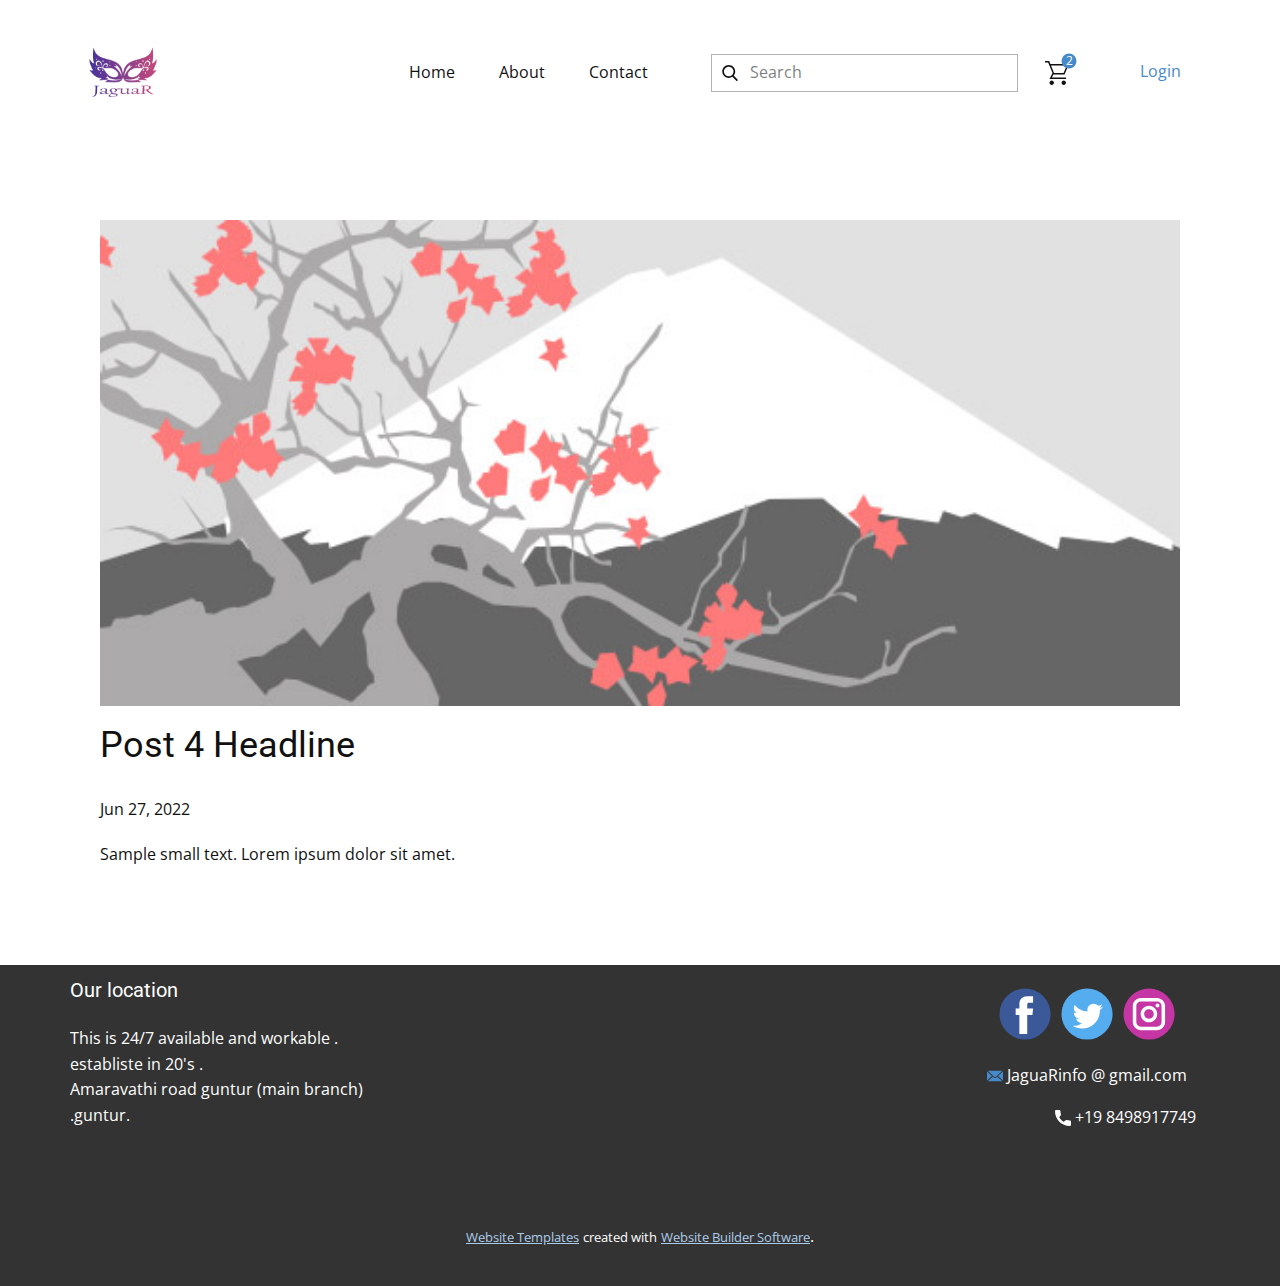
<file: blog/post-3.html>
<!doctype html>
<html style="font-size: 16px;" lang="en"><head>
    <meta name="viewport" content="width=device-width, initial-scale=1.0">
    <meta charset="utf-8">
    <meta name="keywords" content="Post 1 Headline">
    <meta name="description" content="">
    <title>Post 4 Headline</title>
    <link rel="stylesheet" href="../nicepage.css" media="screen">
<link rel="stylesheet" href="../Post-Template.css" media="screen">
    <script class="u-script" type="text/javascript" src="../jquery.js" defer=""></script>
    <script class="u-script" type="text/javascript" src="../nicepage.js" defer=""></script>
    <meta name="generator" content="Nicepage 4.13.4, nicepage.com">
    <link id="u-theme-google-font" rel="stylesheet" href="https://fonts.googleapis.com/css?family=Roboto:100,100i,300,300i,400,400i,500,500i,700,700i,900,900i|Open+Sans:300,300i,400,400i,500,500i,600,600i,700,700i,800,800i">
    
    
    <script type="application/ld+json">{
		"@context": "http://schema.org",
		"@type": "Organization",
		"name": "",
		"logo": "images/403710897-0.png",
		"sameAs": [
				"https://facebook.com/name",
				"https://twitter.com/name",
				"https://instagram.com/name"
		]
}</script>
    <meta name="theme-color" content="#478ac9">
    <meta name="twitter:site" content="@">
    <meta name="twitter:card" content="summary_large_image">
    <meta name="twitter:title" content="Post Template">
    <meta name="twitter:description" content="">
  </head>
  <body class="u-body u-xl-mode"><header class="u-clearfix u-header u-header" id="sec-be4b"><div class="u-clearfix u-sheet u-sheet-1">
        <a href="https://nicepage.com" class="u-image u-logo u-image-1" data-image-width="200" data-image-height="200">
          <img src="../images/403710897-0.png" class="u-logo-image u-logo-image-1">
        </a>
        <nav class="u-menu u-menu-dropdown u-offcanvas u-menu-1">
          <div class="menu-collapse" style="font-size: 1rem; letter-spacing: 0px;">
            <a class="u-button-style u-custom-left-right-menu-spacing u-custom-padding-bottom u-custom-top-bottom-menu-spacing u-nav-link u-text-active-palette-1-base u-text-hover-palette-2-base" href="#">
              <svg class="u-svg-link" viewBox="0 0 24 24"><use xmlns:xlink="http://www.w3.org/1999/xlink" xlink:href="#menu-hamburger"></use></svg>
              <svg class="u-svg-content" version="1.1" id="menu-hamburger" viewBox="0 0 16 16" x="0px" y="0px" xmlns:xlink="http://www.w3.org/1999/xlink" xmlns="http://www.w3.org/2000/svg"><g><rect y="1" width="16" height="2"></rect><rect y="7" width="16" height="2"></rect><rect y="13" width="16" height="2"></rect>
</g></svg>
            </a>
          </div>
          <div class="u-custom-menu u-nav-container">
            <ul class="u-nav u-unstyled u-nav-1"><li class="u-nav-item"><a class="u-button-style u-nav-link u-text-active-palette-1-base u-text-hover-palette-2-base" href="../Home.html" style="padding: 12px 22px;">Home</a>
</li><li class="u-nav-item"><a class="u-button-style u-nav-link u-text-active-palette-1-base u-text-hover-palette-2-base" href="../About.html" style="padding: 12px 22px;">About</a>
</li><li class="u-nav-item"><a class="u-button-style u-nav-link u-text-active-palette-1-base u-text-hover-palette-2-base" href="../Contact.html" style="padding: 12px 22px;">Contact</a>
</li></ul>
          </div>
          <div class="u-custom-menu u-nav-container-collapse">
            <div class="u-black u-container-style u-inner-container-layout u-opacity u-opacity-95 u-sidenav">
              <div class="u-inner-container-layout u-sidenav-overflow">
                <div class="u-menu-close"></div>
                <ul class="u-align-center u-nav u-popupmenu-items u-unstyled u-nav-2"><li class="u-nav-item"><a class="u-button-style u-nav-link" href="../Home.html">Home</a>
</li><li class="u-nav-item"><a class="u-button-style u-nav-link" href="../About.html">About</a>
</li><li class="u-nav-item"><a class="u-button-style u-nav-link" href="../Contact.html">Contact</a>
</li></ul>
              </div>
            </div>
            <div class="u-black u-menu-overlay u-opacity u-opacity-70"></div>
          </div>
        </nav>
        <form action="#" method="get" class="u-border-1 u-border-grey-30 u-search u-search-left u-white u-search-1">
          <button class="u-search-button" type="submit">
            <span class="u-search-icon u-spacing-10">
              <svg class="u-svg-link" preserveAspectRatio="xMidYMin slice" viewBox="0 0 56.966 56.966"><use xmlns:xlink="http://www.w3.org/1999/xlink" xlink:href="#svg-5d1e"></use></svg>
              <svg xmlns="http://www.w3.org/2000/svg" xmlns:xlink="http://www.w3.org/1999/xlink" version="1.1" id="svg-5d1e" x="0px" y="0px" viewBox="0 0 56.966 56.966" style="enable-background:new 0 0 56.966 56.966;" xml:space="preserve" class="u-svg-content"><path d="M55.146,51.887L41.588,37.786c3.486-4.144,5.396-9.358,5.396-14.786c0-12.682-10.318-23-23-23s-23,10.318-23,23  s10.318,23,23,23c4.761,0,9.298-1.436,13.177-4.162l13.661,14.208c0.571,0.593,1.339,0.92,2.162,0.92  c0.779,0,1.518-0.297,2.079-0.837C56.255,54.982,56.293,53.08,55.146,51.887z M23.984,6c9.374,0,17,7.626,17,17s-7.626,17-17,17  s-17-7.626-17-17S14.61,6,23.984,6z"></path></svg>
            </span>
          </button>
          <input class="u-search-input" type="search" name="search" value="" placeholder="Search">
        </form>
        <a class="u-login u-login-1">Login</a><!--shopping_cart-->
        <a class="u-shopping-cart u-shopping-cart-1" href="#"><span class="u-icon u-shopping-cart-icon u-icon-1"><svg class="u-svg-link" preserveAspectRatio="xMidYMin slice" viewBox="0 0 16 16" style=""><use xmlns:xlink="http://www.w3.org/1999/xlink" xlink:href="#svg-cb64"></use></svg><svg class="u-svg-content" viewBox="0 0 16 16" x="0px" y="0px" id="svg-cb64"><path d="M14.5,3l-2.1,5H6.1L5.9,7.6L4,3H14.5 M0,0v1h2.1L5,8l-2,4h11v-1H4.6l1-2H13l3-7H3.6L2.8,0H0z M12.5,13
	c-0.8,0-1.5,0.7-1.5,1.5s0.7,1.5,1.5,1.5s1.5-0.7,1.5-1.5S13.3,13,12.5,13L12.5,13z M4.5,13C3.7,13,3,13.7,3,14.5S3.7,16,4.5,16
	S6,15.3,6,14.5S5.3,13,4.5,13L4.5,13z"></path></svg>
        <span class="u-icon-circle u-palette-1-base u-shopping-cart-count" style="font-size: 0.75rem;"><!--shopping_cart_count-->2<!--/shopping_cart_count--></span>
    </span>
        </a><!--/shopping_cart-->
      </div></header>
    <section class="u-align-center u-clearfix u-section-1" id="sec-87b4">
      <div class="u-clearfix u-sheet u-valign-middle-md u-valign-middle-sm u-valign-middle-xs u-sheet-1"><!--post_details--><!--post_details_options_json--><!--{"source":""}--><!--/post_details_options_json--><!--blog_post-->
        <div class="u-container-style u-expanded-width u-post-details u-post-details-1">
          <div class="u-container-layout u-valign-middle u-container-layout-1"><!--blog_post_image-->
            <img alt="" class="u-blog-control u-expanded-width u-image u-image-default u-image-1" src="[data-uri]"><!--/blog_post_image--><!--blog_post_header-->
            <h2 class="u-blog-control u-text u-text-1">Post 4 Headline</h2><!--/blog_post_header--><!--blog_post_metadata-->
            <div class="u-blog-control u-metadata u-metadata-1"><!--blog_post_metadata_date-->
              <span class="u-meta-date u-meta-icon">Jun 27, 2022</span><!--/blog_post_metadata_date--><!--blog_post_metadata_category-->
              <!--/blog_post_metadata_category--><!--blog_post_metadata_comments-->
              <!--/blog_post_metadata_comments-->
            </div><!--/blog_post_metadata--><!--blog_post_content-->
            <div class="u-align-justify u-blog-control u-post-content u-text u-text-2 fr-view">
  Sample small text. Lorem ipsum dolor sit amet.
  </div><!--/blog_post_content-->
          </div>
        </div><!--/blog_post--><!--/post_details-->
      </div>
    </section>
    
    
    <footer class="u-align-center u-clearfix u-footer u-grey-80 u-footer" id="sec-9f71"><div class="u-align-left u-clearfix u-sheet u-sheet-1">
        <div class="u-social-icons u-spacing-10 u-social-icons-1">
          <a class="u-social-url" title="facebook" target="_blank" href="https://facebook.com/name"><span class="u-icon u-social-facebook u-social-icon u-icon-1"><svg class="u-svg-link" preserveAspectRatio="xMidYMin slice" viewBox="0 0 112 112" style=""><use xmlns:xlink="http://www.w3.org/1999/xlink" xlink:href="#svg-9ffb"></use></svg><svg class="u-svg-content" viewBox="0 0 112 112" x="0" y="0" id="svg-9ffb"><circle fill="currentColor" cx="56.1" cy="56.1" r="55"></circle><path fill="#FFFFFF" d="M73.5,31.6h-9.1c-1.4,0-3.6,0.8-3.6,3.9v8.5h12.6L72,58.3H60.8v40.8H43.9V58.3h-8V43.9h8v-9.2
c0-6.7,3.1-17,17-17h12.5v13.9H73.5z"></path></svg></span>
          </a>
          <a class="u-social-url" title="twitter" target="_blank" href="https://twitter.com/name"><span class="u-icon u-social-icon u-social-twitter u-icon-2"><svg class="u-svg-link" preserveAspectRatio="xMidYMin slice" viewBox="0 0 112 112" style=""><use xmlns:xlink="http://www.w3.org/1999/xlink" xlink:href="#svg-2fef"></use></svg><svg class="u-svg-content" viewBox="0 0 112 112" x="0" y="0" id="svg-2fef"><circle fill="currentColor" class="st0" cx="56.1" cy="56.1" r="55"></circle><path fill="#FFFFFF" d="M83.8,47.3c0,0.6,0,1.2,0,1.7c0,17.7-13.5,38.2-38.2,38.2C38,87.2,31,85,25,81.2c1,0.1,2.1,0.2,3.2,0.2
c6.3,0,12.1-2.1,16.7-5.7c-5.9-0.1-10.8-4-12.5-9.3c0.8,0.2,1.7,0.2,2.5,0.2c1.2,0,2.4-0.2,3.5-0.5c-6.1-1.2-10.8-6.7-10.8-13.1
c0-0.1,0-0.1,0-0.2c1.8,1,3.9,1.6,6.1,1.7c-3.6-2.4-6-6.5-6-11.2c0-2.5,0.7-4.8,1.8-6.7c6.6,8.1,16.5,13.5,27.6,14
c-0.2-1-0.3-2-0.3-3.1c0-7.4,6-13.4,13.4-13.4c3.9,0,7.3,1.6,9.8,4.2c3.1-0.6,5.9-1.7,8.5-3.3c-1,3.1-3.1,5.8-5.9,7.4
c2.7-0.3,5.3-1,7.7-2.1C88.7,43,86.4,45.4,83.8,47.3z"></path></svg></span>
          </a>
          <a class="u-social-url" title="instagram" target="_blank" href="https://instagram.com/name"><span class="u-icon u-social-icon u-social-instagram u-icon-3"><svg class="u-svg-link" preserveAspectRatio="xMidYMin slice" viewBox="0 0 112 112" style=""><use xmlns:xlink="http://www.w3.org/1999/xlink" xlink:href="#svg-74a9"></use></svg><svg class="u-svg-content" viewBox="0 0 112 112" x="0" y="0" id="svg-74a9"><circle fill="currentColor" cx="56.1" cy="56.1" r="55"></circle><path fill="#FFFFFF" d="M55.9,38.2c-9.9,0-17.9,8-17.9,17.9C38,66,46,74,55.9,74c9.9,0,17.9-8,17.9-17.9C73.8,46.2,65.8,38.2,55.9,38.2
z M55.9,66.4c-5.7,0-10.3-4.6-10.3-10.3c-0.1-5.7,4.6-10.3,10.3-10.3c5.7,0,10.3,4.6,10.3,10.3C66.2,61.8,61.6,66.4,55.9,66.4z"></path><path fill="#FFFFFF" d="M74.3,33.5c-2.3,0-4.2,1.9-4.2,4.2s1.9,4.2,4.2,4.2s4.2-1.9,4.2-4.2S76.6,33.5,74.3,33.5z"></path><path fill="#FFFFFF" d="M73.1,21.3H38.6c-9.7,0-17.5,7.9-17.5,17.5v34.5c0,9.7,7.9,17.6,17.5,17.6h34.5c9.7,0,17.5-7.9,17.5-17.5V38.8
C90.6,29.1,82.7,21.3,73.1,21.3z M83,73.3c0,5.5-4.5,9.9-9.9,9.9H38.6c-5.5,0-9.9-4.5-9.9-9.9V38.8c0-5.5,4.5-9.9,9.9-9.9h34.5
c5.5,0,9.9,4.5,9.9,9.9V73.3z"></path></svg></span>
          </a>
        </div>
        <a href="../mailto:info@site.com" class="u-active-none u-bottom-left-radius-0 u-bottom-right-radius-0 u-btn u-btn-rectangle u-button-style u-hover-none u-none u-radius-0 u-top-left-radius-0 u-top-right-radius-0 u-btn-1"><span class="u-icon u-icon-4"><svg class="u-svg-content" viewBox="0 0 24 16" x="0px" y="0px" style="width: 1em; height: 1em;"><path fill="currentColor" d="M23.8,1.1l-7.3,6.8l7.3,6.8c0.1-0.2,0.2-0.6,0.2-0.9V2C24,1.7,23.9,1.4,23.8,1.1z M21.8,0H2.2
	c-0.4,0-0.7,0.1-1,0.2L10.6,9c0.8,0.8,2.2,0.8,3,0l9.2-8.7C22.6,0.1,22.2,0,21.8,0z M0.2,1.1C0.1,1.4,0,1.7,0,2V14
	c0,0.3,0.1,0.6,0.2,0.9l7.3-6.8L0.2,1.1z M15.5,9l-1.1,1c-1.3,1.2-3.6,1.2-4.9,0l-1-1l-7.3,6.8c0.2,0.1,0.6,0.2,1,0.2H22
	c0.4,0,0.6-0.1,1-0.2L15.5,9z"></path></svg><img></span>&nbsp;JaguaRinfo @ gmail.com
        </a>
        <a href="https://nicepage.one" class="u-active-none u-bottom-left-radius-0 u-bottom-right-radius-0 u-btn u-btn-rectangle u-button-style u-hover-none u-none u-radius-0 u-top-left-radius-0 u-top-right-radius-0 u-btn-2"><span class="u-icon"><svg class="u-svg-content" viewBox="0 0 405.333 405.333" x="0px" y="0px" style="width: 1em; height: 1em;"><path d="M373.333,266.88c-25.003,0-49.493-3.904-72.704-11.563c-11.328-3.904-24.192-0.896-31.637,6.699l-46.016,34.752    c-52.8-28.181-86.592-61.952-114.389-114.368l33.813-44.928c8.512-8.512,11.563-20.971,7.915-32.64    C142.592,81.472,138.667,56.96,138.667,32c0-17.643-14.357-32-32-32H32C14.357,0,0,14.357,0,32    c0,205.845,167.488,373.333,373.333,373.333c17.643,0,32-14.357,32-32V298.88C405.333,281.237,390.976,266.88,373.333,266.88z"></path></svg><img></span>&nbsp;+19 8498917749
        </a><!--position-->
        <div data-position="" class="u-position u-position-1"><!--block-->
          <div class="u-block">
            <div class="u-block-container u-clearfix"><!--block_header-->
              <h5 class="u-block-header u-text"><!--block_header_content-->Our location&nbsp;<br>
                <br><!--/block_header_content-->
              </h5><!--/block_header--><!--block_content-->
              <div class="u-block-content u-text"><!--block_content_content-->This is 24/7 available and workable .<br>establiste in 20's .<br>Amaravathi road guntur (main branch)<br>.guntur.<!--/block_content_content-->
              </div><!--/block_content-->
            </div>
          </div><!--/block-->
        </div><!--/position-->
      </div></footer>
    <section class="u-backlink u-clearfix u-grey-80">
      <a class="u-link" href="https://nicepage.com/website-templates" target="_blank">
        <span>Website Templates</span>
      </a>
      <p class="u-text">
        <span>created with</span>
      </p>
      <a class="u-link" href="" target="_blank">
        <span>Website Builder Software</span>
      </a>. 
    </section>
  
</body></html>
</file>
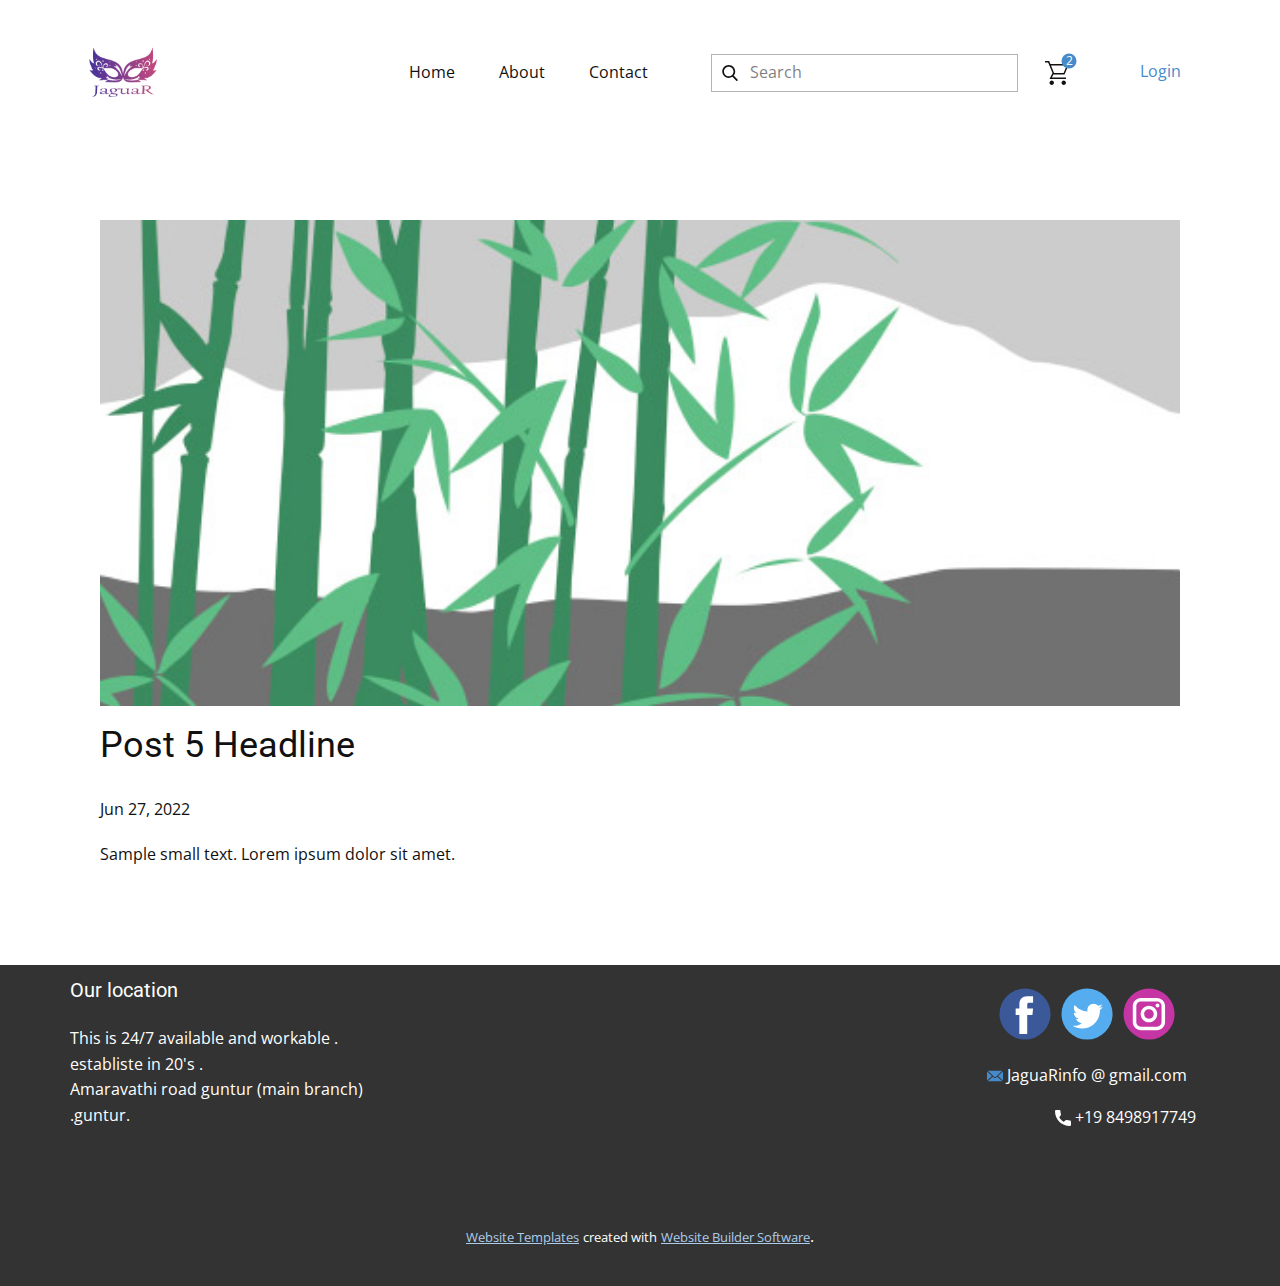
<file: blog/post-4.html>
<!doctype html>
<html style="font-size: 16px;" lang="en"><head>
    <meta name="viewport" content="width=device-width, initial-scale=1.0">
    <meta charset="utf-8">
    <meta name="keywords" content="Post 1 Headline">
    <meta name="description" content="">
    <title>Post 5 Headline</title>
    <link rel="stylesheet" href="../nicepage.css" media="screen">
<link rel="stylesheet" href="../Post-Template.css" media="screen">
    <script class="u-script" type="text/javascript" src="../jquery.js" defer=""></script>
    <script class="u-script" type="text/javascript" src="../nicepage.js" defer=""></script>
    <meta name="generator" content="Nicepage 4.13.4, nicepage.com">
    <link id="u-theme-google-font" rel="stylesheet" href="https://fonts.googleapis.com/css?family=Roboto:100,100i,300,300i,400,400i,500,500i,700,700i,900,900i|Open+Sans:300,300i,400,400i,500,500i,600,600i,700,700i,800,800i">
    
    
    <script type="application/ld+json">{
		"@context": "http://schema.org",
		"@type": "Organization",
		"name": "",
		"logo": "images/403710897-0.png",
		"sameAs": [
				"https://facebook.com/name",
				"https://twitter.com/name",
				"https://instagram.com/name"
		]
}</script>
    <meta name="theme-color" content="#478ac9">
    <meta name="twitter:site" content="@">
    <meta name="twitter:card" content="summary_large_image">
    <meta name="twitter:title" content="Post Template">
    <meta name="twitter:description" content="">
  </head>
  <body class="u-body u-xl-mode"><header class="u-clearfix u-header u-header" id="sec-be4b"><div class="u-clearfix u-sheet u-sheet-1">
        <a href="https://nicepage.com" class="u-image u-logo u-image-1" data-image-width="200" data-image-height="200">
          <img src="../images/403710897-0.png" class="u-logo-image u-logo-image-1">
        </a>
        <nav class="u-menu u-menu-dropdown u-offcanvas u-menu-1">
          <div class="menu-collapse" style="font-size: 1rem; letter-spacing: 0px;">
            <a class="u-button-style u-custom-left-right-menu-spacing u-custom-padding-bottom u-custom-top-bottom-menu-spacing u-nav-link u-text-active-palette-1-base u-text-hover-palette-2-base" href="#">
              <svg class="u-svg-link" viewBox="0 0 24 24"><use xmlns:xlink="http://www.w3.org/1999/xlink" xlink:href="#menu-hamburger"></use></svg>
              <svg class="u-svg-content" version="1.1" id="menu-hamburger" viewBox="0 0 16 16" x="0px" y="0px" xmlns:xlink="http://www.w3.org/1999/xlink" xmlns="http://www.w3.org/2000/svg"><g><rect y="1" width="16" height="2"></rect><rect y="7" width="16" height="2"></rect><rect y="13" width="16" height="2"></rect>
</g></svg>
            </a>
          </div>
          <div class="u-custom-menu u-nav-container">
            <ul class="u-nav u-unstyled u-nav-1"><li class="u-nav-item"><a class="u-button-style u-nav-link u-text-active-palette-1-base u-text-hover-palette-2-base" href="../Home.html" style="padding: 12px 22px;">Home</a>
</li><li class="u-nav-item"><a class="u-button-style u-nav-link u-text-active-palette-1-base u-text-hover-palette-2-base" href="../About.html" style="padding: 12px 22px;">About</a>
</li><li class="u-nav-item"><a class="u-button-style u-nav-link u-text-active-palette-1-base u-text-hover-palette-2-base" href="../Contact.html" style="padding: 12px 22px;">Contact</a>
</li></ul>
          </div>
          <div class="u-custom-menu u-nav-container-collapse">
            <div class="u-black u-container-style u-inner-container-layout u-opacity u-opacity-95 u-sidenav">
              <div class="u-inner-container-layout u-sidenav-overflow">
                <div class="u-menu-close"></div>
                <ul class="u-align-center u-nav u-popupmenu-items u-unstyled u-nav-2"><li class="u-nav-item"><a class="u-button-style u-nav-link" href="../Home.html">Home</a>
</li><li class="u-nav-item"><a class="u-button-style u-nav-link" href="../About.html">About</a>
</li><li class="u-nav-item"><a class="u-button-style u-nav-link" href="../Contact.html">Contact</a>
</li></ul>
              </div>
            </div>
            <div class="u-black u-menu-overlay u-opacity u-opacity-70"></div>
          </div>
        </nav>
        <form action="#" method="get" class="u-border-1 u-border-grey-30 u-search u-search-left u-white u-search-1">
          <button class="u-search-button" type="submit">
            <span class="u-search-icon u-spacing-10">
              <svg class="u-svg-link" preserveAspectRatio="xMidYMin slice" viewBox="0 0 56.966 56.966"><use xmlns:xlink="http://www.w3.org/1999/xlink" xlink:href="#svg-5d1e"></use></svg>
              <svg xmlns="http://www.w3.org/2000/svg" xmlns:xlink="http://www.w3.org/1999/xlink" version="1.1" id="svg-5d1e" x="0px" y="0px" viewBox="0 0 56.966 56.966" style="enable-background:new 0 0 56.966 56.966;" xml:space="preserve" class="u-svg-content"><path d="M55.146,51.887L41.588,37.786c3.486-4.144,5.396-9.358,5.396-14.786c0-12.682-10.318-23-23-23s-23,10.318-23,23  s10.318,23,23,23c4.761,0,9.298-1.436,13.177-4.162l13.661,14.208c0.571,0.593,1.339,0.92,2.162,0.92  c0.779,0,1.518-0.297,2.079-0.837C56.255,54.982,56.293,53.08,55.146,51.887z M23.984,6c9.374,0,17,7.626,17,17s-7.626,17-17,17  s-17-7.626-17-17S14.61,6,23.984,6z"></path></svg>
            </span>
          </button>
          <input class="u-search-input" type="search" name="search" value="" placeholder="Search">
        </form>
        <a class="u-login u-login-1">Login</a><!--shopping_cart-->
        <a class="u-shopping-cart u-shopping-cart-1" href="#"><span class="u-icon u-shopping-cart-icon u-icon-1"><svg class="u-svg-link" preserveAspectRatio="xMidYMin slice" viewBox="0 0 16 16" style=""><use xmlns:xlink="http://www.w3.org/1999/xlink" xlink:href="#svg-cb64"></use></svg><svg class="u-svg-content" viewBox="0 0 16 16" x="0px" y="0px" id="svg-cb64"><path d="M14.5,3l-2.1,5H6.1L5.9,7.6L4,3H14.5 M0,0v1h2.1L5,8l-2,4h11v-1H4.6l1-2H13l3-7H3.6L2.8,0H0z M12.5,13
	c-0.8,0-1.5,0.7-1.5,1.5s0.7,1.5,1.5,1.5s1.5-0.7,1.5-1.5S13.3,13,12.5,13L12.5,13z M4.5,13C3.7,13,3,13.7,3,14.5S3.7,16,4.5,16
	S6,15.3,6,14.5S5.3,13,4.5,13L4.5,13z"></path></svg>
        <span class="u-icon-circle u-palette-1-base u-shopping-cart-count" style="font-size: 0.75rem;"><!--shopping_cart_count-->2<!--/shopping_cart_count--></span>
    </span>
        </a><!--/shopping_cart-->
      </div></header>
    <section class="u-align-center u-clearfix u-section-1" id="sec-87b4">
      <div class="u-clearfix u-sheet u-valign-middle-md u-valign-middle-sm u-valign-middle-xs u-sheet-1"><!--post_details--><!--post_details_options_json--><!--{"source":""}--><!--/post_details_options_json--><!--blog_post-->
        <div class="u-container-style u-expanded-width u-post-details u-post-details-1">
          <div class="u-container-layout u-valign-middle u-container-layout-1"><!--blog_post_image-->
            <img alt="" class="u-blog-control u-expanded-width u-image u-image-default u-image-1" src="[data-uri]"><!--/blog_post_image--><!--blog_post_header-->
            <h2 class="u-blog-control u-text u-text-1">Post 5 Headline</h2><!--/blog_post_header--><!--blog_post_metadata-->
            <div class="u-blog-control u-metadata u-metadata-1"><!--blog_post_metadata_date-->
              <span class="u-meta-date u-meta-icon">Jun 27, 2022</span><!--/blog_post_metadata_date--><!--blog_post_metadata_category-->
              <!--/blog_post_metadata_category--><!--blog_post_metadata_comments-->
              <!--/blog_post_metadata_comments-->
            </div><!--/blog_post_metadata--><!--blog_post_content-->
            <div class="u-align-justify u-blog-control u-post-content u-text u-text-2 fr-view">
  Sample small text. Lorem ipsum dolor sit amet.
  </div><!--/blog_post_content-->
          </div>
        </div><!--/blog_post--><!--/post_details-->
      </div>
    </section>
    
    
    <footer class="u-align-center u-clearfix u-footer u-grey-80 u-footer" id="sec-9f71"><div class="u-align-left u-clearfix u-sheet u-sheet-1">
        <div class="u-social-icons u-spacing-10 u-social-icons-1">
          <a class="u-social-url" title="facebook" target="_blank" href="https://facebook.com/name"><span class="u-icon u-social-facebook u-social-icon u-icon-1"><svg class="u-svg-link" preserveAspectRatio="xMidYMin slice" viewBox="0 0 112 112" style=""><use xmlns:xlink="http://www.w3.org/1999/xlink" xlink:href="#svg-9ffb"></use></svg><svg class="u-svg-content" viewBox="0 0 112 112" x="0" y="0" id="svg-9ffb"><circle fill="currentColor" cx="56.1" cy="56.1" r="55"></circle><path fill="#FFFFFF" d="M73.5,31.6h-9.1c-1.4,0-3.6,0.8-3.6,3.9v8.5h12.6L72,58.3H60.8v40.8H43.9V58.3h-8V43.9h8v-9.2
c0-6.7,3.1-17,17-17h12.5v13.9H73.5z"></path></svg></span>
          </a>
          <a class="u-social-url" title="twitter" target="_blank" href="https://twitter.com/name"><span class="u-icon u-social-icon u-social-twitter u-icon-2"><svg class="u-svg-link" preserveAspectRatio="xMidYMin slice" viewBox="0 0 112 112" style=""><use xmlns:xlink="http://www.w3.org/1999/xlink" xlink:href="#svg-2fef"></use></svg><svg class="u-svg-content" viewBox="0 0 112 112" x="0" y="0" id="svg-2fef"><circle fill="currentColor" class="st0" cx="56.1" cy="56.1" r="55"></circle><path fill="#FFFFFF" d="M83.8,47.3c0,0.6,0,1.2,0,1.7c0,17.7-13.5,38.2-38.2,38.2C38,87.2,31,85,25,81.2c1,0.1,2.1,0.2,3.2,0.2
c6.3,0,12.1-2.1,16.7-5.7c-5.9-0.1-10.8-4-12.5-9.3c0.8,0.2,1.7,0.2,2.5,0.2c1.2,0,2.4-0.2,3.5-0.5c-6.1-1.2-10.8-6.7-10.8-13.1
c0-0.1,0-0.1,0-0.2c1.8,1,3.9,1.6,6.1,1.7c-3.6-2.4-6-6.5-6-11.2c0-2.5,0.7-4.8,1.8-6.7c6.6,8.1,16.5,13.5,27.6,14
c-0.2-1-0.3-2-0.3-3.1c0-7.4,6-13.4,13.4-13.4c3.9,0,7.3,1.6,9.8,4.2c3.1-0.6,5.9-1.7,8.5-3.3c-1,3.1-3.1,5.8-5.9,7.4
c2.7-0.3,5.3-1,7.7-2.1C88.7,43,86.4,45.4,83.8,47.3z"></path></svg></span>
          </a>
          <a class="u-social-url" title="instagram" target="_blank" href="https://instagram.com/name"><span class="u-icon u-social-icon u-social-instagram u-icon-3"><svg class="u-svg-link" preserveAspectRatio="xMidYMin slice" viewBox="0 0 112 112" style=""><use xmlns:xlink="http://www.w3.org/1999/xlink" xlink:href="#svg-74a9"></use></svg><svg class="u-svg-content" viewBox="0 0 112 112" x="0" y="0" id="svg-74a9"><circle fill="currentColor" cx="56.1" cy="56.1" r="55"></circle><path fill="#FFFFFF" d="M55.9,38.2c-9.9,0-17.9,8-17.9,17.9C38,66,46,74,55.9,74c9.9,0,17.9-8,17.9-17.9C73.8,46.2,65.8,38.2,55.9,38.2
z M55.9,66.4c-5.7,0-10.3-4.6-10.3-10.3c-0.1-5.7,4.6-10.3,10.3-10.3c5.7,0,10.3,4.6,10.3,10.3C66.2,61.8,61.6,66.4,55.9,66.4z"></path><path fill="#FFFFFF" d="M74.3,33.5c-2.3,0-4.2,1.9-4.2,4.2s1.9,4.2,4.2,4.2s4.2-1.9,4.2-4.2S76.6,33.5,74.3,33.5z"></path><path fill="#FFFFFF" d="M73.1,21.3H38.6c-9.7,0-17.5,7.9-17.5,17.5v34.5c0,9.7,7.9,17.6,17.5,17.6h34.5c9.7,0,17.5-7.9,17.5-17.5V38.8
C90.6,29.1,82.7,21.3,73.1,21.3z M83,73.3c0,5.5-4.5,9.9-9.9,9.9H38.6c-5.5,0-9.9-4.5-9.9-9.9V38.8c0-5.5,4.5-9.9,9.9-9.9h34.5
c5.5,0,9.9,4.5,9.9,9.9V73.3z"></path></svg></span>
          </a>
        </div>
        <a href="../mailto:info@site.com" class="u-active-none u-bottom-left-radius-0 u-bottom-right-radius-0 u-btn u-btn-rectangle u-button-style u-hover-none u-none u-radius-0 u-top-left-radius-0 u-top-right-radius-0 u-btn-1"><span class="u-icon u-icon-4"><svg class="u-svg-content" viewBox="0 0 24 16" x="0px" y="0px" style="width: 1em; height: 1em;"><path fill="currentColor" d="M23.8,1.1l-7.3,6.8l7.3,6.8c0.1-0.2,0.2-0.6,0.2-0.9V2C24,1.7,23.9,1.4,23.8,1.1z M21.8,0H2.2
	c-0.4,0-0.7,0.1-1,0.2L10.6,9c0.8,0.8,2.2,0.8,3,0l9.2-8.7C22.6,0.1,22.2,0,21.8,0z M0.2,1.1C0.1,1.4,0,1.7,0,2V14
	c0,0.3,0.1,0.6,0.2,0.9l7.3-6.8L0.2,1.1z M15.5,9l-1.1,1c-1.3,1.2-3.6,1.2-4.9,0l-1-1l-7.3,6.8c0.2,0.1,0.6,0.2,1,0.2H22
	c0.4,0,0.6-0.1,1-0.2L15.5,9z"></path></svg><img></span>&nbsp;JaguaRinfo @ gmail.com
        </a>
        <a href="https://nicepage.one" class="u-active-none u-bottom-left-radius-0 u-bottom-right-radius-0 u-btn u-btn-rectangle u-button-style u-hover-none u-none u-radius-0 u-top-left-radius-0 u-top-right-radius-0 u-btn-2"><span class="u-icon"><svg class="u-svg-content" viewBox="0 0 405.333 405.333" x="0px" y="0px" style="width: 1em; height: 1em;"><path d="M373.333,266.88c-25.003,0-49.493-3.904-72.704-11.563c-11.328-3.904-24.192-0.896-31.637,6.699l-46.016,34.752    c-52.8-28.181-86.592-61.952-114.389-114.368l33.813-44.928c8.512-8.512,11.563-20.971,7.915-32.64    C142.592,81.472,138.667,56.96,138.667,32c0-17.643-14.357-32-32-32H32C14.357,0,0,14.357,0,32    c0,205.845,167.488,373.333,373.333,373.333c17.643,0,32-14.357,32-32V298.88C405.333,281.237,390.976,266.88,373.333,266.88z"></path></svg><img></span>&nbsp;+19 8498917749
        </a><!--position-->
        <div data-position="" class="u-position u-position-1"><!--block-->
          <div class="u-block">
            <div class="u-block-container u-clearfix"><!--block_header-->
              <h5 class="u-block-header u-text"><!--block_header_content-->Our location&nbsp;<br>
                <br><!--/block_header_content-->
              </h5><!--/block_header--><!--block_content-->
              <div class="u-block-content u-text"><!--block_content_content-->This is 24/7 available and workable .<br>establiste in 20's .<br>Amaravathi road guntur (main branch)<br>.guntur.<!--/block_content_content-->
              </div><!--/block_content-->
            </div>
          </div><!--/block-->
        </div><!--/position-->
      </div></footer>
    <section class="u-backlink u-clearfix u-grey-80">
      <a class="u-link" href="https://nicepage.com/website-templates" target="_blank">
        <span>Website Templates</span>
      </a>
      <p class="u-text">
        <span>created with</span>
      </p>
      <a class="u-link" href="" target="_blank">
        <span>Website Builder Software</span>
      </a>. 
    </section>
  
</body></html>
</file>
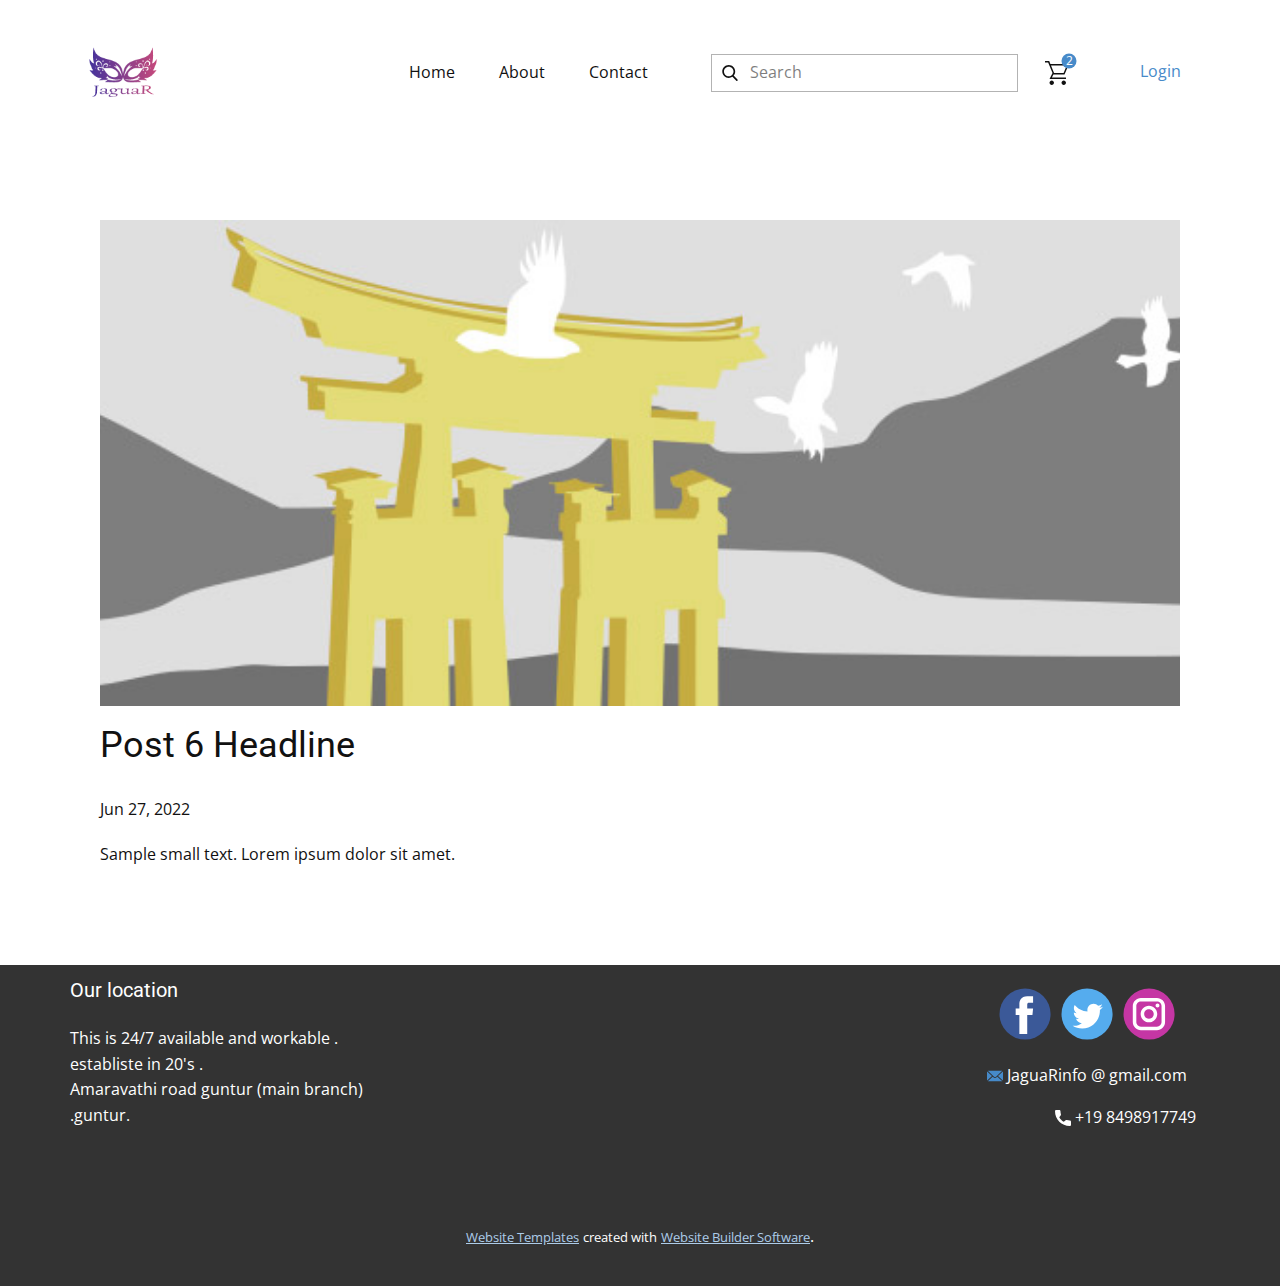
<file: blog/post-5.html>
<!doctype html>
<html style="font-size: 16px;" lang="en"><head>
    <meta name="viewport" content="width=device-width, initial-scale=1.0">
    <meta charset="utf-8">
    <meta name="keywords" content="Post 1 Headline">
    <meta name="description" content="">
    <title>Post 6 Headline</title>
    <link rel="stylesheet" href="../nicepage.css" media="screen">
<link rel="stylesheet" href="../Post-Template.css" media="screen">
    <script class="u-script" type="text/javascript" src="../jquery.js" defer=""></script>
    <script class="u-script" type="text/javascript" src="../nicepage.js" defer=""></script>
    <meta name="generator" content="Nicepage 4.13.4, nicepage.com">
    <link id="u-theme-google-font" rel="stylesheet" href="https://fonts.googleapis.com/css?family=Roboto:100,100i,300,300i,400,400i,500,500i,700,700i,900,900i|Open+Sans:300,300i,400,400i,500,500i,600,600i,700,700i,800,800i">
    
    
    <script type="application/ld+json">{
		"@context": "http://schema.org",
		"@type": "Organization",
		"name": "",
		"logo": "images/403710897-0.png",
		"sameAs": [
				"https://facebook.com/name",
				"https://twitter.com/name",
				"https://instagram.com/name"
		]
}</script>
    <meta name="theme-color" content="#478ac9">
    <meta name="twitter:site" content="@">
    <meta name="twitter:card" content="summary_large_image">
    <meta name="twitter:title" content="Post Template">
    <meta name="twitter:description" content="">
  </head>
  <body class="u-body u-xl-mode"><header class="u-clearfix u-header u-header" id="sec-be4b"><div class="u-clearfix u-sheet u-sheet-1">
        <a href="https://nicepage.com" class="u-image u-logo u-image-1" data-image-width="200" data-image-height="200">
          <img src="../images/403710897-0.png" class="u-logo-image u-logo-image-1">
        </a>
        <nav class="u-menu u-menu-dropdown u-offcanvas u-menu-1">
          <div class="menu-collapse" style="font-size: 1rem; letter-spacing: 0px;">
            <a class="u-button-style u-custom-left-right-menu-spacing u-custom-padding-bottom u-custom-top-bottom-menu-spacing u-nav-link u-text-active-palette-1-base u-text-hover-palette-2-base" href="#">
              <svg class="u-svg-link" viewBox="0 0 24 24"><use xmlns:xlink="http://www.w3.org/1999/xlink" xlink:href="#menu-hamburger"></use></svg>
              <svg class="u-svg-content" version="1.1" id="menu-hamburger" viewBox="0 0 16 16" x="0px" y="0px" xmlns:xlink="http://www.w3.org/1999/xlink" xmlns="http://www.w3.org/2000/svg"><g><rect y="1" width="16" height="2"></rect><rect y="7" width="16" height="2"></rect><rect y="13" width="16" height="2"></rect>
</g></svg>
            </a>
          </div>
          <div class="u-custom-menu u-nav-container">
            <ul class="u-nav u-unstyled u-nav-1"><li class="u-nav-item"><a class="u-button-style u-nav-link u-text-active-palette-1-base u-text-hover-palette-2-base" href="../Home.html" style="padding: 12px 22px;">Home</a>
</li><li class="u-nav-item"><a class="u-button-style u-nav-link u-text-active-palette-1-base u-text-hover-palette-2-base" href="../About.html" style="padding: 12px 22px;">About</a>
</li><li class="u-nav-item"><a class="u-button-style u-nav-link u-text-active-palette-1-base u-text-hover-palette-2-base" href="../Contact.html" style="padding: 12px 22px;">Contact</a>
</li></ul>
          </div>
          <div class="u-custom-menu u-nav-container-collapse">
            <div class="u-black u-container-style u-inner-container-layout u-opacity u-opacity-95 u-sidenav">
              <div class="u-inner-container-layout u-sidenav-overflow">
                <div class="u-menu-close"></div>
                <ul class="u-align-center u-nav u-popupmenu-items u-unstyled u-nav-2"><li class="u-nav-item"><a class="u-button-style u-nav-link" href="../Home.html">Home</a>
</li><li class="u-nav-item"><a class="u-button-style u-nav-link" href="../About.html">About</a>
</li><li class="u-nav-item"><a class="u-button-style u-nav-link" href="../Contact.html">Contact</a>
</li></ul>
              </div>
            </div>
            <div class="u-black u-menu-overlay u-opacity u-opacity-70"></div>
          </div>
        </nav>
        <form action="#" method="get" class="u-border-1 u-border-grey-30 u-search u-search-left u-white u-search-1">
          <button class="u-search-button" type="submit">
            <span class="u-search-icon u-spacing-10">
              <svg class="u-svg-link" preserveAspectRatio="xMidYMin slice" viewBox="0 0 56.966 56.966"><use xmlns:xlink="http://www.w3.org/1999/xlink" xlink:href="#svg-5d1e"></use></svg>
              <svg xmlns="http://www.w3.org/2000/svg" xmlns:xlink="http://www.w3.org/1999/xlink" version="1.1" id="svg-5d1e" x="0px" y="0px" viewBox="0 0 56.966 56.966" style="enable-background:new 0 0 56.966 56.966;" xml:space="preserve" class="u-svg-content"><path d="M55.146,51.887L41.588,37.786c3.486-4.144,5.396-9.358,5.396-14.786c0-12.682-10.318-23-23-23s-23,10.318-23,23  s10.318,23,23,23c4.761,0,9.298-1.436,13.177-4.162l13.661,14.208c0.571,0.593,1.339,0.92,2.162,0.92  c0.779,0,1.518-0.297,2.079-0.837C56.255,54.982,56.293,53.08,55.146,51.887z M23.984,6c9.374,0,17,7.626,17,17s-7.626,17-17,17  s-17-7.626-17-17S14.61,6,23.984,6z"></path></svg>
            </span>
          </button>
          <input class="u-search-input" type="search" name="search" value="" placeholder="Search">
        </form>
        <a class="u-login u-login-1">Login</a><!--shopping_cart-->
        <a class="u-shopping-cart u-shopping-cart-1" href="#"><span class="u-icon u-shopping-cart-icon u-icon-1"><svg class="u-svg-link" preserveAspectRatio="xMidYMin slice" viewBox="0 0 16 16" style=""><use xmlns:xlink="http://www.w3.org/1999/xlink" xlink:href="#svg-cb64"></use></svg><svg class="u-svg-content" viewBox="0 0 16 16" x="0px" y="0px" id="svg-cb64"><path d="M14.5,3l-2.1,5H6.1L5.9,7.6L4,3H14.5 M0,0v1h2.1L5,8l-2,4h11v-1H4.6l1-2H13l3-7H3.6L2.8,0H0z M12.5,13
	c-0.8,0-1.5,0.7-1.5,1.5s0.7,1.5,1.5,1.5s1.5-0.7,1.5-1.5S13.3,13,12.5,13L12.5,13z M4.5,13C3.7,13,3,13.7,3,14.5S3.7,16,4.5,16
	S6,15.3,6,14.5S5.3,13,4.5,13L4.5,13z"></path></svg>
        <span class="u-icon-circle u-palette-1-base u-shopping-cart-count" style="font-size: 0.75rem;"><!--shopping_cart_count-->2<!--/shopping_cart_count--></span>
    </span>
        </a><!--/shopping_cart-->
      </div></header>
    <section class="u-align-center u-clearfix u-section-1" id="sec-87b4">
      <div class="u-clearfix u-sheet u-valign-middle-md u-valign-middle-sm u-valign-middle-xs u-sheet-1"><!--post_details--><!--post_details_options_json--><!--{"source":""}--><!--/post_details_options_json--><!--blog_post-->
        <div class="u-container-style u-expanded-width u-post-details u-post-details-1">
          <div class="u-container-layout u-valign-middle u-container-layout-1"><!--blog_post_image-->
            <img alt="" class="u-blog-control u-expanded-width u-image u-image-default u-image-1" src="[data-uri]"><!--/blog_post_image--><!--blog_post_header-->
            <h2 class="u-blog-control u-text u-text-1">Post 6 Headline</h2><!--/blog_post_header--><!--blog_post_metadata-->
            <div class="u-blog-control u-metadata u-metadata-1"><!--blog_post_metadata_date-->
              <span class="u-meta-date u-meta-icon">Jun 27, 2022</span><!--/blog_post_metadata_date--><!--blog_post_metadata_category-->
              <!--/blog_post_metadata_category--><!--blog_post_metadata_comments-->
              <!--/blog_post_metadata_comments-->
            </div><!--/blog_post_metadata--><!--blog_post_content-->
            <div class="u-align-justify u-blog-control u-post-content u-text u-text-2 fr-view">
  Sample small text. Lorem ipsum dolor sit amet.
  </div><!--/blog_post_content-->
          </div>
        </div><!--/blog_post--><!--/post_details-->
      </div>
    </section>
    
    
    <footer class="u-align-center u-clearfix u-footer u-grey-80 u-footer" id="sec-9f71"><div class="u-align-left u-clearfix u-sheet u-sheet-1">
        <div class="u-social-icons u-spacing-10 u-social-icons-1">
          <a class="u-social-url" title="facebook" target="_blank" href="https://facebook.com/name"><span class="u-icon u-social-facebook u-social-icon u-icon-1"><svg class="u-svg-link" preserveAspectRatio="xMidYMin slice" viewBox="0 0 112 112" style=""><use xmlns:xlink="http://www.w3.org/1999/xlink" xlink:href="#svg-9ffb"></use></svg><svg class="u-svg-content" viewBox="0 0 112 112" x="0" y="0" id="svg-9ffb"><circle fill="currentColor" cx="56.1" cy="56.1" r="55"></circle><path fill="#FFFFFF" d="M73.5,31.6h-9.1c-1.4,0-3.6,0.8-3.6,3.9v8.5h12.6L72,58.3H60.8v40.8H43.9V58.3h-8V43.9h8v-9.2
c0-6.7,3.1-17,17-17h12.5v13.9H73.5z"></path></svg></span>
          </a>
          <a class="u-social-url" title="twitter" target="_blank" href="https://twitter.com/name"><span class="u-icon u-social-icon u-social-twitter u-icon-2"><svg class="u-svg-link" preserveAspectRatio="xMidYMin slice" viewBox="0 0 112 112" style=""><use xmlns:xlink="http://www.w3.org/1999/xlink" xlink:href="#svg-2fef"></use></svg><svg class="u-svg-content" viewBox="0 0 112 112" x="0" y="0" id="svg-2fef"><circle fill="currentColor" class="st0" cx="56.1" cy="56.1" r="55"></circle><path fill="#FFFFFF" d="M83.8,47.3c0,0.6,0,1.2,0,1.7c0,17.7-13.5,38.2-38.2,38.2C38,87.2,31,85,25,81.2c1,0.1,2.1,0.2,3.2,0.2
c6.3,0,12.1-2.1,16.7-5.7c-5.9-0.1-10.8-4-12.5-9.3c0.8,0.2,1.7,0.2,2.5,0.2c1.2,0,2.4-0.2,3.5-0.5c-6.1-1.2-10.8-6.7-10.8-13.1
c0-0.1,0-0.1,0-0.2c1.8,1,3.9,1.6,6.1,1.7c-3.6-2.4-6-6.5-6-11.2c0-2.5,0.7-4.8,1.8-6.7c6.6,8.1,16.5,13.5,27.6,14
c-0.2-1-0.3-2-0.3-3.1c0-7.4,6-13.4,13.4-13.4c3.9,0,7.3,1.6,9.8,4.2c3.1-0.6,5.9-1.7,8.5-3.3c-1,3.1-3.1,5.8-5.9,7.4
c2.7-0.3,5.3-1,7.7-2.1C88.7,43,86.4,45.4,83.8,47.3z"></path></svg></span>
          </a>
          <a class="u-social-url" title="instagram" target="_blank" href="https://instagram.com/name"><span class="u-icon u-social-icon u-social-instagram u-icon-3"><svg class="u-svg-link" preserveAspectRatio="xMidYMin slice" viewBox="0 0 112 112" style=""><use xmlns:xlink="http://www.w3.org/1999/xlink" xlink:href="#svg-74a9"></use></svg><svg class="u-svg-content" viewBox="0 0 112 112" x="0" y="0" id="svg-74a9"><circle fill="currentColor" cx="56.1" cy="56.1" r="55"></circle><path fill="#FFFFFF" d="M55.9,38.2c-9.9,0-17.9,8-17.9,17.9C38,66,46,74,55.9,74c9.9,0,17.9-8,17.9-17.9C73.8,46.2,65.8,38.2,55.9,38.2
z M55.9,66.4c-5.7,0-10.3-4.6-10.3-10.3c-0.1-5.7,4.6-10.3,10.3-10.3c5.7,0,10.3,4.6,10.3,10.3C66.2,61.8,61.6,66.4,55.9,66.4z"></path><path fill="#FFFFFF" d="M74.3,33.5c-2.3,0-4.2,1.9-4.2,4.2s1.9,4.2,4.2,4.2s4.2-1.9,4.2-4.2S76.6,33.5,74.3,33.5z"></path><path fill="#FFFFFF" d="M73.1,21.3H38.6c-9.7,0-17.5,7.9-17.5,17.5v34.5c0,9.7,7.9,17.6,17.5,17.6h34.5c9.7,0,17.5-7.9,17.5-17.5V38.8
C90.6,29.1,82.7,21.3,73.1,21.3z M83,73.3c0,5.5-4.5,9.9-9.9,9.9H38.6c-5.5,0-9.9-4.5-9.9-9.9V38.8c0-5.5,4.5-9.9,9.9-9.9h34.5
c5.5,0,9.9,4.5,9.9,9.9V73.3z"></path></svg></span>
          </a>
        </div>
        <a href="../mailto:info@site.com" class="u-active-none u-bottom-left-radius-0 u-bottom-right-radius-0 u-btn u-btn-rectangle u-button-style u-hover-none u-none u-radius-0 u-top-left-radius-0 u-top-right-radius-0 u-btn-1"><span class="u-icon u-icon-4"><svg class="u-svg-content" viewBox="0 0 24 16" x="0px" y="0px" style="width: 1em; height: 1em;"><path fill="currentColor" d="M23.8,1.1l-7.3,6.8l7.3,6.8c0.1-0.2,0.2-0.6,0.2-0.9V2C24,1.7,23.9,1.4,23.8,1.1z M21.8,0H2.2
	c-0.4,0-0.7,0.1-1,0.2L10.6,9c0.8,0.8,2.2,0.8,3,0l9.2-8.7C22.6,0.1,22.2,0,21.8,0z M0.2,1.1C0.1,1.4,0,1.7,0,2V14
	c0,0.3,0.1,0.6,0.2,0.9l7.3-6.8L0.2,1.1z M15.5,9l-1.1,1c-1.3,1.2-3.6,1.2-4.9,0l-1-1l-7.3,6.8c0.2,0.1,0.6,0.2,1,0.2H22
	c0.4,0,0.6-0.1,1-0.2L15.5,9z"></path></svg><img></span>&nbsp;JaguaRinfo @ gmail.com
        </a>
        <a href="https://nicepage.one" class="u-active-none u-bottom-left-radius-0 u-bottom-right-radius-0 u-btn u-btn-rectangle u-button-style u-hover-none u-none u-radius-0 u-top-left-radius-0 u-top-right-radius-0 u-btn-2"><span class="u-icon"><svg class="u-svg-content" viewBox="0 0 405.333 405.333" x="0px" y="0px" style="width: 1em; height: 1em;"><path d="M373.333,266.88c-25.003,0-49.493-3.904-72.704-11.563c-11.328-3.904-24.192-0.896-31.637,6.699l-46.016,34.752    c-52.8-28.181-86.592-61.952-114.389-114.368l33.813-44.928c8.512-8.512,11.563-20.971,7.915-32.64    C142.592,81.472,138.667,56.96,138.667,32c0-17.643-14.357-32-32-32H32C14.357,0,0,14.357,0,32    c0,205.845,167.488,373.333,373.333,373.333c17.643,0,32-14.357,32-32V298.88C405.333,281.237,390.976,266.88,373.333,266.88z"></path></svg><img></span>&nbsp;+19 8498917749
        </a><!--position-->
        <div data-position="" class="u-position u-position-1"><!--block-->
          <div class="u-block">
            <div class="u-block-container u-clearfix"><!--block_header-->
              <h5 class="u-block-header u-text"><!--block_header_content-->Our location&nbsp;<br>
                <br><!--/block_header_content-->
              </h5><!--/block_header--><!--block_content-->
              <div class="u-block-content u-text"><!--block_content_content-->This is 24/7 available and workable .<br>establiste in 20's .<br>Amaravathi road guntur (main branch)<br>.guntur.<!--/block_content_content-->
              </div><!--/block_content-->
            </div>
          </div><!--/block-->
        </div><!--/position-->
      </div></footer>
    <section class="u-backlink u-clearfix u-grey-80">
      <a class="u-link" href="https://nicepage.com/website-templates" target="_blank">
        <span>Website Templates</span>
      </a>
      <p class="u-text">
        <span>created with</span>
      </p>
      <a class="u-link" href="" target="_blank">
        <span>Website Builder Software</span>
      </a>. 
    </section>
  
</body></html>
</file>
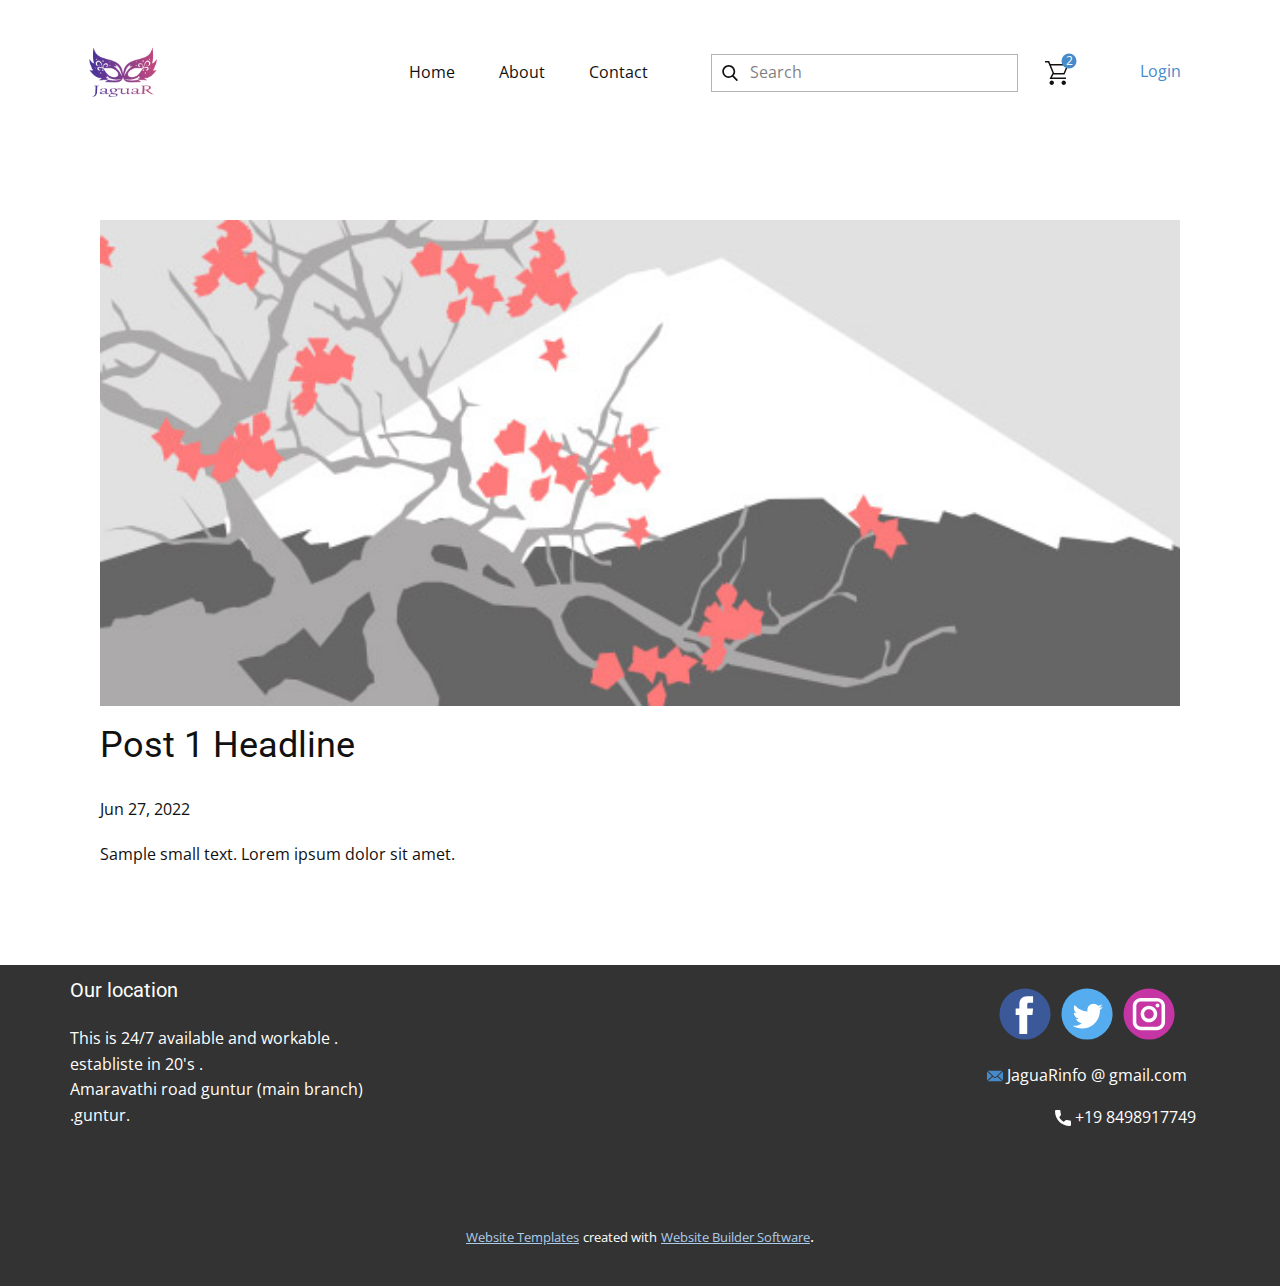
<file: blog/post.html>
<!doctype html>
<html style="font-size: 16px;" lang="en"><head>
    <meta name="viewport" content="width=device-width, initial-scale=1.0">
    <meta charset="utf-8">
    <meta name="keywords" content="Post 1 Headline">
    <meta name="description" content="">
    <title>Post 1 Headline</title>
    <link rel="stylesheet" href="../nicepage.css" media="screen">
<link rel="stylesheet" href="../Post-Template.css" media="screen">
    <script class="u-script" type="text/javascript" src="../jquery.js" defer=""></script>
    <script class="u-script" type="text/javascript" src="../nicepage.js" defer=""></script>
    <meta name="generator" content="Nicepage 4.13.4, nicepage.com">
    <link id="u-theme-google-font" rel="stylesheet" href="https://fonts.googleapis.com/css?family=Roboto:100,100i,300,300i,400,400i,500,500i,700,700i,900,900i|Open+Sans:300,300i,400,400i,500,500i,600,600i,700,700i,800,800i">
    
    
    <script type="application/ld+json">{
		"@context": "http://schema.org",
		"@type": "Organization",
		"name": "",
		"logo": "images/403710897-0.png",
		"sameAs": [
				"https://facebook.com/name",
				"https://twitter.com/name",
				"https://instagram.com/name"
		]
}</script>
    <meta name="theme-color" content="#478ac9">
    <meta name="twitter:site" content="@">
    <meta name="twitter:card" content="summary_large_image">
    <meta name="twitter:title" content="Post Template">
    <meta name="twitter:description" content="">
  </head>
  <body class="u-body u-xl-mode"><header class="u-clearfix u-header u-header" id="sec-be4b"><div class="u-clearfix u-sheet u-sheet-1">
        <a href="https://nicepage.com" class="u-image u-logo u-image-1" data-image-width="200" data-image-height="200">
          <img src="../images/403710897-0.png" class="u-logo-image u-logo-image-1">
        </a>
        <nav class="u-menu u-menu-dropdown u-offcanvas u-menu-1">
          <div class="menu-collapse" style="font-size: 1rem; letter-spacing: 0px;">
            <a class="u-button-style u-custom-left-right-menu-spacing u-custom-padding-bottom u-custom-top-bottom-menu-spacing u-nav-link u-text-active-palette-1-base u-text-hover-palette-2-base" href="#">
              <svg class="u-svg-link" viewBox="0 0 24 24"><use xmlns:xlink="http://www.w3.org/1999/xlink" xlink:href="#menu-hamburger"></use></svg>
              <svg class="u-svg-content" version="1.1" id="menu-hamburger" viewBox="0 0 16 16" x="0px" y="0px" xmlns:xlink="http://www.w3.org/1999/xlink" xmlns="http://www.w3.org/2000/svg"><g><rect y="1" width="16" height="2"></rect><rect y="7" width="16" height="2"></rect><rect y="13" width="16" height="2"></rect>
</g></svg>
            </a>
          </div>
          <div class="u-custom-menu u-nav-container">
            <ul class="u-nav u-unstyled u-nav-1"><li class="u-nav-item"><a class="u-button-style u-nav-link u-text-active-palette-1-base u-text-hover-palette-2-base" href="../Home.html" style="padding: 12px 22px;">Home</a>
</li><li class="u-nav-item"><a class="u-button-style u-nav-link u-text-active-palette-1-base u-text-hover-palette-2-base" href="../About.html" style="padding: 12px 22px;">About</a>
</li><li class="u-nav-item"><a class="u-button-style u-nav-link u-text-active-palette-1-base u-text-hover-palette-2-base" href="../Contact.html" style="padding: 12px 22px;">Contact</a>
</li></ul>
          </div>
          <div class="u-custom-menu u-nav-container-collapse">
            <div class="u-black u-container-style u-inner-container-layout u-opacity u-opacity-95 u-sidenav">
              <div class="u-inner-container-layout u-sidenav-overflow">
                <div class="u-menu-close"></div>
                <ul class="u-align-center u-nav u-popupmenu-items u-unstyled u-nav-2"><li class="u-nav-item"><a class="u-button-style u-nav-link" href="../Home.html">Home</a>
</li><li class="u-nav-item"><a class="u-button-style u-nav-link" href="../About.html">About</a>
</li><li class="u-nav-item"><a class="u-button-style u-nav-link" href="../Contact.html">Contact</a>
</li></ul>
              </div>
            </div>
            <div class="u-black u-menu-overlay u-opacity u-opacity-70"></div>
          </div>
        </nav>
        <form action="#" method="get" class="u-border-1 u-border-grey-30 u-search u-search-left u-white u-search-1">
          <button class="u-search-button" type="submit">
            <span class="u-search-icon u-spacing-10">
              <svg class="u-svg-link" preserveAspectRatio="xMidYMin slice" viewBox="0 0 56.966 56.966"><use xmlns:xlink="http://www.w3.org/1999/xlink" xlink:href="#svg-5d1e"></use></svg>
              <svg xmlns="http://www.w3.org/2000/svg" xmlns:xlink="http://www.w3.org/1999/xlink" version="1.1" id="svg-5d1e" x="0px" y="0px" viewBox="0 0 56.966 56.966" style="enable-background:new 0 0 56.966 56.966;" xml:space="preserve" class="u-svg-content"><path d="M55.146,51.887L41.588,37.786c3.486-4.144,5.396-9.358,5.396-14.786c0-12.682-10.318-23-23-23s-23,10.318-23,23  s10.318,23,23,23c4.761,0,9.298-1.436,13.177-4.162l13.661,14.208c0.571,0.593,1.339,0.92,2.162,0.92  c0.779,0,1.518-0.297,2.079-0.837C56.255,54.982,56.293,53.08,55.146,51.887z M23.984,6c9.374,0,17,7.626,17,17s-7.626,17-17,17  s-17-7.626-17-17S14.61,6,23.984,6z"></path></svg>
            </span>
          </button>
          <input class="u-search-input" type="search" name="search" value="" placeholder="Search">
        </form>
        <a class="u-login u-login-1">Login</a><!--shopping_cart-->
        <a class="u-shopping-cart u-shopping-cart-1" href="#"><span class="u-icon u-shopping-cart-icon u-icon-1"><svg class="u-svg-link" preserveAspectRatio="xMidYMin slice" viewBox="0 0 16 16" style=""><use xmlns:xlink="http://www.w3.org/1999/xlink" xlink:href="#svg-cb64"></use></svg><svg class="u-svg-content" viewBox="0 0 16 16" x="0px" y="0px" id="svg-cb64"><path d="M14.5,3l-2.1,5H6.1L5.9,7.6L4,3H14.5 M0,0v1h2.1L5,8l-2,4h11v-1H4.6l1-2H13l3-7H3.6L2.8,0H0z M12.5,13
	c-0.8,0-1.5,0.7-1.5,1.5s0.7,1.5,1.5,1.5s1.5-0.7,1.5-1.5S13.3,13,12.5,13L12.5,13z M4.5,13C3.7,13,3,13.7,3,14.5S3.7,16,4.5,16
	S6,15.3,6,14.5S5.3,13,4.5,13L4.5,13z"></path></svg>
        <span class="u-icon-circle u-palette-1-base u-shopping-cart-count" style="font-size: 0.75rem;"><!--shopping_cart_count-->2<!--/shopping_cart_count--></span>
    </span>
        </a><!--/shopping_cart-->
      </div></header>
    <section class="u-align-center u-clearfix u-section-1" id="sec-87b4">
      <div class="u-clearfix u-sheet u-valign-middle-md u-valign-middle-sm u-valign-middle-xs u-sheet-1"><!--post_details--><!--post_details_options_json--><!--{"source":""}--><!--/post_details_options_json--><!--blog_post-->
        <div class="u-container-style u-expanded-width u-post-details u-post-details-1">
          <div class="u-container-layout u-valign-middle u-container-layout-1"><!--blog_post_image-->
            <img alt="" class="u-blog-control u-expanded-width u-image u-image-default u-image-1" src="[data-uri]"><!--/blog_post_image--><!--blog_post_header-->
            <h2 class="u-blog-control u-text u-text-1">Post 1 Headline</h2><!--/blog_post_header--><!--blog_post_metadata-->
            <div class="u-blog-control u-metadata u-metadata-1"><!--blog_post_metadata_date-->
              <span class="u-meta-date u-meta-icon">Jun 27, 2022</span><!--/blog_post_metadata_date--><!--blog_post_metadata_category-->
              <!--/blog_post_metadata_category--><!--blog_post_metadata_comments-->
              <!--/blog_post_metadata_comments-->
            </div><!--/blog_post_metadata--><!--blog_post_content-->
            <div class="u-align-justify u-blog-control u-post-content u-text u-text-2 fr-view">
  Sample small text. Lorem ipsum dolor sit amet.
  </div><!--/blog_post_content-->
          </div>
        </div><!--/blog_post--><!--/post_details-->
      </div>
    </section>
    
    
    <footer class="u-align-center u-clearfix u-footer u-grey-80 u-footer" id="sec-9f71"><div class="u-align-left u-clearfix u-sheet u-sheet-1">
        <div class="u-social-icons u-spacing-10 u-social-icons-1">
          <a class="u-social-url" title="facebook" target="_blank" href="https://facebook.com/name"><span class="u-icon u-social-facebook u-social-icon u-icon-1"><svg class="u-svg-link" preserveAspectRatio="xMidYMin slice" viewBox="0 0 112 112" style=""><use xmlns:xlink="http://www.w3.org/1999/xlink" xlink:href="#svg-9ffb"></use></svg><svg class="u-svg-content" viewBox="0 0 112 112" x="0" y="0" id="svg-9ffb"><circle fill="currentColor" cx="56.1" cy="56.1" r="55"></circle><path fill="#FFFFFF" d="M73.5,31.6h-9.1c-1.4,0-3.6,0.8-3.6,3.9v8.5h12.6L72,58.3H60.8v40.8H43.9V58.3h-8V43.9h8v-9.2
c0-6.7,3.1-17,17-17h12.5v13.9H73.5z"></path></svg></span>
          </a>
          <a class="u-social-url" title="twitter" target="_blank" href="https://twitter.com/name"><span class="u-icon u-social-icon u-social-twitter u-icon-2"><svg class="u-svg-link" preserveAspectRatio="xMidYMin slice" viewBox="0 0 112 112" style=""><use xmlns:xlink="http://www.w3.org/1999/xlink" xlink:href="#svg-2fef"></use></svg><svg class="u-svg-content" viewBox="0 0 112 112" x="0" y="0" id="svg-2fef"><circle fill="currentColor" class="st0" cx="56.1" cy="56.1" r="55"></circle><path fill="#FFFFFF" d="M83.8,47.3c0,0.6,0,1.2,0,1.7c0,17.7-13.5,38.2-38.2,38.2C38,87.2,31,85,25,81.2c1,0.1,2.1,0.2,3.2,0.2
c6.3,0,12.1-2.1,16.7-5.7c-5.9-0.1-10.8-4-12.5-9.3c0.8,0.2,1.7,0.2,2.5,0.2c1.2,0,2.4-0.2,3.5-0.5c-6.1-1.2-10.8-6.7-10.8-13.1
c0-0.1,0-0.1,0-0.2c1.8,1,3.9,1.6,6.1,1.7c-3.6-2.4-6-6.5-6-11.2c0-2.5,0.7-4.8,1.8-6.7c6.6,8.1,16.5,13.5,27.6,14
c-0.2-1-0.3-2-0.3-3.1c0-7.4,6-13.4,13.4-13.4c3.9,0,7.3,1.6,9.8,4.2c3.1-0.6,5.9-1.7,8.5-3.3c-1,3.1-3.1,5.8-5.9,7.4
c2.7-0.3,5.3-1,7.7-2.1C88.7,43,86.4,45.4,83.8,47.3z"></path></svg></span>
          </a>
          <a class="u-social-url" title="instagram" target="_blank" href="https://instagram.com/name"><span class="u-icon u-social-icon u-social-instagram u-icon-3"><svg class="u-svg-link" preserveAspectRatio="xMidYMin slice" viewBox="0 0 112 112" style=""><use xmlns:xlink="http://www.w3.org/1999/xlink" xlink:href="#svg-74a9"></use></svg><svg class="u-svg-content" viewBox="0 0 112 112" x="0" y="0" id="svg-74a9"><circle fill="currentColor" cx="56.1" cy="56.1" r="55"></circle><path fill="#FFFFFF" d="M55.9,38.2c-9.9,0-17.9,8-17.9,17.9C38,66,46,74,55.9,74c9.9,0,17.9-8,17.9-17.9C73.8,46.2,65.8,38.2,55.9,38.2
z M55.9,66.4c-5.7,0-10.3-4.6-10.3-10.3c-0.1-5.7,4.6-10.3,10.3-10.3c5.7,0,10.3,4.6,10.3,10.3C66.2,61.8,61.6,66.4,55.9,66.4z"></path><path fill="#FFFFFF" d="M74.3,33.5c-2.3,0-4.2,1.9-4.2,4.2s1.9,4.2,4.2,4.2s4.2-1.9,4.2-4.2S76.6,33.5,74.3,33.5z"></path><path fill="#FFFFFF" d="M73.1,21.3H38.6c-9.7,0-17.5,7.9-17.5,17.5v34.5c0,9.7,7.9,17.6,17.5,17.6h34.5c9.7,0,17.5-7.9,17.5-17.5V38.8
C90.6,29.1,82.7,21.3,73.1,21.3z M83,73.3c0,5.5-4.5,9.9-9.9,9.9H38.6c-5.5,0-9.9-4.5-9.9-9.9V38.8c0-5.5,4.5-9.9,9.9-9.9h34.5
c5.5,0,9.9,4.5,9.9,9.9V73.3z"></path></svg></span>
          </a>
        </div>
        <a href="../mailto:info@site.com" class="u-active-none u-bottom-left-radius-0 u-bottom-right-radius-0 u-btn u-btn-rectangle u-button-style u-hover-none u-none u-radius-0 u-top-left-radius-0 u-top-right-radius-0 u-btn-1"><span class="u-icon u-icon-4"><svg class="u-svg-content" viewBox="0 0 24 16" x="0px" y="0px" style="width: 1em; height: 1em;"><path fill="currentColor" d="M23.8,1.1l-7.3,6.8l7.3,6.8c0.1-0.2,0.2-0.6,0.2-0.9V2C24,1.7,23.9,1.4,23.8,1.1z M21.8,0H2.2
	c-0.4,0-0.7,0.1-1,0.2L10.6,9c0.8,0.8,2.2,0.8,3,0l9.2-8.7C22.6,0.1,22.2,0,21.8,0z M0.2,1.1C0.1,1.4,0,1.7,0,2V14
	c0,0.3,0.1,0.6,0.2,0.9l7.3-6.8L0.2,1.1z M15.5,9l-1.1,1c-1.3,1.2-3.6,1.2-4.9,0l-1-1l-7.3,6.8c0.2,0.1,0.6,0.2,1,0.2H22
	c0.4,0,0.6-0.1,1-0.2L15.5,9z"></path></svg><img></span>&nbsp;JaguaRinfo @ gmail.com
        </a>
        <a href="https://nicepage.one" class="u-active-none u-bottom-left-radius-0 u-bottom-right-radius-0 u-btn u-btn-rectangle u-button-style u-hover-none u-none u-radius-0 u-top-left-radius-0 u-top-right-radius-0 u-btn-2"><span class="u-icon"><svg class="u-svg-content" viewBox="0 0 405.333 405.333" x="0px" y="0px" style="width: 1em; height: 1em;"><path d="M373.333,266.88c-25.003,0-49.493-3.904-72.704-11.563c-11.328-3.904-24.192-0.896-31.637,6.699l-46.016,34.752    c-52.8-28.181-86.592-61.952-114.389-114.368l33.813-44.928c8.512-8.512,11.563-20.971,7.915-32.64    C142.592,81.472,138.667,56.96,138.667,32c0-17.643-14.357-32-32-32H32C14.357,0,0,14.357,0,32    c0,205.845,167.488,373.333,373.333,373.333c17.643,0,32-14.357,32-32V298.88C405.333,281.237,390.976,266.88,373.333,266.88z"></path></svg><img></span>&nbsp;+19 8498917749
        </a><!--position-->
        <div data-position="" class="u-position u-position-1"><!--block-->
          <div class="u-block">
            <div class="u-block-container u-clearfix"><!--block_header-->
              <h5 class="u-block-header u-text"><!--block_header_content-->Our location&nbsp;<br>
                <br><!--/block_header_content-->
              </h5><!--/block_header--><!--block_content-->
              <div class="u-block-content u-text"><!--block_content_content-->This is 24/7 available and workable .<br>establiste in 20's .<br>Amaravathi road guntur (main branch)<br>.guntur.<!--/block_content_content-->
              </div><!--/block_content-->
            </div>
          </div><!--/block-->
        </div><!--/position-->
      </div></footer>
    <section class="u-backlink u-clearfix u-grey-80">
      <a class="u-link" href="https://nicepage.com/website-templates" target="_blank">
        <span>Website Templates</span>
      </a>
      <p class="u-text">
        <span>created with</span>
      </p>
      <a class="u-link" href="" target="_blank">
        <span>Website Builder Software</span>
      </a>. 
    </section>
  
</body></html>
</file>
